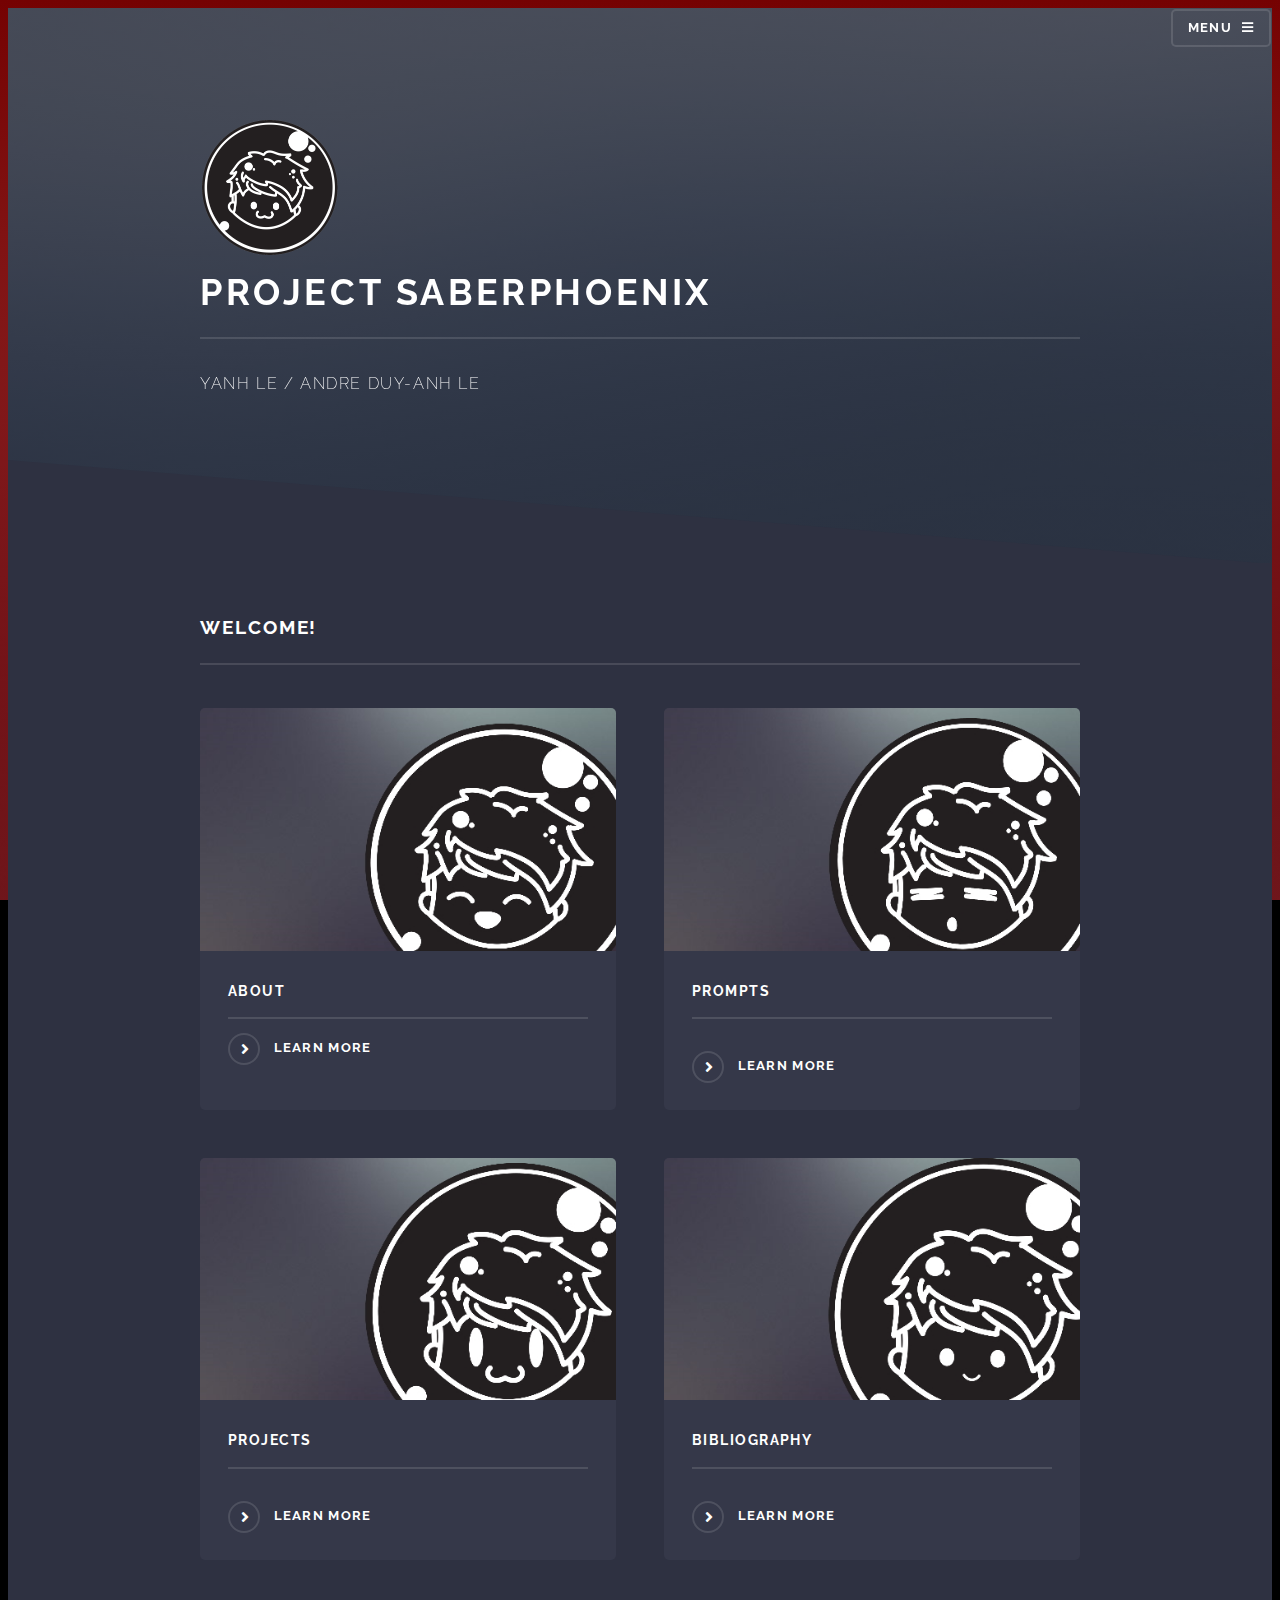
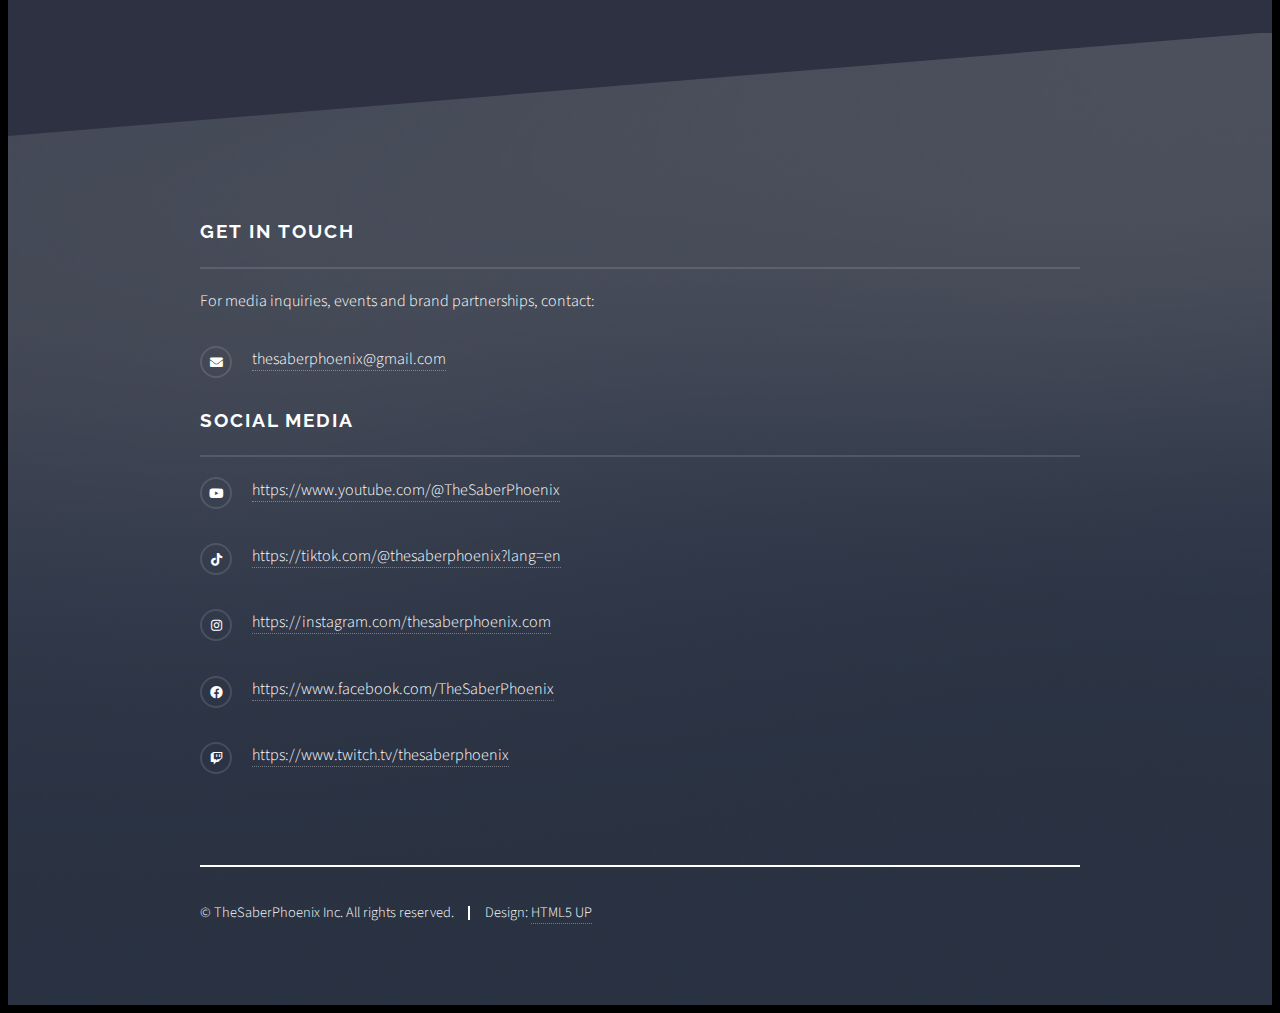
<file: docs/index.html>
<!DOCTYPE HTML>
<!--
	Solid State by HTML5 UP
	html5up.net | @ajlkn
	Free for personal and commercial use under the CCA 3.0 license (html5up.net/license)
-->
<html>
	<head>
		<title>ProjectSaberPhoenix</title>
		<meta charset="utf-8" />
		<meta name="viewport" content="width=device-width, initial-scale=1, user-scalable=no" />
		<link rel="stylesheet" href="assets/css/main.css" />
		<noscript><link rel="stylesheet" href="assets/css/noscript.css" /></noscript>
	</head>
	<body class="is-preload">

		<!-- Page Wrapper -->
			<div id="page-wrapper">

				<!-- Header -->
					<header id="header" class="alt">
						<h1><a href="index.html">Yanh Le - Andre Duy-Anh Le</a></h1>
						<nav>
							<a href="#menu">Menu</a>
						</nav>
					</header>

				<!-- Menu -->
					<nav id="menu">
						<div class="inner">
							<h2>Menu</h2>
							<ul class="links">
								<li><a href="index.html">Home</a></li>
								<li><a href="statement.html">BIO</a></li>
								<li><a href="project1.html">PROJECTS</a></li>
								<li><a href="prompts.html">PROMPTS</a></li>
								<li><a href="bibliography.html">BIBLIOGRAPHY</a></li>
							</ul>
							<a href="#" class="close">Close</a>
						</div>
					</nav>

				<!-- Banner -->
					<section id="banner">
						<div class="inner">
							<div class="logo"><img src="images/Mew1.png"
								width="138.5" 
								height="135" 
								/>
								<div class="fade-in-image">
							</span></div>
							<h2>Project SaberPhoenix</h2>
							<p>Yanh Le / Andre Duy-Anh Le</a></p>
						</div>
					</section>

				<!-- Wrapper -->
					<section id="wrapper">


						<!-- Four -->
							<section id="four" class="wrapper alt style1">
								<div class="inner">
									<h2 class="major">Welcome!</h2>
					
									<section class="features">
										<article>
											<a href="statement.html" class="image"><img src="images/pic04.jpg" alt="" /></a>
											<h3 class="major">ABOUT</h3>
	
											<a href="statement.html" class="special">Learn more</a>
										</article>
										<article>
											<a href="prompts.html" class="image"><img src="images/pic05.jpg" alt="" /></a>
											<h3 class="major">PROMPTS</h3>
											<p></p>
											<a href="prompts.html" class="special">Learn more</a>
										</article>
										<article>
											<a href="project1.html" class="image"><img src="images/pic06.jpg" alt="" /></a>
											<h3 class="major">PROJECTS</h3>
											<p></p>
											<a href="project1.html" class="special">Learn more</a>
										</article>
										<article>
											<a href="bibliography.html" class="image"><img src="images/pic07.jpg" alt="" /></a>
											<h3 class="major">BIBLIOGRAPHY</h3>
											<p></p>
											<a href="bibliography.html" class="special">Learn more</a>
										</article>
									</section>
								</div>
							</section>

					</section>

				<!-- Footer -->
					<section id="footer">
						<div class="inner">
							<h2 class="major">Get in touch</h2>
							<p>For media inquiries, events and brand partnerships, contact: </p> 

							<ul class="contact" {"list-style: none"}>
								<li class="icon solid fa-envelope"><a href="thesaberphoenix@gmail.com">thesaberphoenix@gmail.com</a></li>
							</ul>

							<h2 class="major" >Social Media</h2>
							<ul class="contact" {"list-style: none"}>
								<li class="icon brands fa-youtube"><a href="https://www.youtube.com/@TheSaberPhoenix">https://www.youtube.com/@TheSaberPhoenix</a></li>
								<li class="icon brands fa-tiktok"><a href="tiktok.com/@thesaberphoenix?lang=en">https://tiktok.com/@thesaberphoenix?lang=en</a></li>
								<li class="icon brands fa-instagram"><a href="https://www.instagram.com/thesaberphoenix/">https://instagram.com/thesaberphoenix.com</a></li>
								<li class="icon brands fa-facebook"><a href="https://www.facebook.com/TheSaberPhoenix">https://www.facebook.com/TheSaberPhoenix</a></li>
								<li class="icon brands fa-twitch"><a href="https://www.twitch.tv/thesaberphoenix">https://www.twitch.tv/thesaberphoenix</a></li>
							</ul>
							<ul class="copyright">
								<li>&copy; TheSaberPhoenix Inc. All rights reserved.</li><li>Design: <a href="http://html5up.net">HTML5 UP</a></li>
							</ul>
						</div>
					</section>

			</div>

		<!-- Scripts -->
			<script src="assets/js/jquery.min.js"></script>
			<script src="assets/js/jquery.scrollex.min.js"></script>
			<script src="assets/js/browser.min.js"></script>
			<script src="assets/js/breakpoints.min.js"></script>
			<script src="assets/js/util.js"></script>
			<script src="assets/js/main.js"></script>

	</body>
</html>
</file>
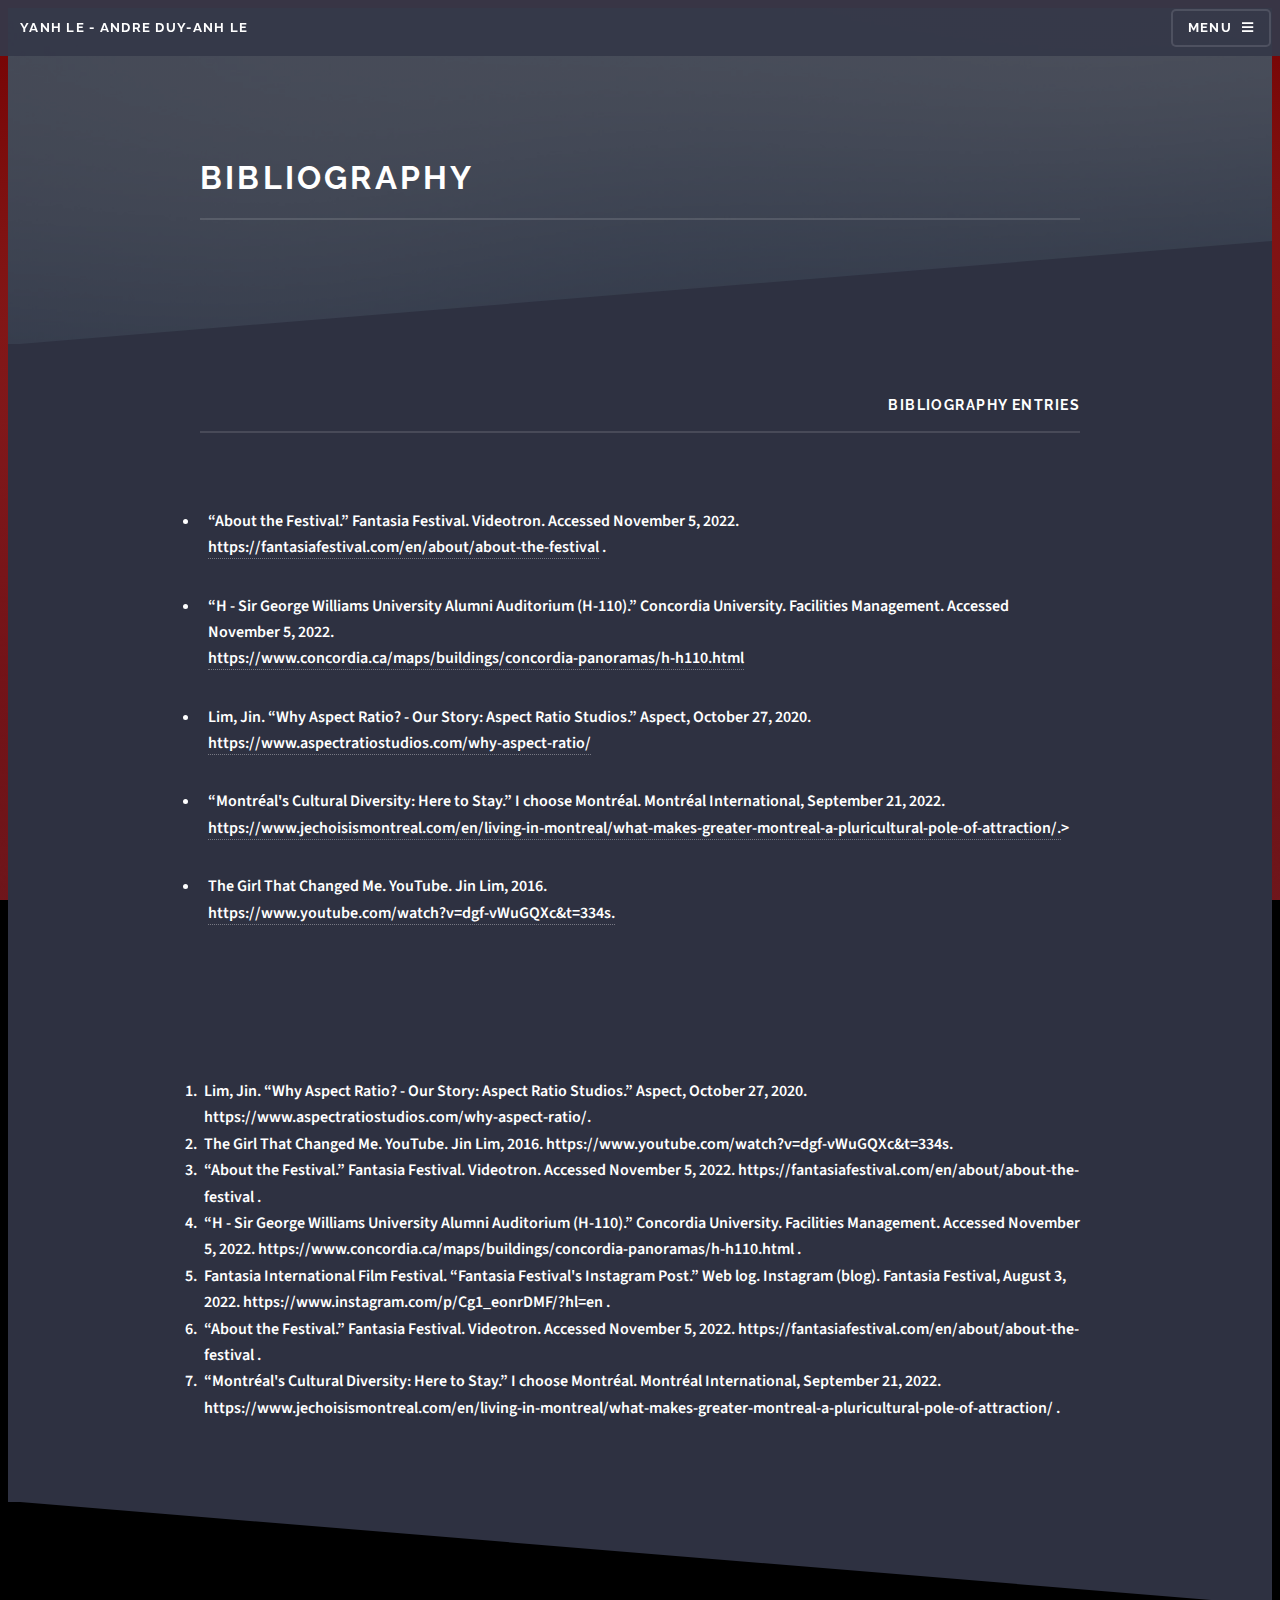
<file: docs/bibliography.html>
<!DOCTYPE HTML>
<!--
	Solid State by HTML5 UP
	html5up.net | @ajlkn
	Free for personal and commercial use under the CCA 3.0 license (html5up.net/license)
-->
<html>
	<head>
		<title>ProjectSaberPhoenix</title>
		<meta charset="utf-8" />
		<meta name="viewport" content="width=device-width, initial-scale=1, user-scalable=no" />
		<link rel="stylesheet" href="assets/css/main.css" />
		<noscript><link rel="stylesheet" href="assets/css/noscript.css" /></noscript>
	</head>
	<body class="is-preload">

		<!-- Page Wrapper -->
			<div id="page-wrapper">

				<!-- Header -->
					<header id="header">
						<h1><a href="index.html">Yanh Le - Andre Duy-Anh Le</a></h1>
						<nav>
							<a href="#menu">Menu</a>
						</nav>
					</header>

				<!-- Menu -->
					<nav id="menu">
						<div class="inner">
							<h2>Menu</h2>
							<ul class="links">
								<li><a href="index.html">Home</a></li>
								<li><a href="statement.html">BIO</a></li>
								<li><a href="project1.html">PROJECTS</a></li>
								<li><a href="prompts.html">PROMPTS</a></li>
								<li><a href="bibliography.html">BIBLIOGRAPHY</a></li>
							</ul>
							<a href="#" class="close">Close</a>
						</div>
					</nav>

				<!-- Wrapper -->
					<section id="wrapper">
						<header>
							<div class="inner">
								<h2>BIBLIOGRAPHY</h2>
							</div>
						</header>

						<!-- Content -->
							<div class="wrapper">
								<div class="inner">

									<section>
										<head>
											<title>Bibliography Entries</title>
											<style>
												h3{text-align: right;}
											</style>
										</head>
										<h3 class="major">Bibliography Entries</h3>

										<div class="box alt">
											<div class="row gtr-uniform">

												<p> 
													<b>
														<ul>
															<li>“About the Festival.” Fantasia Festival. Videotron. Accessed November 5, 2022. 
																<p><a href=https://fantasiafestival.com/en/about/about-the-festival>https://fantasiafestival.com/en/about/about-the-festival</a> .<p> </li>
															<li>“H - Sir George Williams University Alumni Auditorium (H-110).” Concordia University. Facilities Management. Accessed November 5, 2022. 
																<p><a href=https://www.concordia.ca/maps/buildings/concordia-panoramas/h-h110.html>https://www.concordia.ca/maps/buildings/concordia-panoramas/h-h110.html</a> </p></li>
															<li>Lim, Jin. “Why Aspect Ratio? - Our Story: Aspect Ratio Studios.” Aspect, October 27, 2020. 
																<p><a href=https://www.aspectratiostudios.com/why-aspect-ratio/.> https://www.aspectratiostudios.com/why-aspect-ratio/ </a></p> </li>
															<li>“Montréal's Cultural Diversity: Here to Stay.” I choose Montréal. Montréal International, September 21, 2022. 
																<p><a href=https://www.jechoisismontreal.com/en/living-in-montreal/what-makes-greater-montreal-a-pluricultural-pole-of-attraction/.>https://www.jechoisismontreal.com/en/living-in-montreal/what-makes-greater-montreal-a-pluricultural-pole-of-attraction/.</a>> </p> </li>
															<li>The Girl That Changed Me. YouTube. Jin Lim, 2016. <p><a href=https://www.youtube.com/watch?v=dgf-vWuGQXc&t=334s.>https://www.youtube.com/watch?v=dgf-vWuGQXc&t=334s.</a></li>
														</ul>
														
													</b>
												</p>
												<p>
													<b>
														<ol>
												            <li>Lim, Jin. “Why Aspect Ratio? - Our Story: Aspect Ratio Studios.” Aspect, October 27, 2020. https://www.aspectratiostudios.com/why-aspect-ratio/. </li>

															<li>The Girl That Changed Me. YouTube. Jin Lim, 2016. https://www.youtube.com/watch?v=dgf-vWuGQXc&t=334s.</li>

															<li>“About the Festival.” Fantasia Festival. Videotron. Accessed November 5, 2022. https://fantasiafestival.com/en/about/about-the-festival .  

															<li>“H - Sir George Williams University Alumni Auditorium (H-110).” Concordia University. Facilities Management. Accessed November 5, 2022. https://www.concordia.ca/maps/buildings/concordia-panoramas/h-h110.html . </li>

															<li>Fantasia International Film Festival. “Fantasia Festival's Instagram Post.” Web log. Instagram (blog). Fantasia Festival, August 3, 2022. https://www.instagram.com/p/Cg1_eonrDMF/?hl=en .</li>

															<li>“About the Festival.” Fantasia Festival. Videotron. Accessed November 5, 2022. https://fantasiafestival.com/en/about/about-the-festival .  </li>
											  
															<li>“Montréal's Cultural Diversity: Here to Stay.” I choose Montréal. Montréal International, September 21, 2022. https://www.jechoisismontreal.com/en/living-in-montreal/what-makes-greater-montreal-a-pluricultural-pole-of-attraction/ . </li>
												      <ol>
													</b>
											</p>
				
								</div>

					</section>

				<!-- Footer -->

		<!-- Scripts -->
			<script src="assets/js/jquery.min.js"></script>
			<script src="assets/js/jquery.scrollex.min.js"></script>
			<script src="assets/js/browser.min.js"></script>
			<script src="assets/js/breakpoints.min.js"></script>
			<script src="assets/js/util.js"></script>
			<script src="assets/js/main.js"></script>

	</body>
</html>
</file>
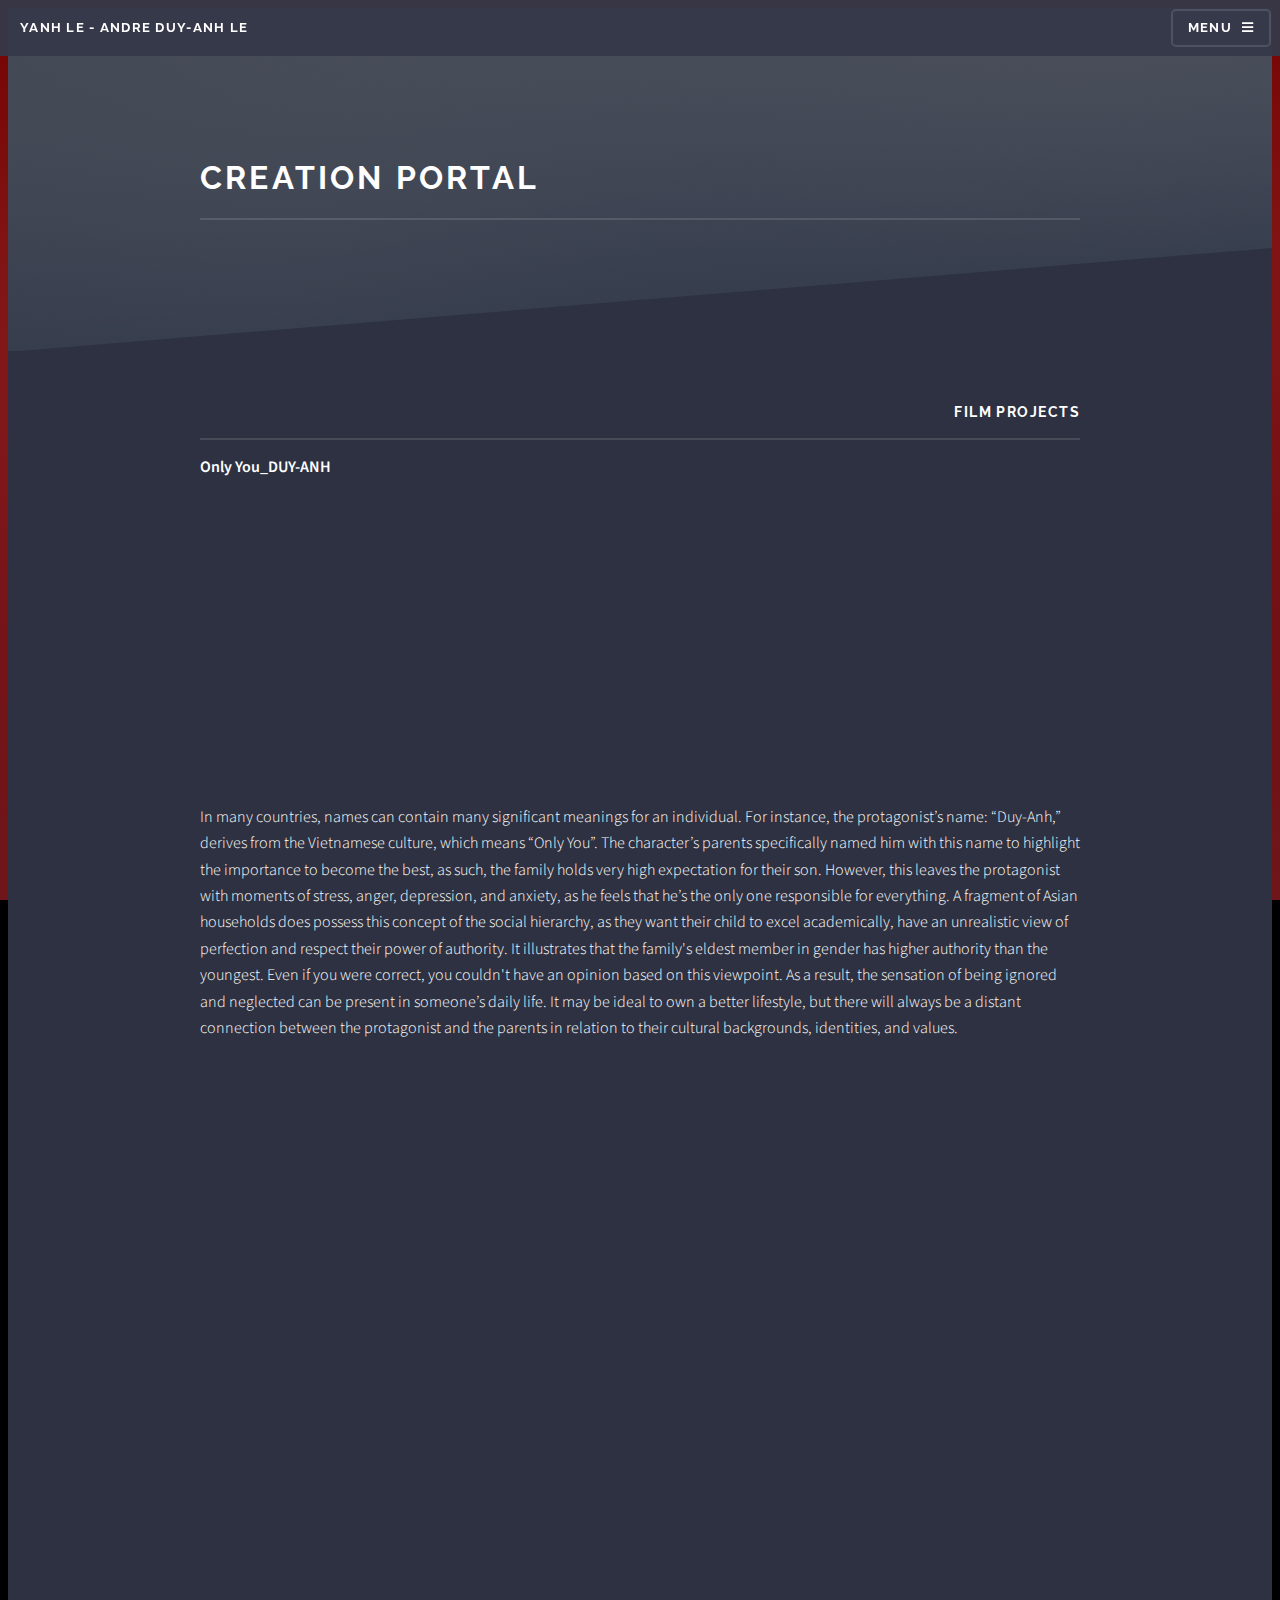
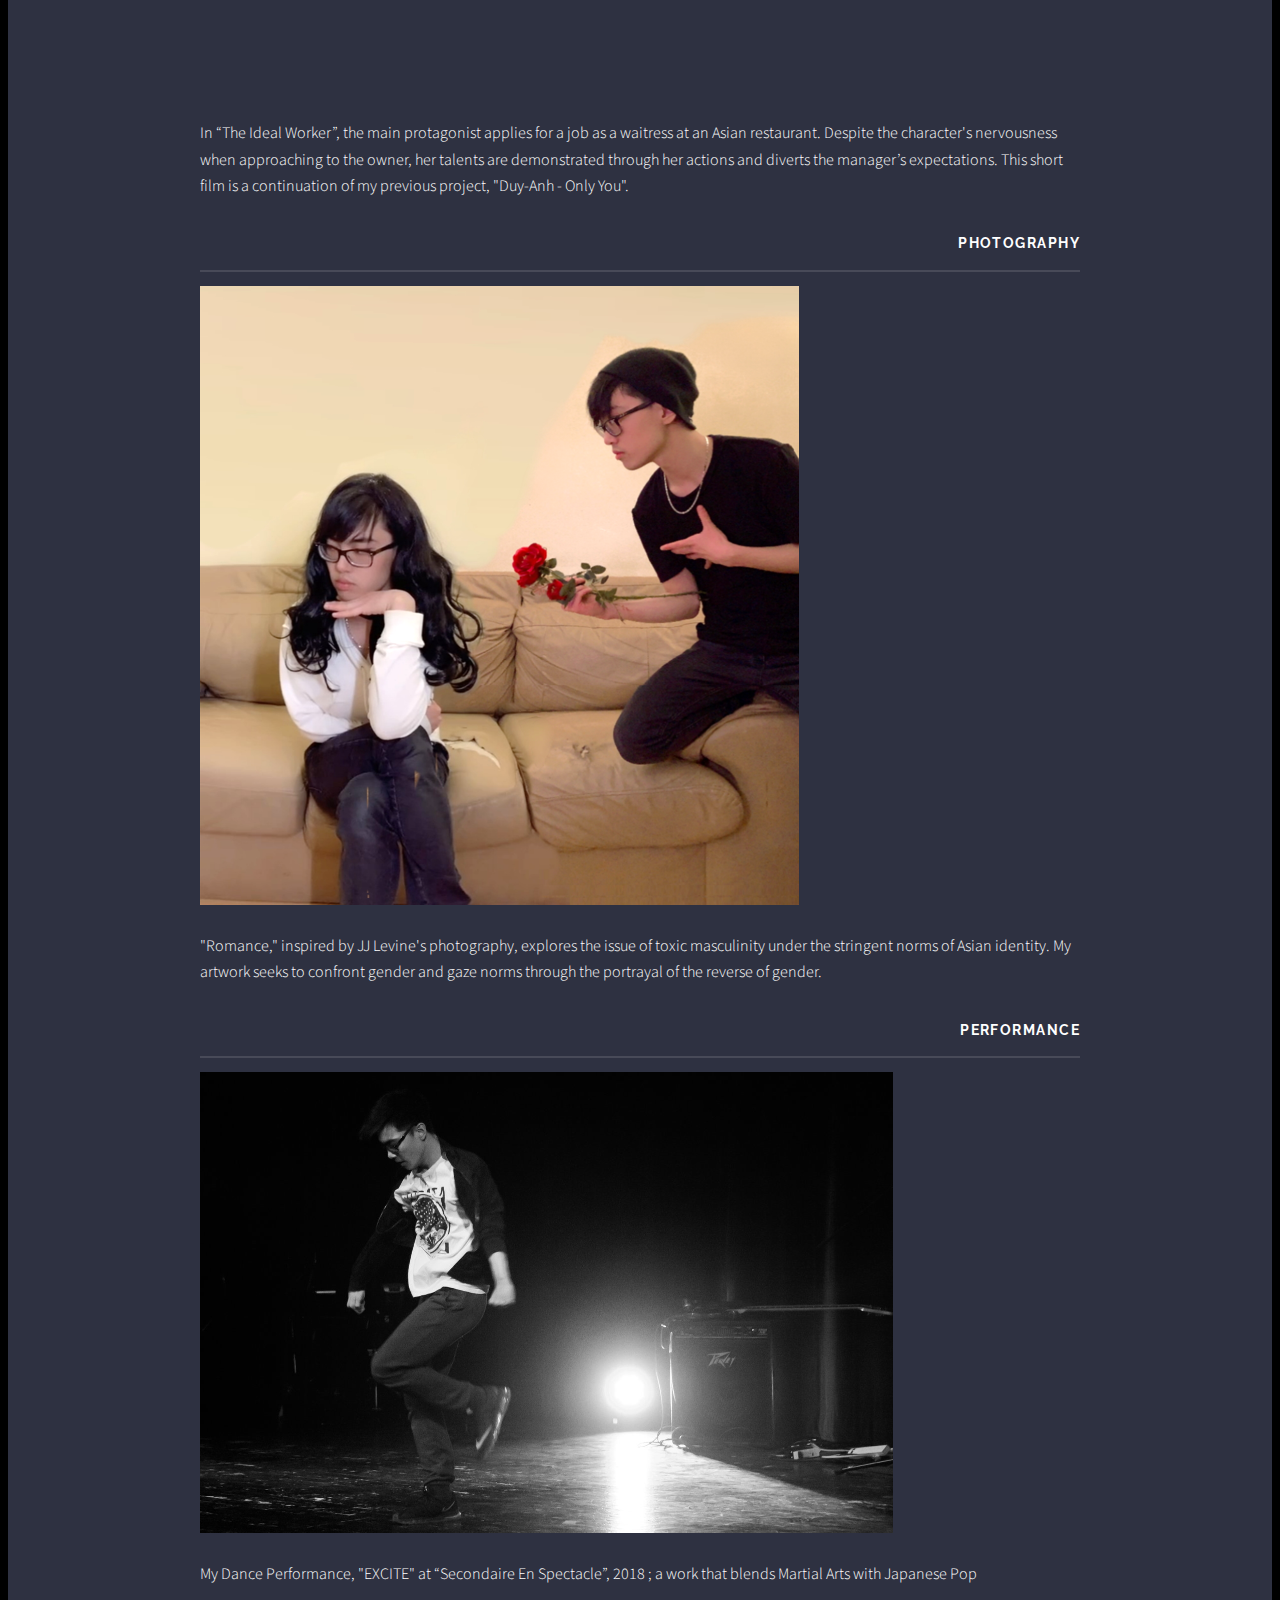
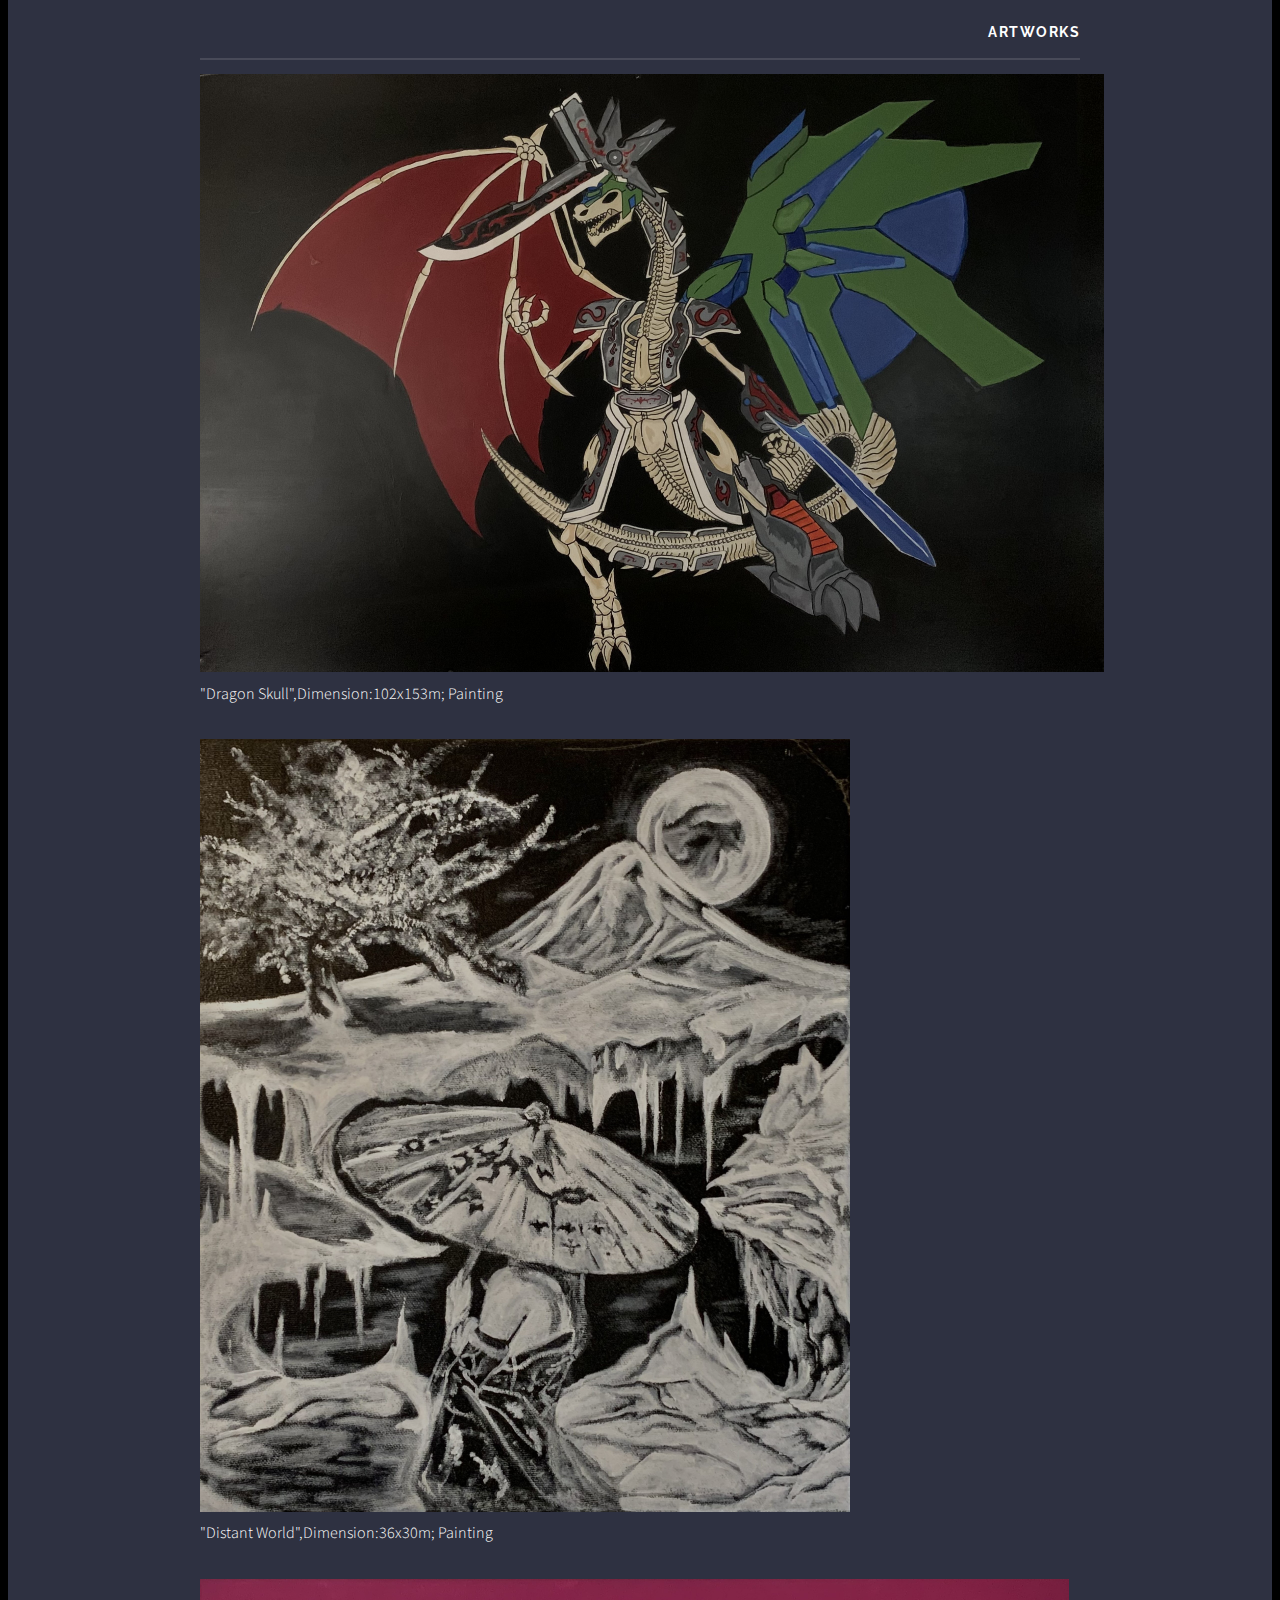
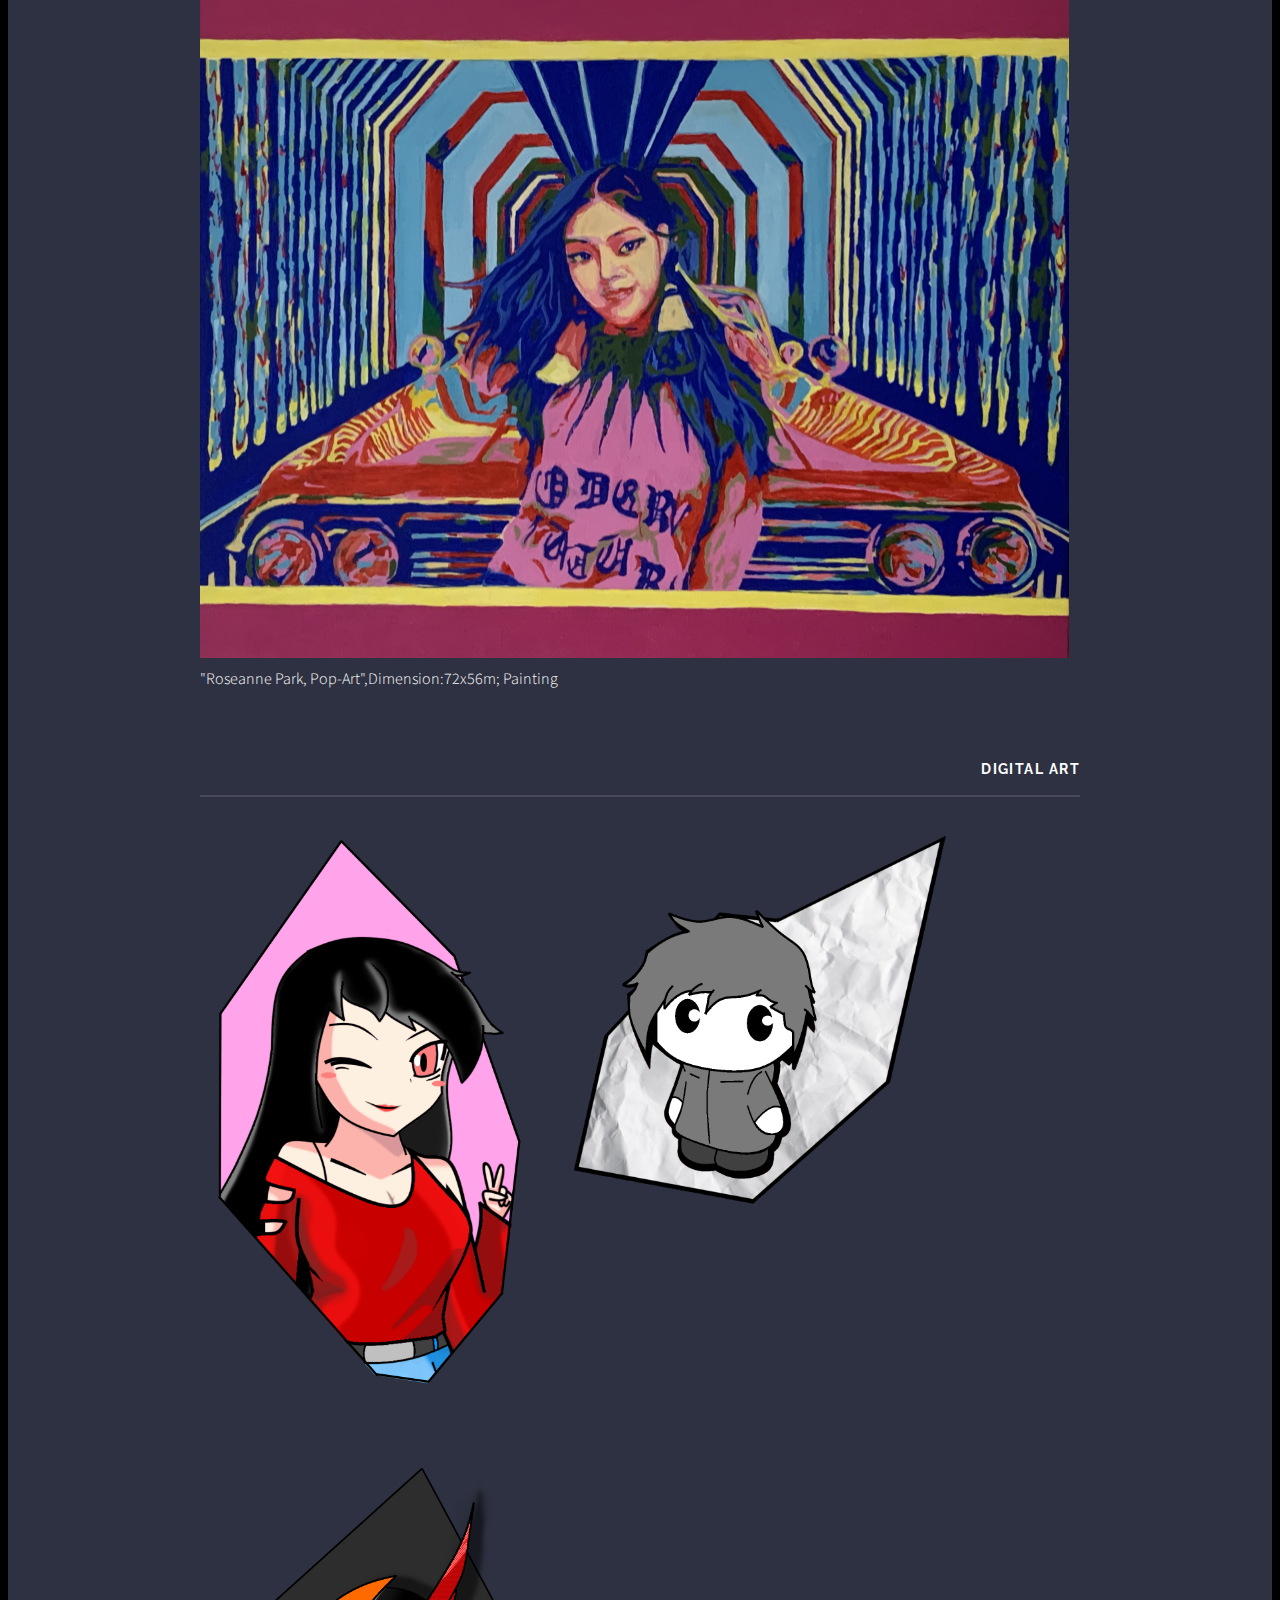
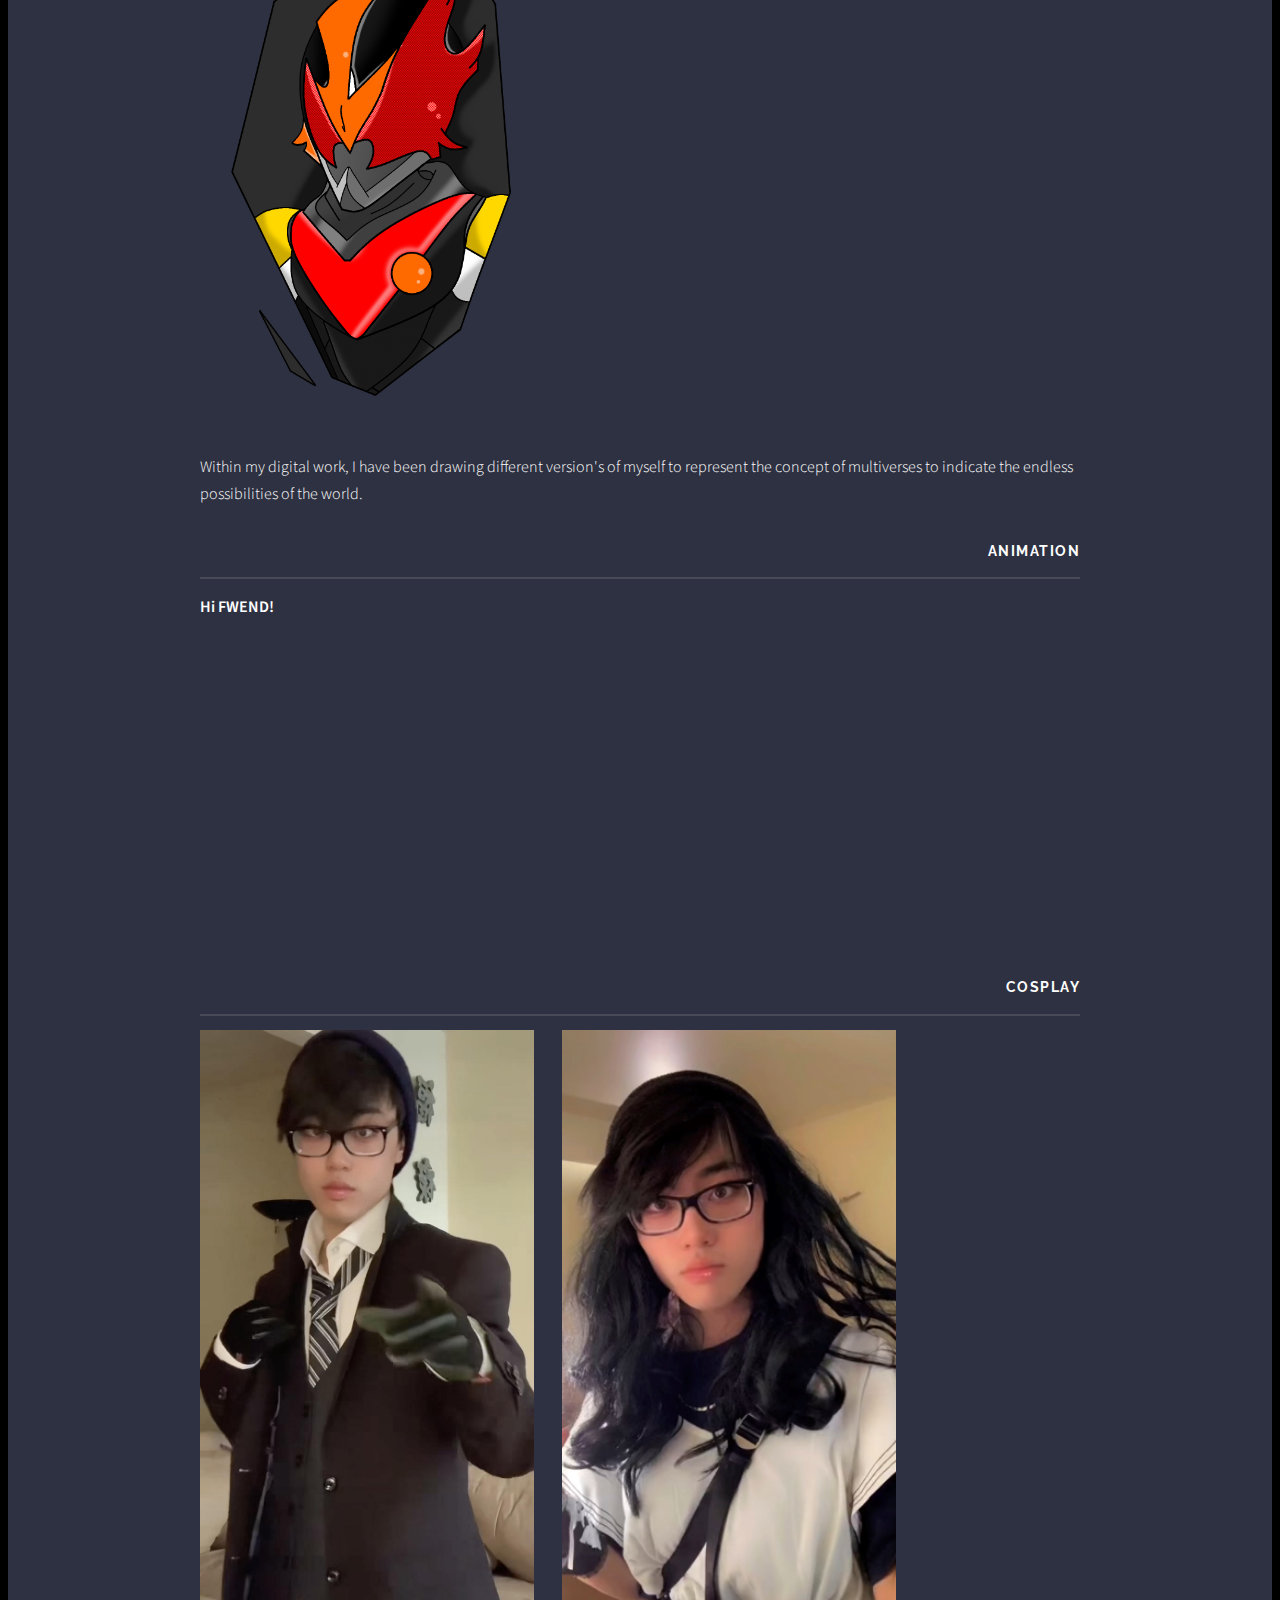
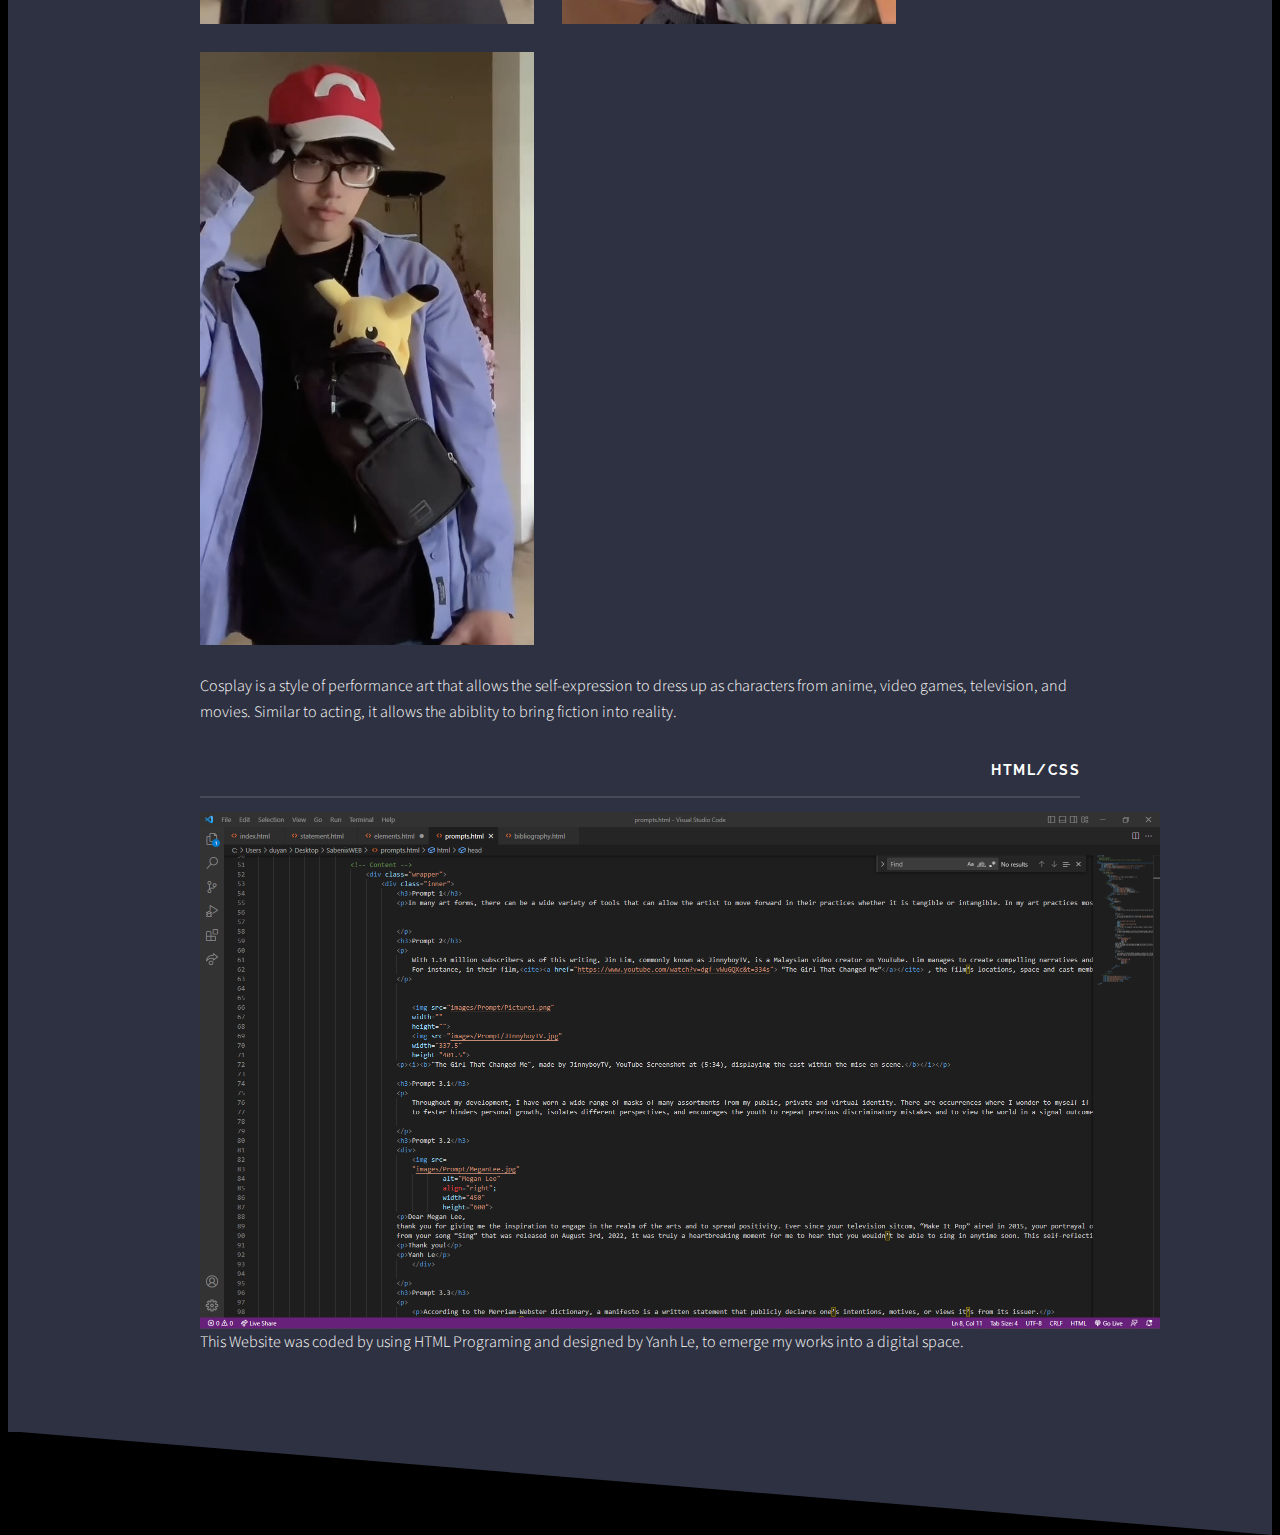
<file: docs/project1.html>
<!DOCTYPE HTML>
<!--
	Solid State by HTML5 UP
	html5up.net | @ajlkn
	Free for personal and commercial use under the CCA 3.0 license (html5up.net/license)
-->
<html>
	<head>
		<title>ProjectSaberPhoenix</title>
		<meta charset="utf-8" />
		<meta name="viewport" content="width=device-width, initial-scale=1, user-scalable=no" />
		<link rel="stylesheet" href="assets/css/main.css" />
		<noscript><link rel="stylesheet" href="assets/css/noscript.css" /></noscript>
	</head>
	<body class="is-preload">

		<!-- Page Wrapper -->
			<div id="page-wrapper">

				<!-- Header -->
					<header id="header">
						<h1><a href="index.html">Yanh Le - Andre Duy-Anh Le</a></h1>
						<nav>
							<a href="#menu">Menu</a>
						</nav>
					</header>

				<!-- Menu -->
					<nav id="menu">
						<div class="inner">
							<h2>Menu</h2>
							<ul class="links">
								<li><a href="index.html">Home</a></li>
								<li><a href="statement.html">BIO</a></li>
								<li><a href="project1.html">PROJECTS</a></li>
								<li><a href="prompts.html">PROMPTS</a></li>
								<li><a href="bibliography.html">BIBLIOGRAPHY</a></li>
							</ul>
							<a href="#" class="close">Close</a>
						</div>
					</nav>

				<!-- Wrapper -->
				<section id="wrapper">
					<header>
						<div class="inner">
							<h2>CREATION PORTAL</h2>
							<p></p>
						</div>
					</header>

					<!-- Content -->
						<div class="wrapper">
							<div class="inner">

								<section>
									<head>
										<title>FILM PROJECT</title>
										<style>
											h3{text-align: right;}
										</style>
									</head>
									<h3 class="major">FILM PROJECTS</h3>

									<div class="box alt">
										<div class="row gtr-uniform">

											<div class="item3"> <div><b>Only You_DUY-ANH</b></div>
											<iframe width="560" height="315" src="https://www.youtube.com/embed/OjHkv1WGHM4" title="YouTube video player" frameborder="0" allow="accelerometer; autoplay; clipboard-write; encrypted-media; gyroscope; picture-in-picture" allowfullscreen></iframe>
											<p> 
												
													In many countries, names can contain many significant meanings for an individual. For instance, the protagonist’s name: “Duy-Anh,” derives from the Vietnamese culture, which means “Only You”. The character’s parents specifically named him with this name to highlight the importance to become the best, as such, the family holds very high expectation for their son. However, this leaves the protagonist with moments of stress, anger, depression, and anxiety, as he feels that he’s the only one responsible for everything.
													A fragment of Asian households does possess this concept of the social hierarchy, as they want their child to excel academically, have an unrealistic view of perfection and respect their power of authority. It illustrates that the family's eldest member in gender has higher authority than the youngest. Even if you were correct, you couldn't have an opinion based on this viewpoint. As a result, the sensation of being ignored and neglected can be present in someone’s daily life. It may be ideal to own a better lifestyle, but there will always be a distant connection between the protagonist and the parents in relation to their cultural backgrounds, identities, and values.
												   
												
											</p>
											<iframe width="560" height="315" src="https://www.youtube.com/embed/GQX0zLzKka0" title="YouTube video player" frameborder="0" allow="accelerometer; autoplay; clipboard-write; encrypted-media; gyroscope; picture-in-picture" allowfullscreen></iframe>
											<iframe width="560" height="315" src="https://www.youtube.com/embed/Ajas7hJp5fs" title="YouTube video player" frameborder="0" allow="accelerometer; autoplay; clipboard-write; encrypted-media; gyroscope; picture-in-picture" allowfullscreen></iframe>
											<p> 
												In “The Ideal Worker”, the main protagonist applies for a job as a waitress at an Asian restaurant. Despite the character's nervousness when approaching to the owner, her talents are demonstrated through her actions and diverts the manager’s expectations.
												 This short film is a continuation of my previous project, "Duy-Anh - Only You".
												
											</p>
											
									</div>
								</section>
							<section>
									<head>
											<title>PHOTOGRAPHY</title>
											<style>
												h3{text-align: right;}
											</style>
									</head>
									<h3 class="major">PHOTOGRAPHY</h3>

									<div class="box alt">
										<div class="row gtr-uniform">

											   <div><img src="images/Prompt/Picture4.png"
											alt="YANH"
											align="right";
											width="" 
											height="">	
											</div>
											<p>
												"Romance," inspired by JJ Levine's photography, explores the issue of toxic masculinity under the stringent norms of Asian identity. 
												 My artwork seeks to confront gender and gaze norms through the portrayal of the reverse of gender.

											</p>
										</div>
									</div>
							</section>
							<section>
								<head>
										<title>PERFORMANCE</title>
										<style>
											h3{text-align: right;}
										</style>
								</head>
								<h3 class="major">PERFORMANCE</h3>

								<div class="box alt">
									<div class="row gtr-uniform">

										   <div><img src="images/Prompt/SecEnSpectacle1.jpg"
										alt="YANH"
										align="right";
										width="692.5" 
										height="461">	
										</div>
										<p>
											My Dance Performance, "EXCITE" at “Secondaire En Spectacle”, 2018 ; a work that blends Martial Arts with Japanese Pop
											

										</p>
									</div>
								</div>
						</section>
									
						<section>
							<head>
									<title>ARTWORKS</title>
									<style>
										h3{text-align: right;}
									</style>
							</head>
							<h3 class="major">ARTWORKS</h3>

							<div class="box alt">
								<div class="row gtr-uniform">


								<div>
									<img src=
									"images/Prompt/IMG-0634.jpg"
											alt="Megan Lee"
											align="right 30px";
											width="904" 
											height="598">	
								
									<p>"Dragon Skull",Dimension:102x153m; Painting</p>
								
									<div>
										<img src=
										"images/Prompt/IMG-0633.jpg"
												alt="Megan Lee"
												align="left 60px";
												width="649.75" 
												height="773">	
									<p>"Distant World",Dimension:36x30m; Painting</p>

									<div>
										<p></p>
									</div>					
									<div><img src="images/Prompt/IMG-0638.jpg"
										alt="YANH"
										align="right 30px";
										width="869" 
										height="679.25">
									<p>"Roseanne Park, Pop-Art",Dimension:72x56m; Painting</p>
									</div>
									<p>
									</p>
								</div>
							</div>
						</section>

						<section>
							<head>
									<title>DIGITAL ART</title>
									<style>
										h3{text-align: right;}
									</style>
							</head>
							<h3 class="major">DIGITAL ART</h3>

							<div class="box alt">
								<div class="row gtr-uniform">

									<div><img src="images/Prompt/GirlSabenix2.png"
										alt="YANH"
										align="left";
										width="333.75" 
										height="593.5">	
										</div>

									<div><img src="images/Prompt/SabenixSketch1.png"
										alt="YANH"
										align="center";
										width="400" 
										height="400">	
										</div>									
									<div><img src="images/Prompt/KamenRiderSabenix09.png"
										alt="YANH"
										align="right";
										width="333.75" 
										height="593.5">	
									</div>
									<p>
										Within my digital work, I have been drawing different version's of myself to represent the concept of multiverses to indicate the endless possibilities of the world. 
									</p>
								</div>
							</div>
						</section>
						<section>
							<head>
									<title>ANIMATION</title>
									<style>
										h3{text-align: right;}
									</style>
							</head>
							<h3 class="major">ANIMATION</h3>

							<div class="box alt">
								<div class="row gtr-uniform">


									<div class="item3"> <div><b>Hi FWEND!</b></div>
									<iframe width="560" height="315" src="https://www.youtube.com/embed/xppbwp9wlJc" title="YouTube video player" frameborder="0" allow="accelerometer; autoplay; clipboard-write; encrypted-media; gyroscope; picture-in-picture" allowfullscreen></iframe>
			
									</div>
									<p>
									</p>
								</div>
							</div>
						</section>
						<section>
							<head>
									<title>COSPLAY</title>
									<style>
										h3{text-align: right;}
									</style>
							</head>
							<h3 class="major">COSPLAY</h3>

							<div class="box alt">
								<div class="row gtr-uniform">

									<div><img src="images/Prompt/unnamed.jpg"
										alt="YANH"
										align="right";
										width="333.75" 
										height="593.5">	
										</div>
									<div><img src="images/Prompt/Picture2.png"
											alt="YANH"
											align="right";
											width="333.75" 
											height="593.5">	
											</div>
									<div><img src="images/Prompt/export-1669852038037.jpg"
												alt="YANH"
												align="right";
												width="333.75" 
												height="593.5">	
												</div>
									<p>
										Cosplay is a style of performance art that allows the self-expression to dress up as characters from anime, video games, television, and movies.
										Similar to acting, it allows the abiblity to bring fiction into reality.
									</p>
								</div>
							</div>
						</section>

						<section>
							<head>
									<title>HTML/CSS</title>
									<style>
										h3{text-align: right;}
									</style>
							</head>
							<h3 class="major">HTML/CSS</h3>

							<div class="box alt">
								<div class="row gtr-uniform">

									   <div><img src="images/Prompt/Screenshot 2022-12-02 111557.png"
									alt="YANH"
									align="center";
									width="960" 
									height="516.5">	
									<p>This Website was coded by using HTML Programing and designed by Yanh Le, to emerge my works into a digital space.</p>
									</div>
									<p>
									</p>
								</div>
							</div>
						</section>

				<!-- Footer -->

		<!-- Scripts -->
			<script src="assets/js/jquery.min.js"></script>
			<script src="assets/js/jquery.scrollex.min.js"></script>
			<script src="assets/js/browser.min.js"></script>
			<script src="assets/js/breakpoints.min.js"></script>
			<script src="assets/js/util.js"></script>
			<script src="assets/js/main.js"></script>

	</body>
</html>
</file>
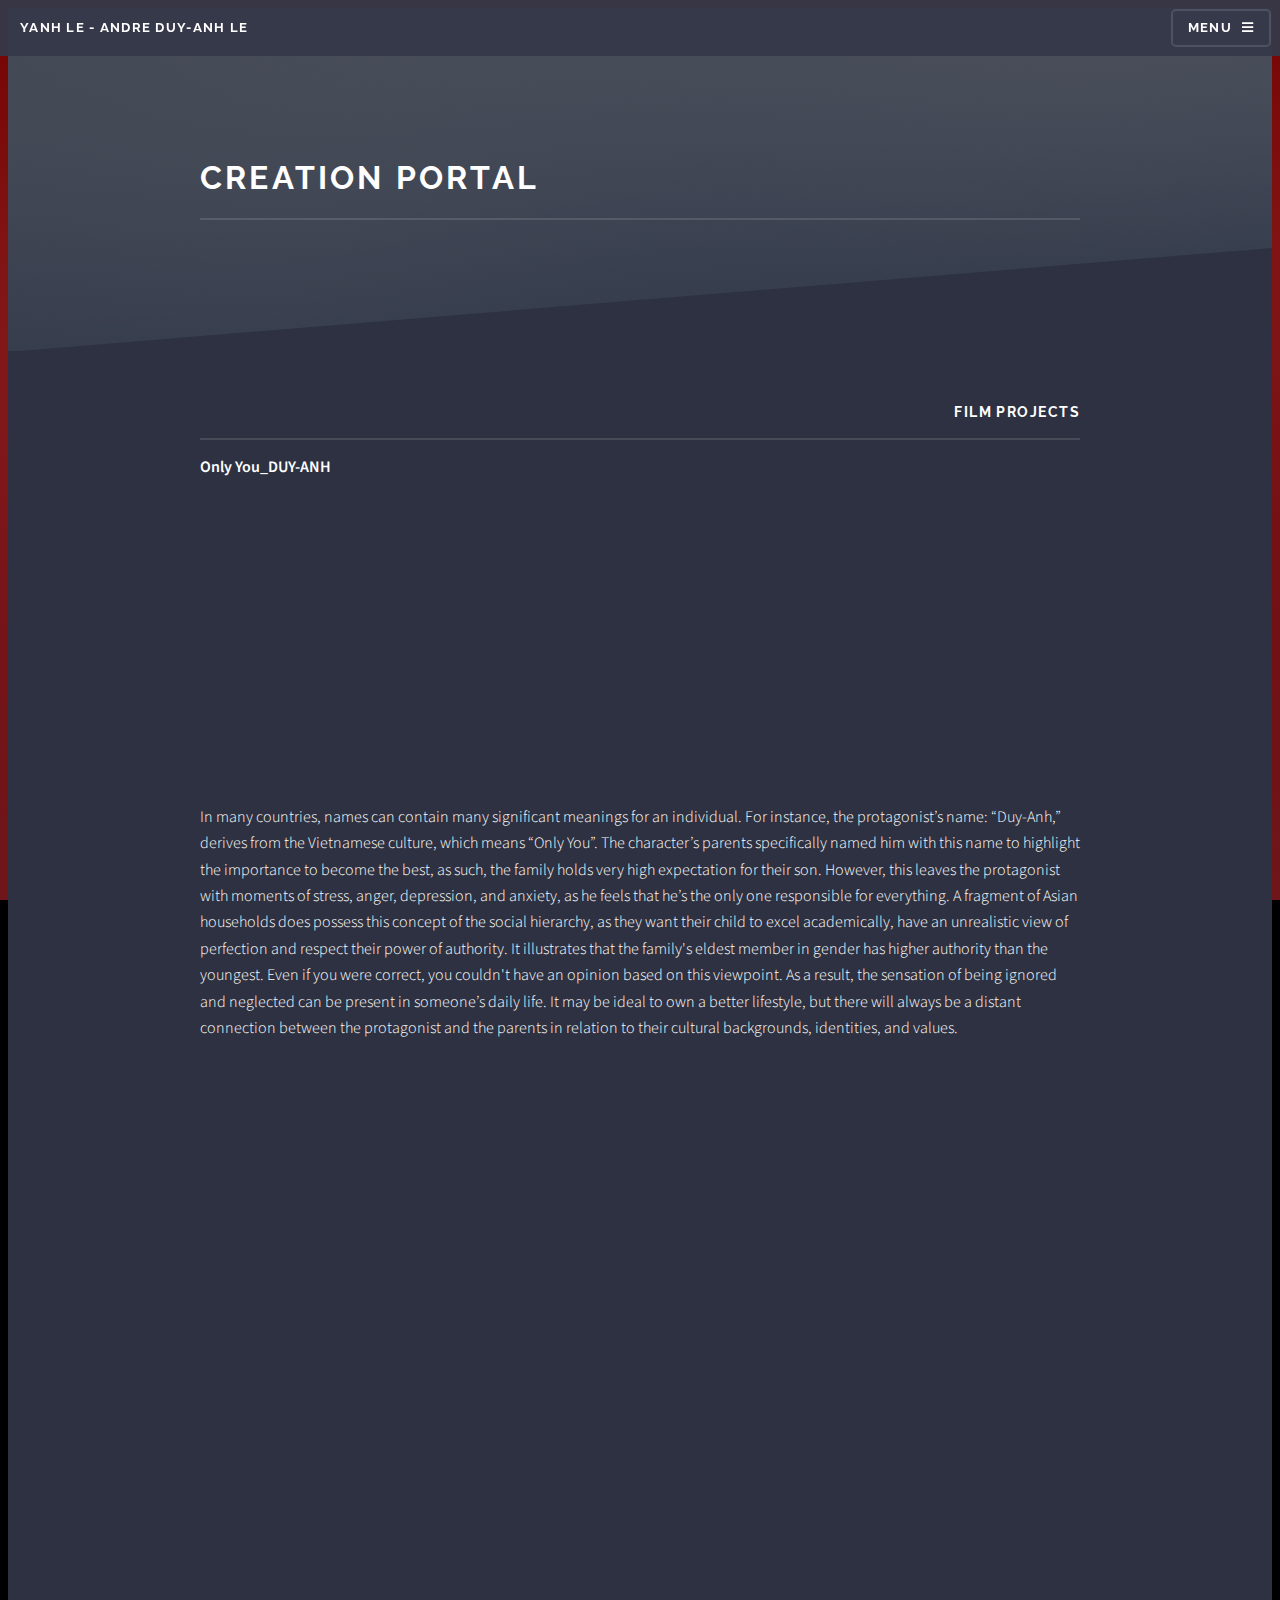
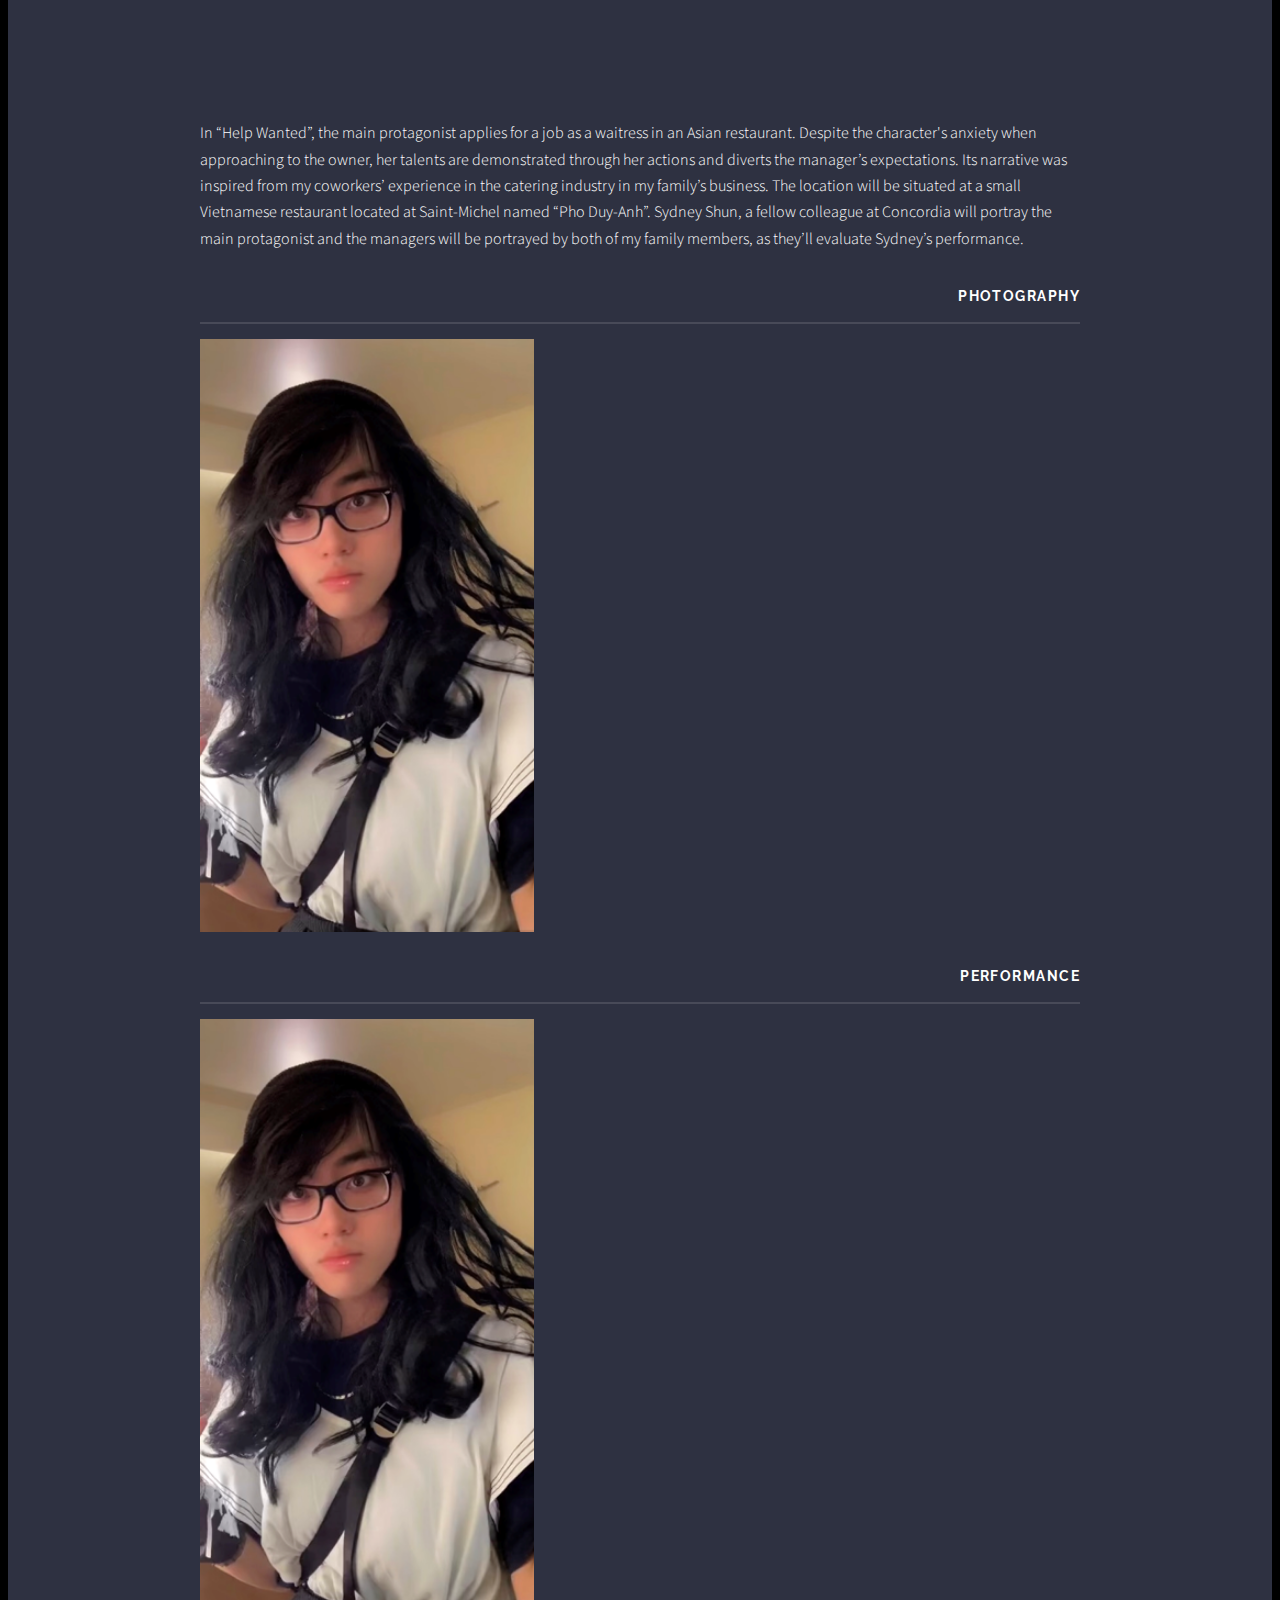
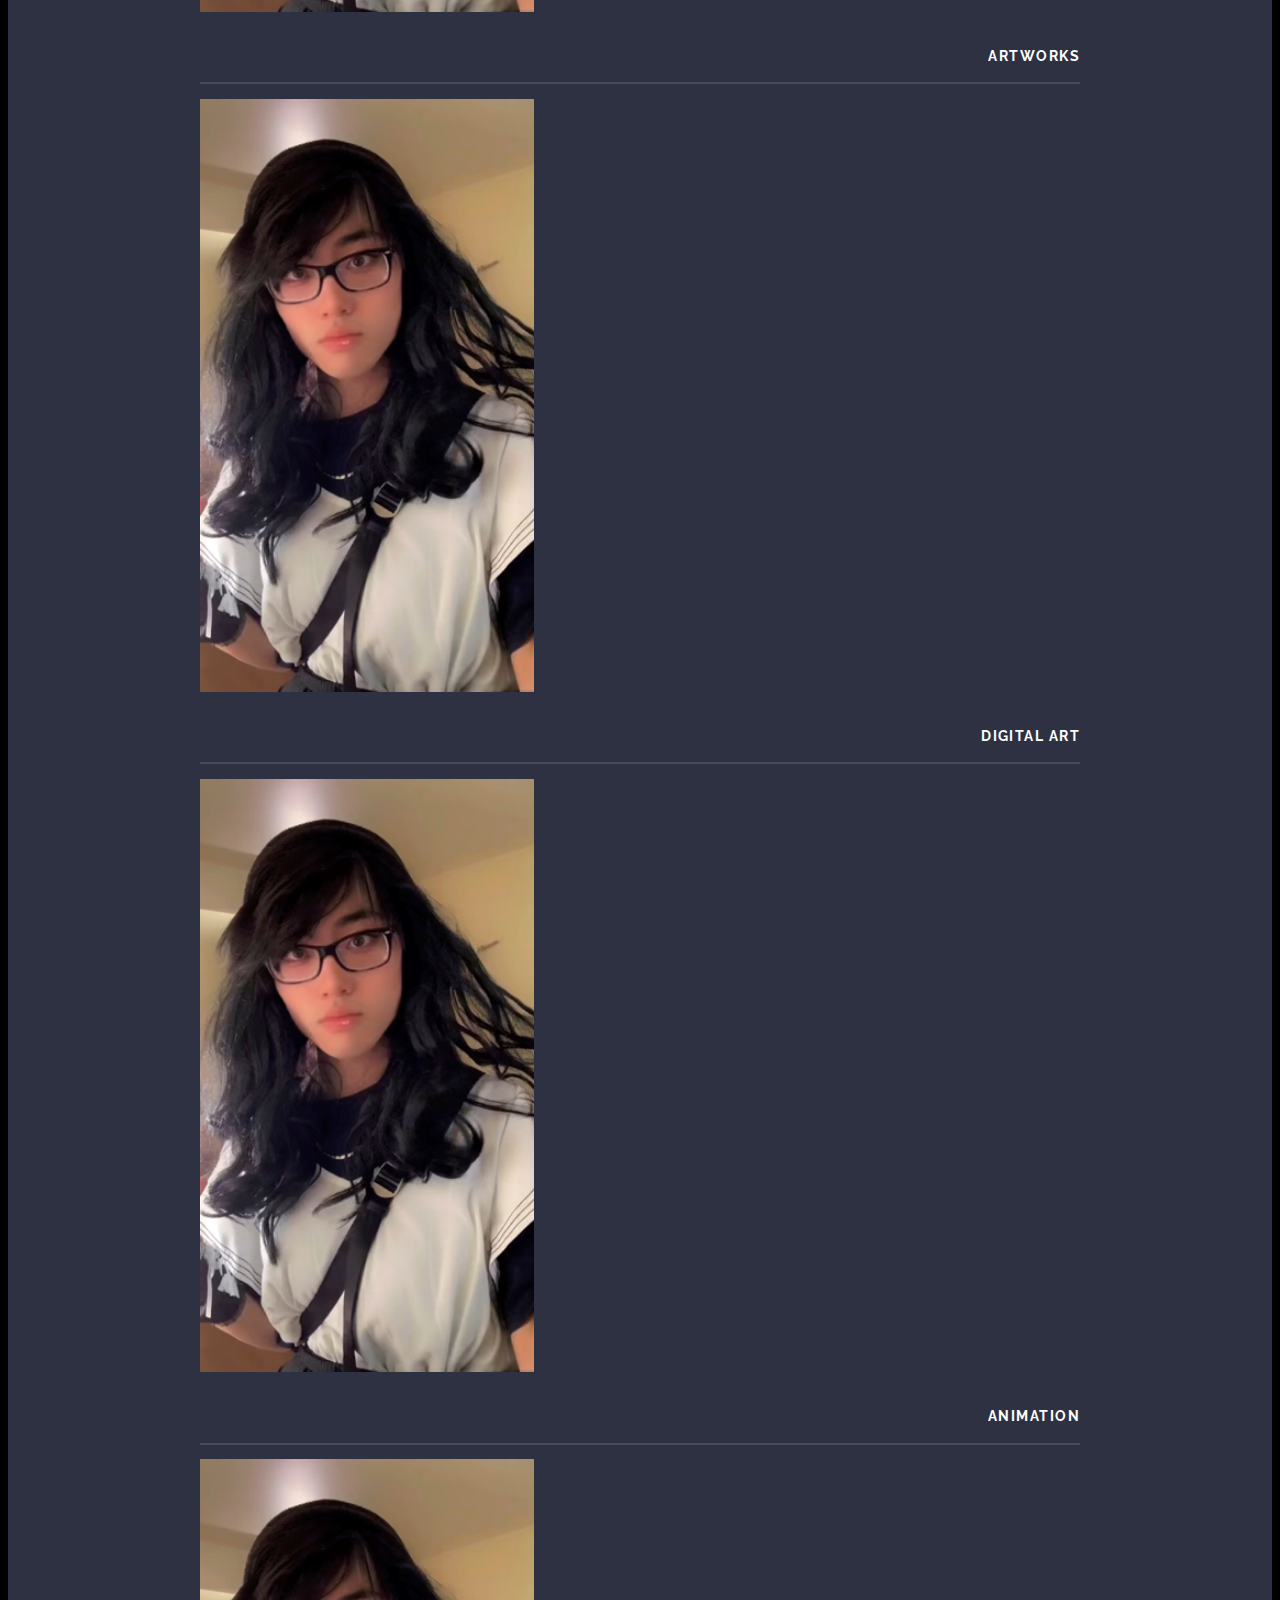
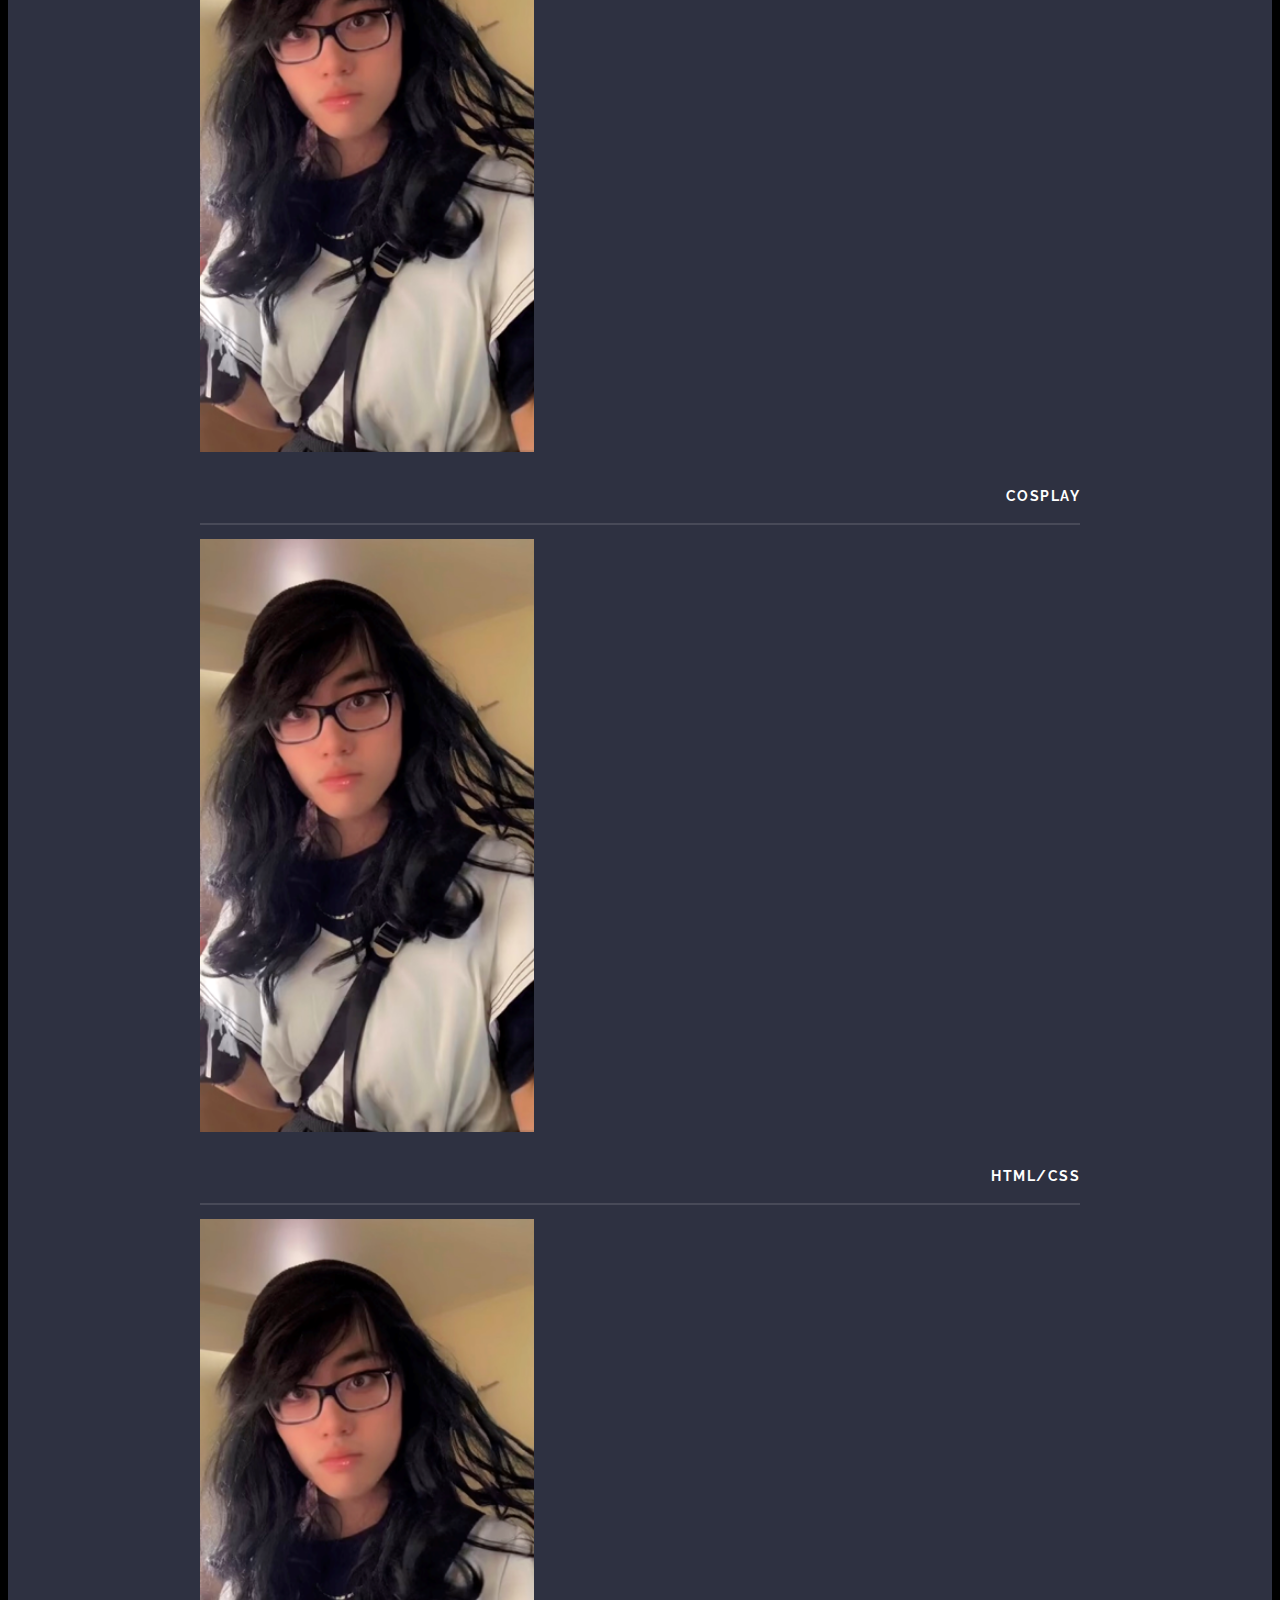
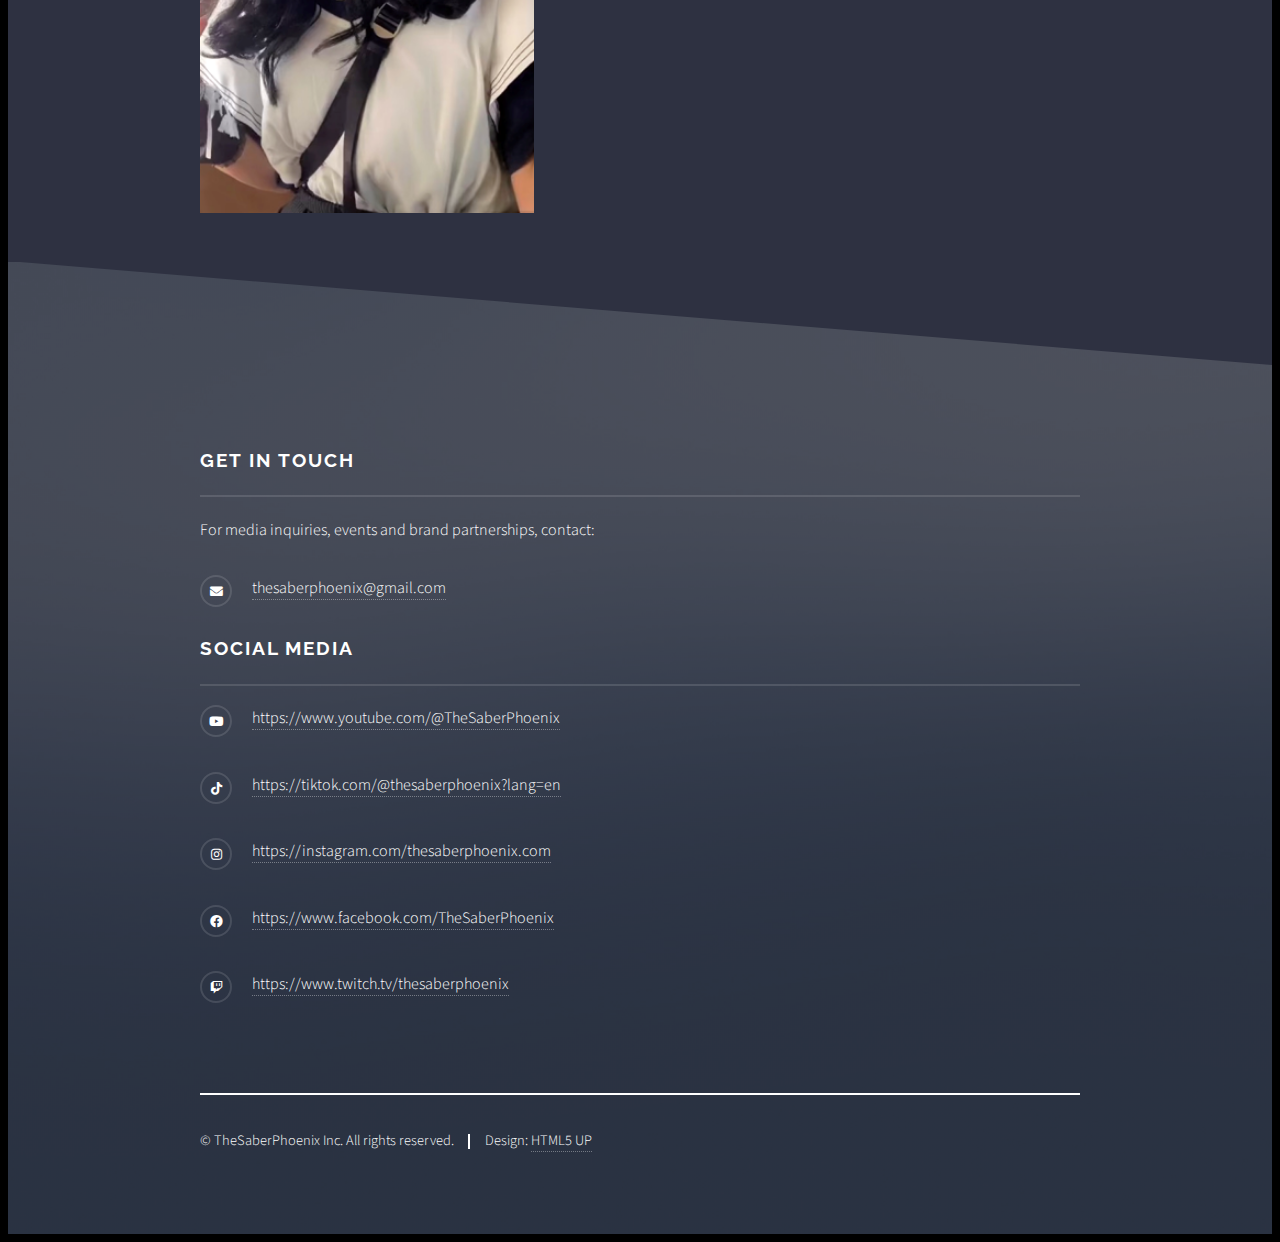
<file: docs/project2.html>
<!DOCTYPE HTML>
<!--
	Solid State by HTML5 UP
	html5up.net | @ajlkn
	Free for personal and commercial use under the CCA 3.0 license (html5up.net/license)
-->
<html>
	<head>
		<title>ProjectSaberPhoenix</title>
		<meta charset="utf-8" />
		<meta name="viewport" content="width=device-width, initial-scale=1, user-scalable=no" />
		<link rel="stylesheet" href="assets/css/main.css" />
		<noscript><link rel="stylesheet" href="assets/css/noscript.css" /></noscript>
	</head>
	<body class="is-preload">

		<!-- Page Wrapper -->
			<div id="page-wrapper">

				<!-- Header -->
					<header id="header">
						<h1><a href="index.html">Yanh Le - Andre Duy-Anh Le</a></h1>
						<nav>
							<a href="#menu">Menu</a>
						</nav>
					</header>

				<!-- Menu -->
				<nav id="menu">
					<div class="inner">
						<h2>Menu</h2>
						<ul class="links">
							<li><a href="index.html">Home</a></li>
							<li><a href="statement.html">BIO</a></li>
							<li><a href="elements.html">PROJECTS</a></li>
							<li><a href="prompts.html">PROMPTS</a></li>
							<li><a href="bibliography.html">BIBLIOGRAPHY</a></li>
						</ul>
						<a href="#" class="close">Close</a>
					</div>
				</nav>


				<!-- Wrapper -->
					<section id="wrapper">
						<header>
							<div class="inner">
								<h2>CREATION PORTAL</h2>
								<p></p>
							</div>
						</header>

						<!-- Content -->
							<div class="wrapper">
								<div class="inner">

									<section>
										<head>
											<title>FILM PROJECT</title>
											<style>
												h3{text-align: right;}
											</style>
										</head>
										<h3 class="major">FILM PROJECTS</h3>

										<div class="box alt">
											<div class="row gtr-uniform">

												<div class="item3"> <div><b>Only You_DUY-ANH</b></div>
												<iframe width="560" height="315" src="https://www.youtube.com/embed/OjHkv1WGHM4" title="YouTube video player" frameborder="0" allow="accelerometer; autoplay; clipboard-write; encrypted-media; gyroscope; picture-in-picture" allowfullscreen></iframe>
												<p> 
													
														In many countries, names can contain many significant meanings for an individual. For instance, the protagonist’s name: “Duy-Anh,” derives from the Vietnamese culture, which means “Only You”. The character’s parents specifically named him with this name to highlight the importance to become the best, as such, the family holds very high expectation for their son. However, this leaves the protagonist with moments of stress, anger, depression, and anxiety, as he feels that he’s the only one responsible for everything.
														A fragment of Asian households does possess this concept of the social hierarchy, as they want their child to excel academically, have an unrealistic view of perfection and respect their power of authority. It illustrates that the family's eldest member in gender has higher authority than the youngest. Even if you were correct, you couldn't have an opinion based on this viewpoint. As a result, the sensation of being ignored and neglected can be present in someone’s daily life. It may be ideal to own a better lifestyle, but there will always be a distant connection between the protagonist and the parents in relation to their cultural backgrounds, identities, and values.
													   
													
												</p>
												<iframe width="560" height="315" src="https://www.youtube.com/embed/tz8-6GB3JcY" title="YouTube video player" frameborder="0" allow="accelerometer; autoplay; clipboard-write; encrypted-media; gyroscope; picture-in-picture" allowfullscreen></iframe>
												<iframe width="560" height="315" src="https://www.youtube.com/embed/Ajas7hJp5fs" title="YouTube video player" frameborder="0" allow="accelerometer; autoplay; clipboard-write; encrypted-media; gyroscope; picture-in-picture" allowfullscreen></iframe>
												<p> 
													
													In “Help Wanted”, the main protagonist applies for a job as a waitress in an Asian restaurant. Despite the character's anxiety when approaching to the owner, her talents are demonstrated through her actions and diverts the manager’s expectations. Its narrative was inspired from my coworkers’ experience in the catering industry in my family’s business. The location will be situated at a small Vietnamese restaurant located at Saint-Michel named “Pho Duy-Anh”. Sydney Shun, a fellow colleague at Concordia will portray the main protagonist and the managers will be portrayed by both of my family members, as they’ll evaluate Sydney’s performance.
													
												</p>
												
										</div>
									</section>
								<section>
										<head>
											    <title>PHOTOGRAPHY</title>
												<style>
													h3{text-align: right;}
												</style>
										</head>
										<h3 class="major">PHOTOGRAPHY</h3>

										<div class="box alt">
											<div class="row gtr-uniform">

									   			<div><img src="images/Prompt/Picture2.png"
												alt="YANH"
												align="right";
												width="333.75" 
												height="593.5">	
												</div>
												<p>
												</p>
											</div>
										</div>
								</section>
								<section>
									<head>
											<title>PERFORMANCE</title>
											<style>
												h3{text-align: right;}
											</style>
									</head>
									<h3 class="major">PERFORMANCE</h3>

									<div class="box alt">
										<div class="row gtr-uniform">

											   <div><img src="images/Prompt/Picture2.png"
											alt="YANH"
											align="right";
											width="333.75" 
											height="593.5">	
											</div>
											<p>
											</p>
										</div>
									</div>
							</section>
										
							<section>
								<head>
										<title>ARTWORKS</title>
										<style>
											h3{text-align: right;}
										</style>
								</head>
								<h3 class="major">ARTWORKS</h3>

								<div class="box alt">
									<div class="row gtr-uniform">

										   <div><img src="images/Prompt/Picture2.png"
										alt="YANH"
										align="right";
										width="333.75" 
										height="593.5">	
										</div>
										<p>
										</p>
									</div>
								</div>
							</section>

							<section>
								<head>
										<title>DIGITAL ART</title>
										<style>
											h3{text-align: right;}
										</style>
								</head>
								<h3 class="major">DIGITAL ART</h3>

								<div class="box alt">
									<div class="row gtr-uniform">

										   <div><img src="images/Prompt/Picture2.png"
										alt="YANH"
										align="right";
										width="333.75" 
										height="593.5">	
										</div>
										<p>
										</p>
									</div>
								</div>
							</section>
							<section>
								<head>
										<title>ANIMATION</title>
										<style>
											h3{text-align: right;}
										</style>
								</head>
								<h3 class="major">ANIMATION</h3>

								<div class="box alt">
									<div class="row gtr-uniform">

										   <div><img src="images/Prompt/Picture2.png"
										alt="YANH"
										align="right";
										width="333.75" 
										height="593.5">	
										</div>
										<p>
										</p>
									</div>
								</div>
							</section>
							<section>
								<head>
										<title>COSPLAY</title>
										<style>
											h3{text-align: right;}
										</style>
								</head>
								<h3 class="major">COSPLAY</h3>

								<div class="box alt">
									<div class="row gtr-uniform">

										   <div><img src="images/Prompt/Picture2.png"
										alt="YANH"
										align="right";
										width="333.75" 
										height="593.5">	
										</div>
										<p>
										</p>
									</div>
								</div>
							</section>

							<section>
								<head>
										<title>HTML/CSS</title>
										<style>
											h3{text-align: right;}
										</style>
								</head>
								<h3 class="major">HTML/CSS</h3>

								<div class="box alt">
									<div class="row gtr-uniform">

										   <div><img src="images/Prompt/Picture2.png"
										alt="YANH"
										align="right";
										width="333.75" 
										height="593.5">	
										</div>
										<p>
										</p>
									</div>
								</div>
							</section>

					</section>

				<!-- Footer -->
				<section id="footer">
					<div class="inner">
						<h2 class="major">Get in touch</h2>
						<p>For media inquiries, events and brand partnerships, contact:</p> 

						<ul class="contact" {"list-style: none"}>
							<li class="icon solid fa-envelope"><a href="thesaberphoenix@gmail.com">thesaberphoenix@gmail.com</a></li>
						</ul>

						<h2 class="major" >Social Media</h2>
						<ul class="contact" {"list-style: none"}>
							<li class="icon brands fa-youtube"><a href="https://www.youtube.com/@TheSaberPhoenix">https://www.youtube.com/@TheSaberPhoenix</a></li>
							<li class="icon brands fa-tiktok"><a href="tiktok.com/@thesaberphoenix?lang=en">https://tiktok.com/@thesaberphoenix?lang=en</a></li>
							<li class="icon brands fa-instagram"><a href="https://www.instagram.com/thesaberphoenix/">https://instagram.com/thesaberphoenix.com</a></li>
							<li class="icon brands fa-facebook"><a href="https://www.facebook.com/TheSaberPhoenix">https://www.facebook.com/TheSaberPhoenix</a></li>
							<li class="icon brands fa-twitch"><a href="https://www.twitch.tv/thesaberphoenix">https://www.twitch.tv/thesaberphoenix</a></li>
						</ul>
						<ul class="copyright">
							<li>&copy; TheSaberPhoenix Inc. All rights reserved.</li><li>Design: <a href="http://html5up.net">HTML5 UP</a></li>
						</ul>
					</div>
				</section>

			</div>

		<!-- Scripts -->
			<script src="assets/js/jquery.min.js"></script>
			<script src="assets/js/jquery.scrollex.min.js"></script>
			<script src="assets/js/browser.min.js"></script>
			<script src="assets/js/breakpoints.min.js"></script>
			<script src="assets/js/util.js"></script>
			<script src="assets/js/main.js"></script>

	</body>
</html>
</file>
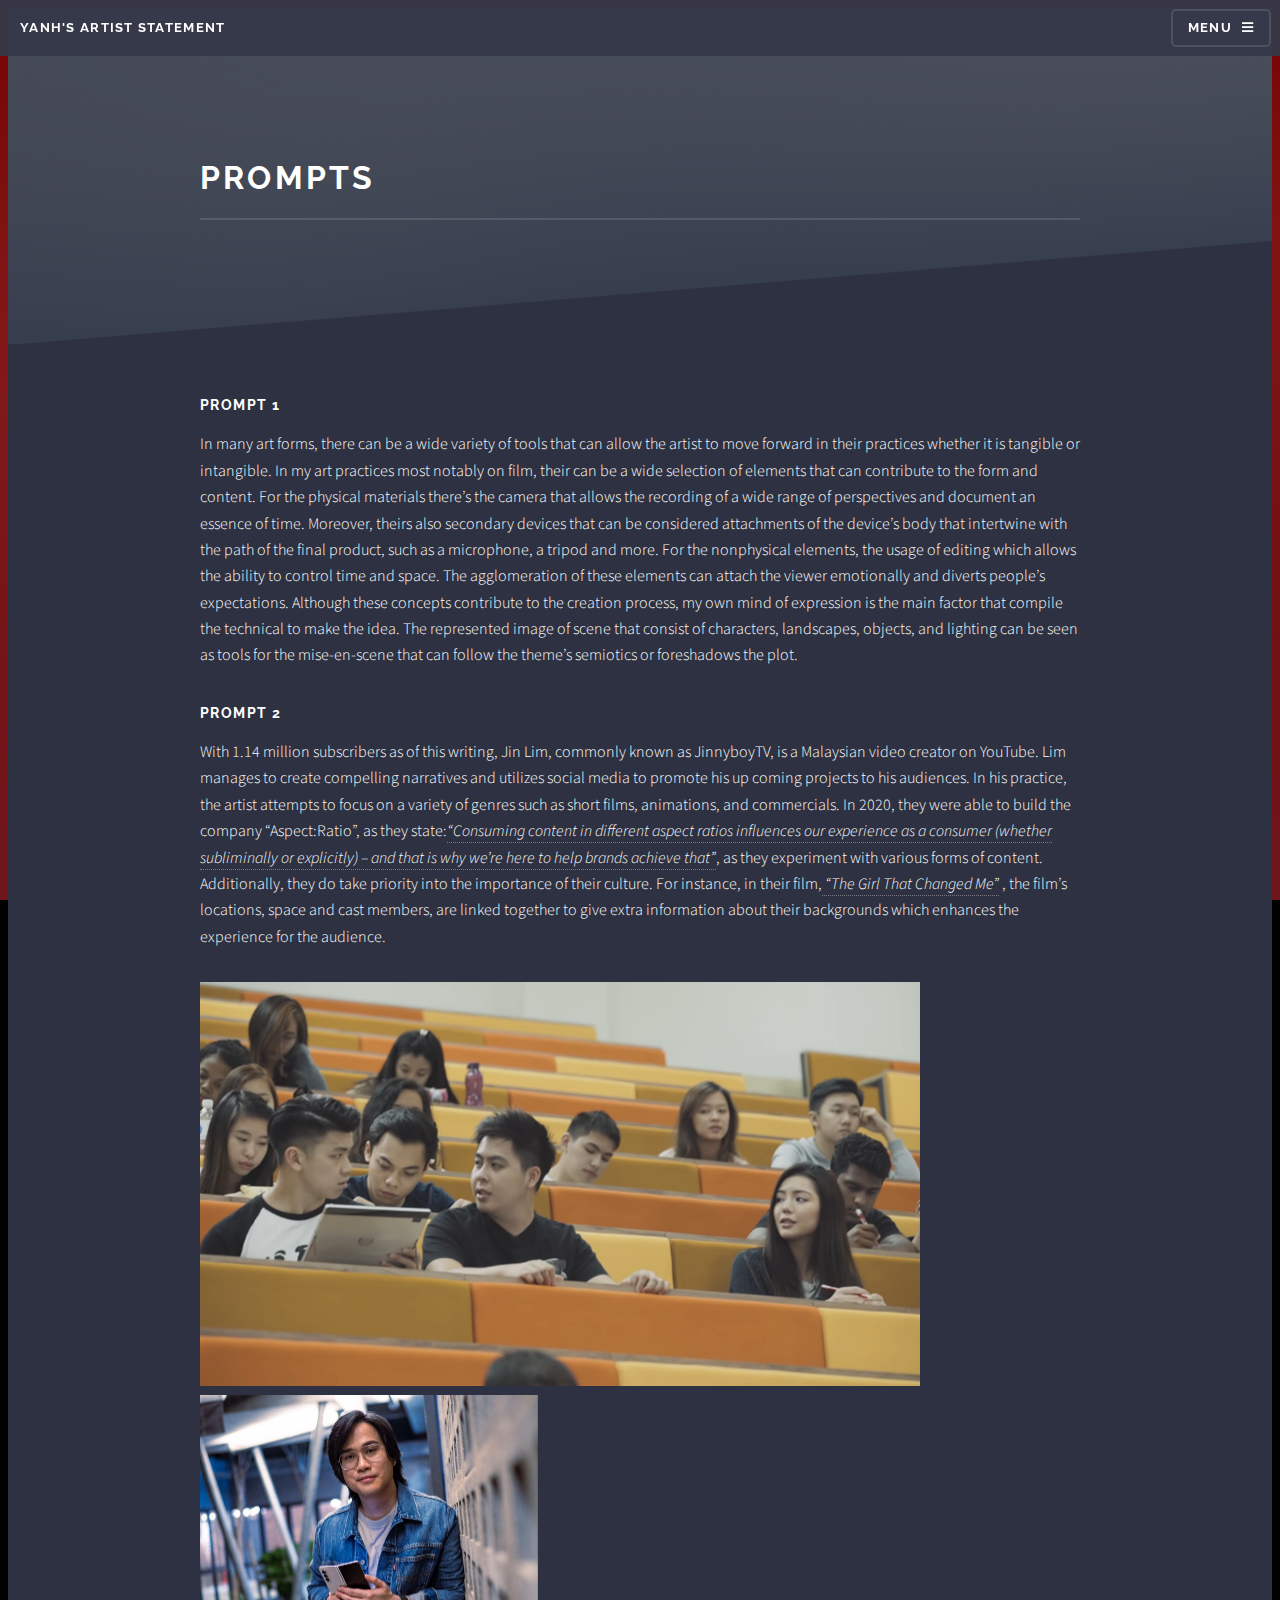
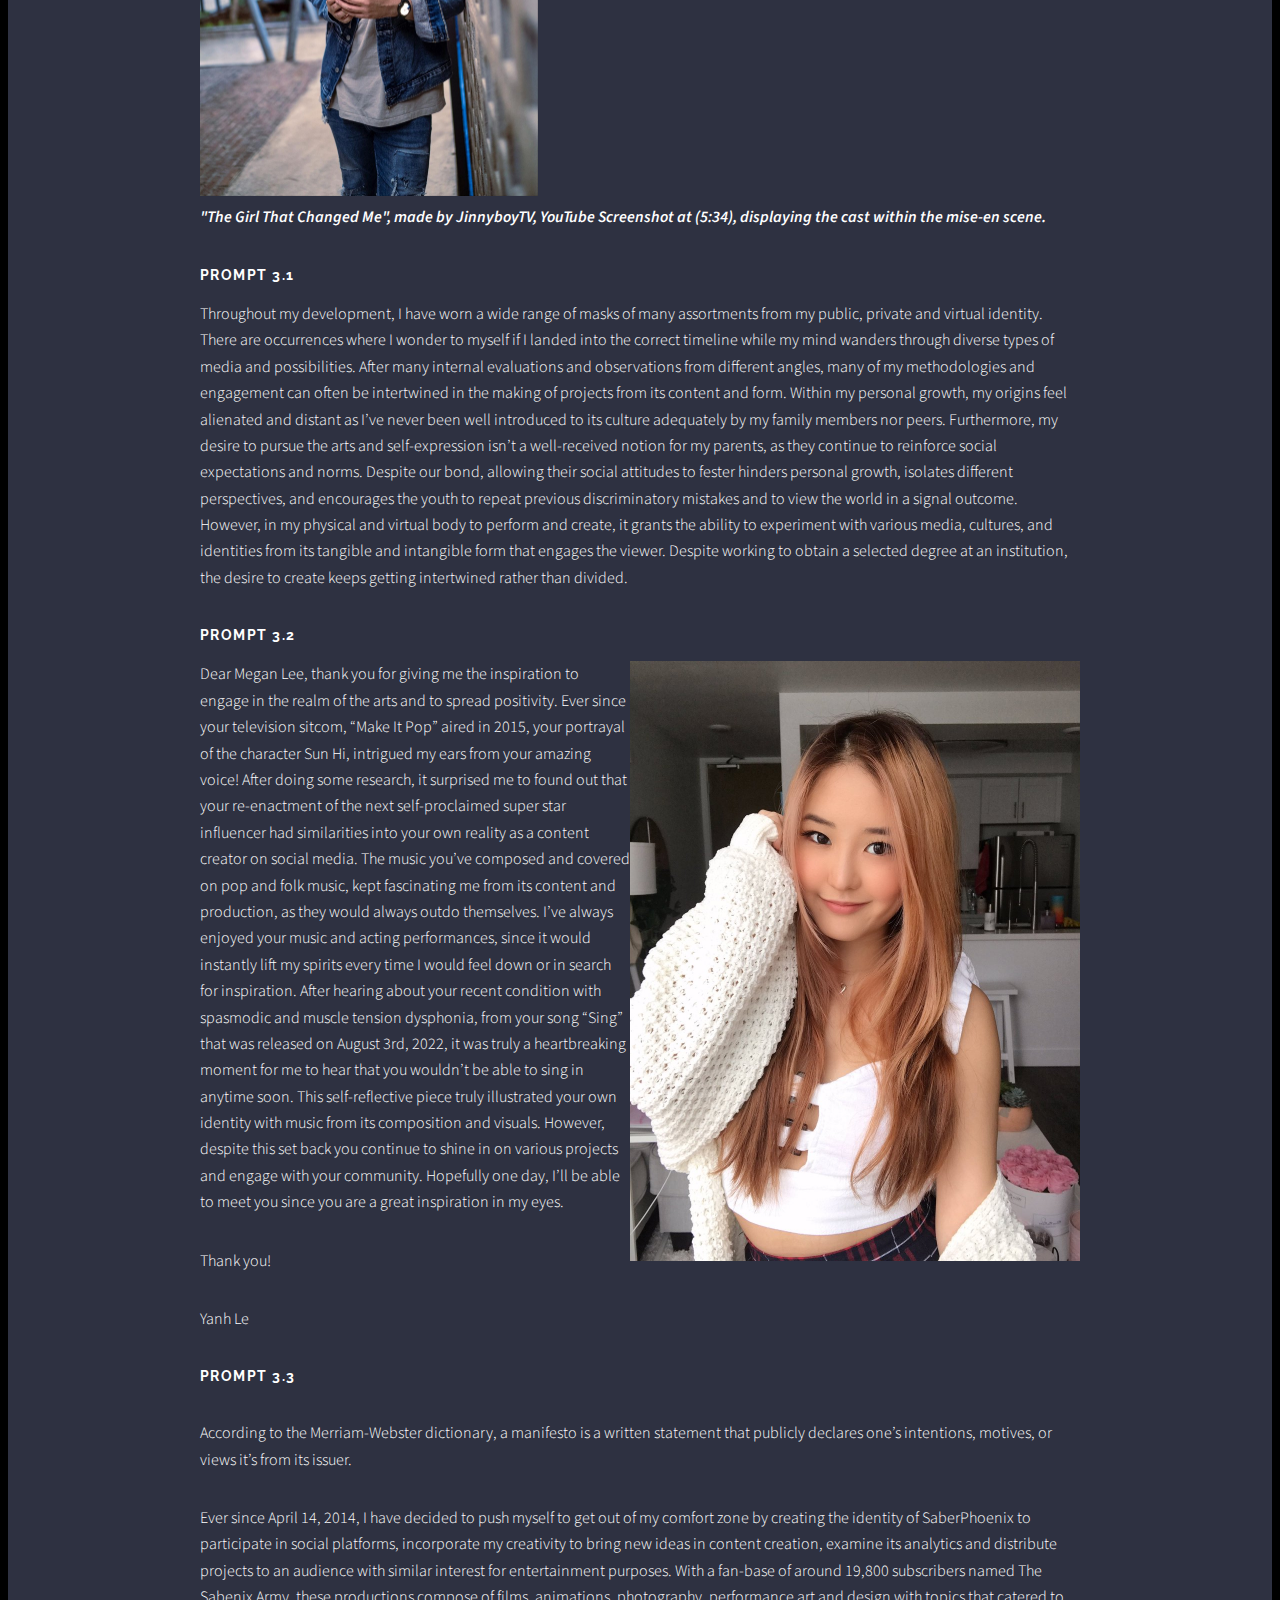
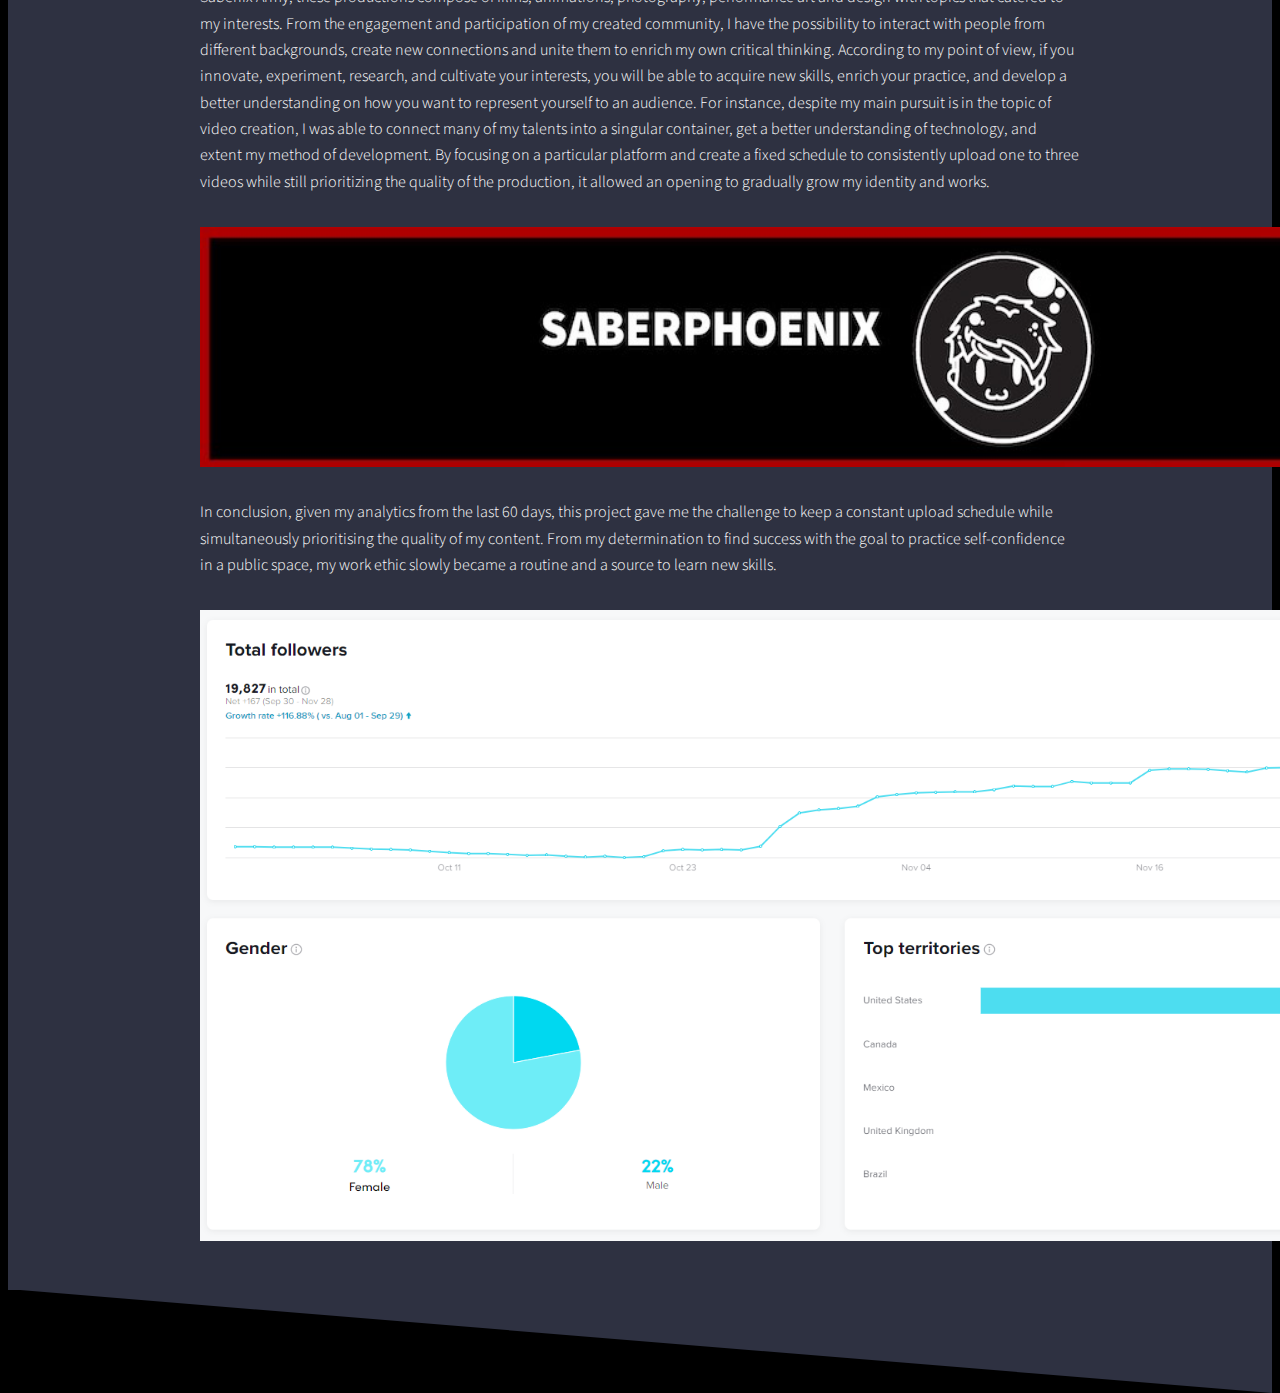
<file: docs/prompts.html>
<!DOCTYPE HTML>
<!--
	Solid State by HTML5 UP
	html5up.net | @ajlkn
	Free for personal and commercial use under the CCA 3.0 license (html5up.net/license)
-->
<html>
	<head>
		<title>ProjectSaberPhoenix</title>
		<meta charset="utf-8" />
		<meta name="viewport" content="width=device-width, initial-scale=1, user-scalable=no" />
		<link rel="stylesheet" href="assets/css/main.css" />
		<noscript><link rel="stylesheet" href="assets/css/noscript.css" /></noscript>
	</head>
	<body class="is-preload">

		<!-- Page Wrapper -->
			<div id="page-wrapper">

				<!-- Header -->
					<header id="header">
						<h1><a href="index.html">Yanh's Artist Statement</a></h1>
						<nav>
							<a href="#menu">Menu</a>
						</nav>
					</header>

				<!-- Menu -->
					<nav id="menu">
						<div class="inner">
							<h2>Menu</h2>
							<ul class="links">
								<li><a href="index.html">Home</a></li>
								<li><a href="statement.html">BIO</a></li>
								<li><a href="project1.html">PROJECTS</a></li>
								<li><a href="prompts.html">PROMPTS</a></li>
								<li><a href="bibliography.html">BIBLIOGRAPHY</a></li>
							</ul>
							<a href="#" class="close">Close</a>
						</div>
					</nav>

				<!-- Wrapper -->
					<section id="wrapper">
						<header>
							<div class="inner">
								<h2>PROMPTS</h2>
							</div>
						</header>

						<!-- Content -->
							<div class="wrapper">
								<div class="inner">
									<h3>Prompt 1</h3>
									<p>In many art forms, there can be a wide variety of tools that can allow the artist to move forward in their practices whether it is tangible or intangible. In my art practices most notably on film, their can be a wide selection of elements that can contribute to the form and content. For the physical materials there’s the camera that allows the recording of a wide range of perspectives and document an essence of time. Moreover, theirs also secondary devices that can be considered attachments of the device’s body that intertwine with the path of the final product, such as a microphone, a tripod and more. For the nonphysical elements, the usage of editing which allows the ability to control time and space. The agglomeration of these elements can attach the viewer emotionally and diverts people’s expectations. Although these concepts contribute to the creation process, my own mind of expression is the main factor that compile the technical to make the idea. The represented image of scene that consist of characters, landscapes, objects, and lighting can be seen as tools for the mise-en-scene that can follow the theme’s semiotics or foreshadows the plot.									</p>
									
									
									</p>
									<h3>Prompt 2</h3>
									<p>
										With 1.14 million subscribers as of this writing, Jin Lim, commonly known as JinnyboyTV, is a Malaysian video creator on YouTube. Lim manages to create compelling narratives and utilizes social media to promote his up coming projects to his audiences. In his practice, the artist attempts to focus on a variety of genres such as short films, animations, and commercials. In 2020, they were able to build the company “Aspect:Ratio”, as they state:<cite><a href="https://www.aspectratiostudios.com/why-aspect-ratio/ ">“Consuming content in different aspect ratios influences our experience as a consumer (whether subliminally or explicitly) – and that is why we’re here to help brands achieve that”</a></cite>, as they experiment with various forms of content. Additionally, they do take priority into the importance of their culture. 
										For instance, in their film,<cite><a href="https://www.youtube.com/watch?v=dgf-vWuGQXc&t=334s"> “The Girl That Changed Me”</a></cite> , the film’s locations, space and cast members, are linked together to give extra information about their backgrounds which enhances the experience for the audience. 
									</p>	
										
										
										<img src="images/Prompt/Picture1.png"
										width="" 
										height="">
										<img src="images/Prompt/JInnyboyTV.jpg"
										width="337.5" 
										height="401.5">
									<p><i><b>"The Girl That Changed Me", made by JinnyboyTV, YouTube Screenshot at (5:34), displaying the cast within the mise-en scene.</b></i></p>
									
									<h3>Prompt 3.1</h3>
									<p>
										Throughout my development, I have worn a wide range of masks of many assortments from my public, private and virtual identity. There are occurrences where I wonder to myself if I landed into the correct timeline while my mind wanders through diverse types of media and possibilities. After many internal evaluations and observations from different angles, many of my methodologies and engagement can often be intertwined in the making of projects from its content and form. Within my personal growth, my origins feel alienated and distant as I’ve never been well introduced to its culture adequately by my family members nor peers. Furthermore, my desire to pursue the arts and self-expression isn’t a well-received notion for my parents, as they continue to reinforce social expectations and norms. Despite our bond, allowing their social attitudes 
										to fester hinders personal growth, isolates different perspectives, and encourages the youth to repeat previous discriminatory mistakes and to view the world in a signal outcome. However, in my physical and virtual body to perform and create, it grants the ability to experiment with various media, cultures, and identities from its tangible and intangible form that engages the viewer. Despite working to obtain a selected degree at an institution, the desire to create keeps getting intertwined rather than divided. 
						
									</p>
									<h3>Prompt 3.2</h3>
									<div>
										<img src=
										"images/Prompt/MeganLee.jpg"
												alt="Megan Lee"
												align="right";
												width="450" 
												height="600">	
									<p>Dear Megan Lee,
									thank you for giving me the inspiration to engage in the realm of the arts and to spread positivity. Ever since your television sitcom, “Make It Pop” aired in 2015, your portrayal of the character Sun Hi, intrigued my ears from your amazing voice! After doing some research, it surprised me to found out that your re-enactment of the next self-proclaimed super star influencer had similarities into your own reality as a content creator on social media. The music you’ve composed and covered on pop and folk music, kept fascinating me from its content and production, as they would always outdo themselves. I’ve always enjoyed your music and acting performances, since it would instantly lift my spirits every time I would feel down or in search for inspiration. After hearing about your recent condition with spasmodic and muscle tension dysphonia,
									from your song “Sing” that was released on August 3rd, 2022, it was truly a heartbreaking moment for me to hear that you wouldn’t be able to sing in anytime soon. This self-reflective piece truly illustrated your own identity with music from its composition and visuals. However, despite this set back you continue to shine in on various projects and engage with your community. Hopefully one day, I’ll be able to meet you since you are a great inspiration in my eyes.
									<p>Thank you!</p>
									<p>Yanh Le</p>
										</div>
									
									</p>
									<h3>Prompt 3.3</h3>
									<p>
										<p>According to the Merriam-Webster dictionary, a manifesto is a written statement that publicly declares one’s intentions, motives, or views it’s from its issuer.</p>
										Ever since April 14, 2014, I have decided to push myself to get out of my comfort zone by creating the identity of SaberPhoenix to participate in social platforms, incorporate my creativity to bring new ideas in content creation, examine its analytics and distribute projects to an audience with similar interest for entertainment purposes. With a fan-base of around 19,800 subscribers named The Sabenix Army, these productions compose of films, animations, photography, performance art and design with topics that catered to my interests. From the engagement and participation of my created community, I have the possibility to interact with people from different backgrounds, create new connections and unite them to enrich my own critical thinking. According to my point of view, if you innovate, experiment, research, and cultivate your interests, you will be able to acquire new skills,
										enrich your practice, and develop a better understanding on how you want to represent yourself to an audience. For instance, despite my main pursuit is in the topic of video creation, I was able to connect many of my talents into a singular container, get a better understanding of technology, and extent my method of development. By focusing on a particular platform and create a fixed schedule to consistently upload one to three videos while still prioritizing the quality of the production, it allowed an opening to gradually grow my identity and works.
									<p>
									<p>
										<img src=
										"images/Prompt/Banner0.jpg"
												alt="Banner"
												align="center";
												width="1280" 
												height="240">	
										
										<div> <p>In conclusion, given my analytics from the last 60 days, this project gave me the challenge to keep a constant upload schedule while simultaneously prioritising the quality of my content. 
											From my determination to find success with the goal to practice self-confidence in a public space, my work ethic slowly became a routine and a source to learn new skills.
											</p>
										<img src=
										"images/Prompt/Screenshot_20221130_115911.png"
												alt="Banner"
												align="center";
												width="1280" 
												height="631">	
												
				
									</p>
									</section>
								</div>
							</div>
						

					</section>

				<!-- Footer -->

		<!-- Scripts -->
			<script src="assets/js/jquery.min.js"></script>
			<script src="assets/js/jquery.scrollex.min.js"></script>
			<script src="assets/js/browser.min.js"></script>
			<script src="assets/js/breakpoints.min.js"></script>
			<script src="assets/js/util.js"></script>
			<script src="assets/js/main.js"></script>

	</body>
</html>
</file>
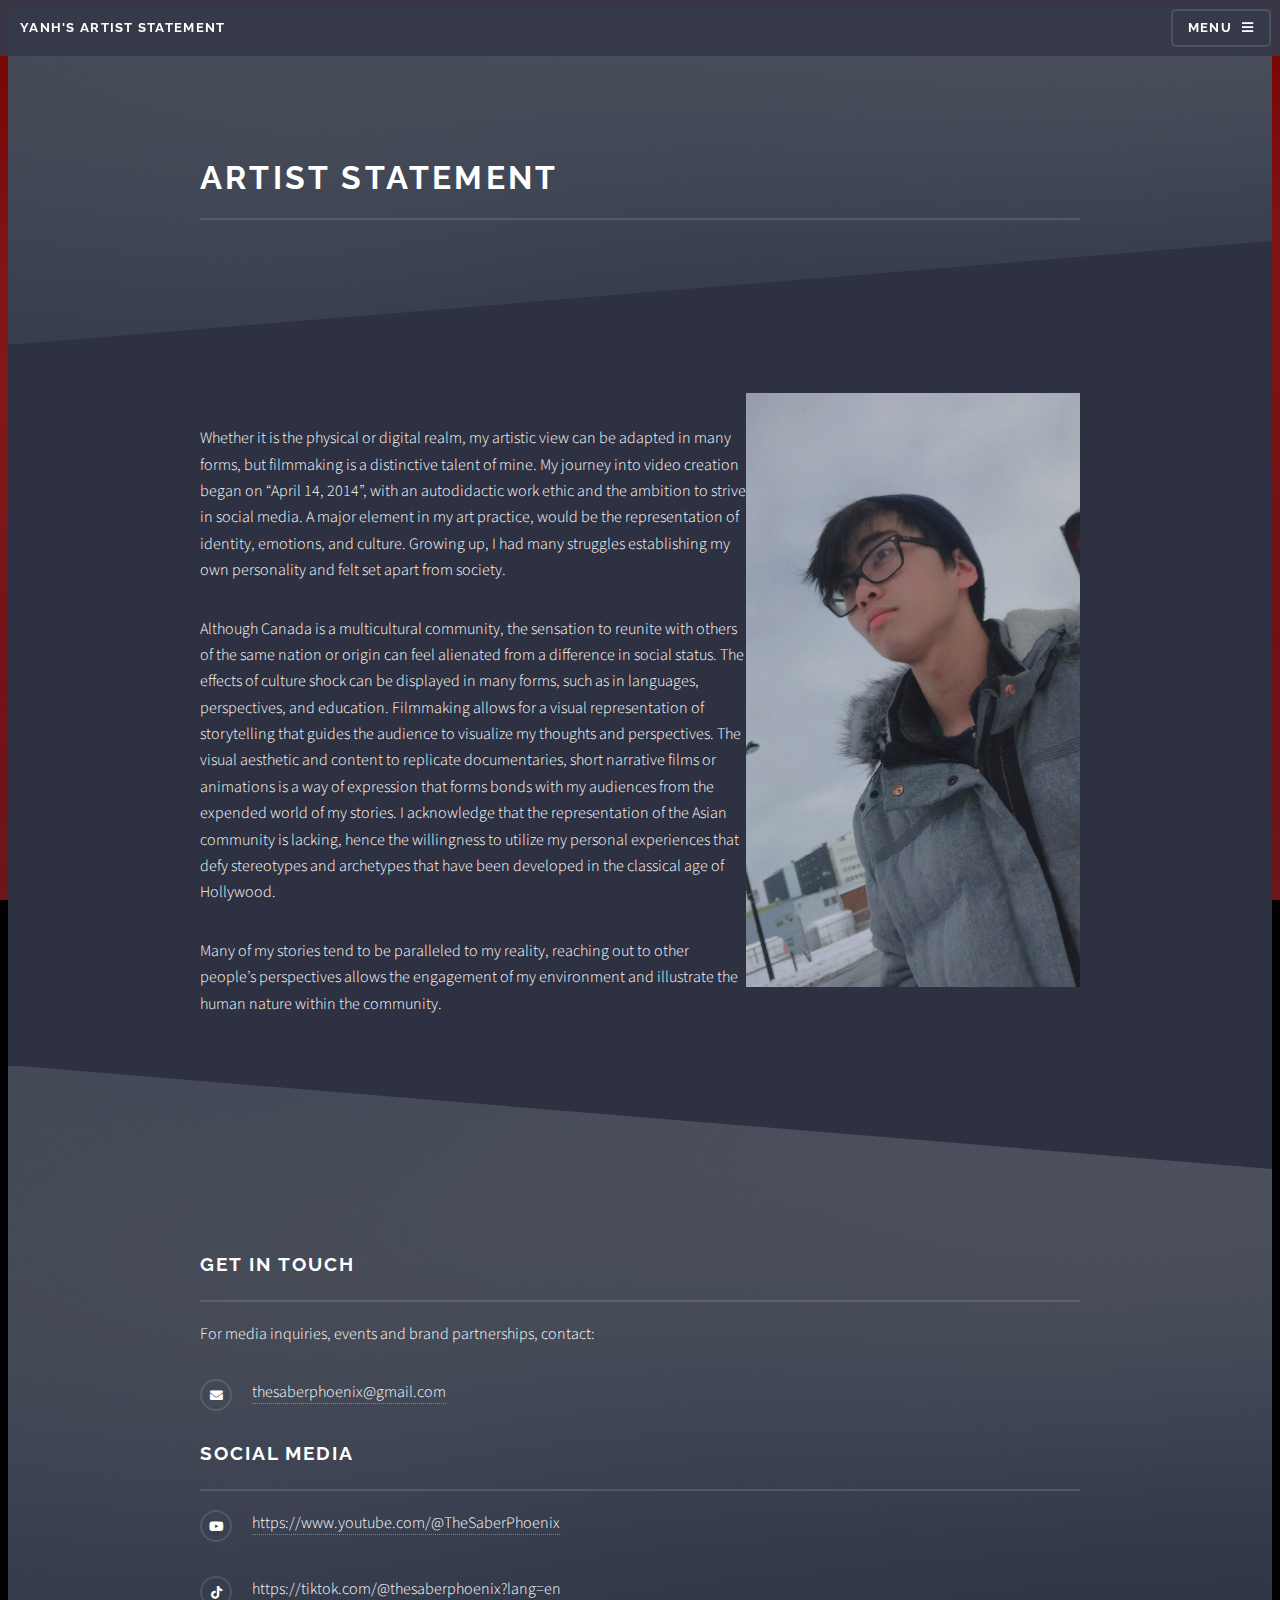
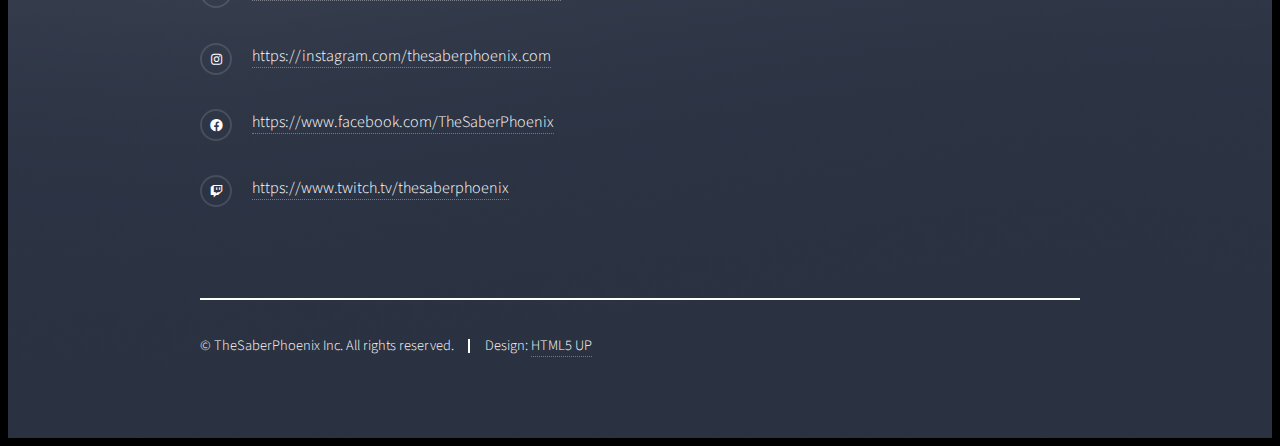
<file: docs/statement.html>
<!DOCTYPE HTML>
<!--
	Solid State by HTML5 UP
	html5up.net | @ajlkn
	Free for personal and commercial use under the CCA 3.0 license (html5up.net/license)
-->
<html>
	<head>
		<title>ProjectSaberPhoenix</title>
		<meta charset="utf-8" />
		<meta name="viewport" content="width=device-width, initial-scale=1, user-scalable=no" />
		<link rel="stylesheet" href="assets/css/main.css" />
		<noscript><link rel="stylesheet" href="assets/css/noscript.css" /></noscript>
	</head>
	<body class="is-preload">

		<!-- Page Wrapper -->
			<div id="page-wrapper">

				<!-- Header -->
					<header id="header">
						<h1><a href="index.html">Yanh's Artist Statement</a></h1>
						<nav>
							<a href="#menu">Menu</a>
						</nav>
					</header>

				<!-- Menu -->
				<nav id="menu">
					<div class="inner">
						<h2>Menu</h2>
						<ul class="links">
							<li><a href="index.html">Home</a></li>
							<li><a href="statement.html">BIO</a></li>
							<li><a href="project1.html">PROJECTS</a></li>
							<li><a href="prompts.html">PROMPTS</a></li>
							<li><a href="bibliography.html">BIBLIOGRAPHY</a></li>
						</ul>
						<a href="#" class="close">Close</a>
					</div>
				</nav>


				<!-- Wrapper -->
					<section id="wrapper">
						<header>
							<div class="inner">
								<h2>Artist Statement</h2>
							</div>
						</header>

						<!-- Content -->
							<div class="wrapper">
								<div class="inner">									
									<p><img src=
									"images/Prompt/YANH.jpg"
											alt="YANH"
											align="right";
											width="333.75" 
											height="593.5">	
									</p>
									<div text align="left 30px";>
										<p >Whether it is the physical or digital realm, my artistic view can be adapted in many forms, but filmmaking is a distinctive talent of mine. My journey into video creation began on “April 14, 2014”, with an autodidactic work ethic and the ambition to strive in social media. A major element in my art practice, would be the representation of identity, emotions, and culture. Growing up, I had many struggles establishing my own personality and felt set apart from society. </p>
										<p>Although Canada is a multicultural community, the sensation to reunite with others of the same nation or origin can feel alienated from a difference in social status. The effects of culture shock can be displayed in many forms, such as in languages, perspectives, and education. Filmmaking allows for a visual representation of storytelling that guides the audience to visualize my thoughts and perspectives. The visual aesthetic and content to replicate documentaries, short narrative films or animations is a way of expression that forms bonds with my audiences from the expended world of my stories. I acknowledge that the representation of the Asian community is lacking, hence the willingness to utilize my personal experiences that defy stereotypes and archetypes that have been developed in the classical age of Hollywood. </p>
										<p>Many of my stories tend to be paralleled to my reality, reaching out to other people’s perspectives allows the engagement of my environment and illustrate the human nature within the community. </p>
									</div>


									</section>
								</div>
							</div>
						

					</section>

				<!-- Footer -->
				<section id="footer">
					<div class="inner">
						<h2 class="major">Get in touch</h2>
						<p>For media inquiries, events and brand partnerships, contact: </p> 

						<ul class="contact" {"list-style: none"}>
							<li class="icon solid fa-envelope"><a href="thesaberphoenix@gmail.com">thesaberphoenix@gmail.com</a></li>
						</ul>

						<h2 class="major" >Social Media</h2>
						<ul class="contact" {"list-style: none"}>
							<li class="icon brands fa-youtube"><a href="https://www.youtube.com/@TheSaberPhoenix">https://www.youtube.com/@TheSaberPhoenix</a></li>
							<li class="icon brands fa-tiktok"><a href="tiktok.com/@thesaberphoenix?lang=en">https://tiktok.com/@thesaberphoenix?lang=en</a></li>
							<li class="icon brands fa-instagram"><a href="https://www.instagram.com/thesaberphoenix/">https://instagram.com/thesaberphoenix.com</a></li>
							<li class="icon brands fa-facebook"><a href="https://www.facebook.com/TheSaberPhoenix">https://www.facebook.com/TheSaberPhoenix</a></li>
							<li class="icon brands fa-twitch"><a href="https://www.twitch.tv/thesaberphoenix">https://www.twitch.tv/thesaberphoenix</a></li>
						</ul>
						<ul class="copyright">
							<li>&copy; TheSaberPhoenix Inc. All rights reserved.</li><li>Design: <a href="http://html5up.net">HTML5 UP</a></li>
						</ul>
					</div>
				</section>

			</div>

		<!-- Scripts -->
			<script src="assets/js/jquery.min.js"></script>
			<script src="assets/js/jquery.scrollex.min.js"></script>
			<script src="assets/js/browser.min.js"></script>
			<script src="assets/js/breakpoints.min.js"></script>
			<script src="assets/js/util.js"></script>
			<script src="assets/js/main.js"></script>

	</body>
</html>
</file>
<file: docs/assets/css/noscript.css>
/*
	Solid State by HTML5 UP
	html5up.net | @ajlkn
	Free for personal and commercial use under the CCA 3.0 license (html5up.net/license)
*/

/* Banner */

	body.is-preload #banner .logo {
		-moz-transform: none;
		-webkit-transform: none;
		-ms-transform: none;
		transform: none;
		opacity: 1;
	}

	body.is-preload #banner h2 {
		opacity: 1;
		-moz-transform: none;
		-webkit-transform: none;
		-ms-transform: none;
		transform: none;
		-moz-filter: none;
		-webkit-filter: none;
		-ms-filter: none;
		filter: none;
	}

	body.is-preload #banner p {
		opacity: 01;
		-moz-transform: none;
		-webkit-transform: none;
		-ms-transform: none;
		transform: none;
		-moz-filter: none;
		-webkit-filter: none;
		-ms-filter: none;
		filter: none;
	}
</file>
<file: docs/assets/css/main.css>
@import url(fontawesome-all.min.css);
@import url("https://fonts.googleapis.com/css?family=Raleway:200,700|Source+Sans+Pro:300,600,300italic,600italic");

/*
	Solid State by HTML5 UP
	html5up.net | @ajlkn
	Free for personal and commercial use under the CCA 3.0 license (html5up.net/license)
*/

background-size: cover; 

html, body, div, span, applet, object,
iframe, h1, h2, h3, h4, h5, h6, p, blockquote,
pre, a, abbr, acronym, address, big, cite,
code, del, dfn, em, img, ins, kbd, q, s, samp,
small, strike, strong, sub, sup, tt, var, b,
u, i, center, dl, dt, dd, ol, ul, li, fieldset,
form, label, legend, table, caption, tbody,
tfoot, thead, tr, th, td, article, aside,
canvas, details, embed, figure, figcaption,
footer, header, hgroup, menu, nav, output, ruby,
section, summary, time, mark, audio, video {
	margin: 0;
	padding: 0;
	border: 0;
	font-size: 100%;
	font: inherit;
	vertical-align: baseline;}

article, aside, details, figcaption, figure,
footer, header, hgroup, menu, nav, section {
	display: block;}

body {
	line-height: 1;
}

ol, ul {
	list-style: none;
}

blockquote, q {
	quotes: none;
}

	blockquote:before, blockquote:after, q:before, q:after {
		content: '';
		content: none;
	}

table {
	border-collapse: collapse;
	border-spacing: 0;
}

body {
	-webkit-text-size-adjust: none;
}

mark {
	background-color: transparent;
	color: inherit;
}

input::-moz-focus-inner {
	border: 0;
	padding: 0;
}

input, select, textarea {
	-moz-appearance: none;
	-webkit-appearance: none;
	-ms-appearance: none;
	appearance: none;
}

/* Basic */

	@-ms-viewport {
		width: device-width;
	}

	body {
		-ms-overflow-style: scrollbar;
	}

	@media screen and (max-width: 480px) {

		html, body {
			min-width: 320px;
		}

	}

	html {
		box-sizing: border-box;
	}

	*, *:before, *:after {
		box-sizing: inherit;
	}

	body {
		background-color: #000000;
		background-image: linear-gradient(to top, rgba(161, 2, 2, 0.626), rgb(117, 2, 2)), url("../../images/bg.jpg");
		background-size: auto,
 cover;
		background-attachment: fixed,
 fixed;
		background-position: center,
 center;
	}

		body.is-preload *, body.is-preload *:before, body.is-preload *:after {
			-moz-animation: none !important;
			-webkit-animation: none !important;
			-ms-animation: none !important;
			animation: none !important;
			-moz-transition: none !important;
			-webkit-transition: none !important;
			-ms-transition: none !important;
			transition: none !important;
		}

/* Type */

	body, input, select, textarea {
		color: #ffffff;
		font-family: "Source Sans Pro", Helvetica, sans-serif;
		font-size: 16.5pt;
		font-weight: 300;
		line-height: 1.65;
	}

		@media screen and (max-width: 1680px) {

			body, input, select, textarea {
				font-size: 13pt;
			}

		}

		@media screen and (max-width: 1280px) {

			body, input, select, textarea {
				font-size: 12pt;
			}

		}

		@media screen and (max-width: 980px) {

			body, input, select, textarea {
				font-size: 12pt;
			}

		}

		@media screen and (max-width: 736px) {

			body, input, select, textarea {
				font-size: 12pt;
			}

		}

		@media screen and (max-width: 480px) {

			body, input, select, textarea {
				font-size: 12pt;
			}

		}

	a {
		-moz-transition: color 0.2s ease-in-out, border-bottom-color 0.2s ease-in-out;
		-webkit-transition: color 0.2s ease-in-out, border-bottom-color 0.2s ease-in-out;
		-ms-transition: color 0.2s ease-in-out, border-bottom-color 0.2s ease-in-out;
		transition: color 0.2s ease-in-out, border-bottom-color 0.2s ease-in-out;
		border-bottom: dotted 1px rgba(255, 255, 255, 0.35);
		color: #ffffff;
		text-decoration: none;
	}

		a:hover {
			border-bottom-color: transparent;
			color: #ffffff !important;
		}

		a.special:not(.button) {
			text-decoration: none;
			border-bottom: 0;
			display: block;
			font-family: Raleway, Helvetica, sans-serif;
			font-size: 0.8em;
			font-weight: 700;
			letter-spacing: 0.1em;
			margin: 0 0 2em 0;
			text-transform: uppercase;
		}

			a.special:not(.button):before {
				-moz-osx-font-smoothing: grayscale;
				-webkit-font-smoothing: antialiased;
				display: inline-block;
				font-style: normal;
				font-variant: normal;
				text-rendering: auto;
				line-height: 1;
				text-transform: none !important;
				font-family: 'Font Awesome 5 Free';
				font-weight: 900;
			}

			a.special:not(.button):before {
				-moz-transition: background-color 0.2s ease-in-out;
				-webkit-transition: background-color 0.2s ease-in-out;
				-ms-transition: background-color 0.2s ease-in-out;
				transition: background-color 0.2s ease-in-out;
				border-radius: 100%;
				border: solid 2px rgba(255, 255, 255, 0.125);
				content: '\f105';
				display: inline-block;
				font-size: 1.25em;
				height: 2em;
				line-height: 1.75em;
				margin-right: 0.85em;
				text-align: center;
				text-indent: 0.15em;
				vertical-align: middle;
				width: 2em;
			}

			a.special:not(.button):hover:before {
				background-color: rgba(255, 255, 255, 0.025);
			}

			a.special:not(.button):active:before {
				background-color: rgba(255, 255, 255, 0.075);
			}

	strong, b {
		color: #ffffff;
		font-weight: 600;
	}

	em, i {
		font-style: italic;
	}

	p {
		margin: 0 0 2em 0;
	}

	h1, h2, h3, h4, h5, h6 {
		color: #ffffff;
		font-family: Raleway, Helvetica, sans-serif;
		font-weight: 700;
		letter-spacing: 0.1em;
		margin: 0 0 1em 0;
		text-transform: uppercase;
	}

		h1 a, h2 a, h3 a, h4 a, h5 a, h6 a {
			color: inherit;
			text-decoration: none;
			border-bottom: 0;
		}

		h1 span, h2 span, h3 span, h4 span, h5 span, h6 span {
			font-weight: 200;
		}

		h1.major, h2.major, h3.major, h4.major, h5.major, h6.major {
			padding-bottom: 1em;
			border-bottom: solid 2px rgba(255, 255, 255, 0.125);
		}

	h2 {
		font-size: 1.2em;
	}

	h3 {
		font-size: 0.9em;
	}

	h4 {
		font-size: 0.7em;
	}

	h5 {
		font-size: 0.7em;
	}

	h6 {
		font-size: 0.7em;
	}

	@media screen and (max-width: 736px) {

		h2 {
			font-size: 1em;
		}

		h3 {
			font-size: 0.8em;
		}

	}

	sub {
		font-size: 0.8em;
		position: relative;
		top: 0.5em;
	}

	sup {
		font-size: 0.8em;
		position: relative;
		top: -0.5em;
	}

	blockquote {
		border-left: solid 4px rgba(255, 255, 255, 0.125);
		font-style: italic;
		margin: 0 0 2em 0;
		padding: 0.5em 0 0.5em 2em;
	}

	code {
		background: rgba(255, 255, 255, 0.025);
		border-radius: 5px;
		border: solid 2px rgba(255, 255, 255, 0.125);
		font-family: "Courier New", monospace;
		font-size: 0.9em;
		margin: 0 0.25em;
		padding: 0.25em 0.65em;
	}

	pre {
		-webkit-overflow-scrolling: touch;
		font-family: "Courier New", monospace;
		font-size: 0.9em;
		margin: 0 0 2em 0;
	}

		pre code {
			display: block;
			line-height: 1.75em;
			padding: 1em 1.5em;
			overflow-x: auto;
		}

	hr {
		border: 0;
		border-bottom: solid 2px rgba(255, 255, 255, 0.125);
		margin: 2.5em 0;
	}

		hr.major {
			margin: 4em 0;
		}

	.align-left {
		text-align: left;
	}

	.align-center {
		text-align: center;
	}

	.align-right {
		text-align: right;
	}

/* Row */

	.row {
		display: flex;
		flex-wrap: wrap;
		box-sizing: border-box;
		align-items: stretch;
	}

		.row > * {
			box-sizing: border-box;
		}

		.row.gtr-uniform > * > :last-child {
			margin-bottom: 0;
		}

		.row.aln-left {
			justify-content: flex-start;
		}

		.row.aln-center {
			justify-content: center;
		}

		.row.aln-right {
			justify-content: flex-end;
		}

		.row.aln-top {
			align-items: flex-start;
		}

		.row.aln-middle {
			align-items: center;
		}

		.row.aln-bottom {
			align-items: flex-end;
		}

		.row > .imp {
			order: -1;
		}

		.row > .col-1 {
			width: 8.33333%;
		}

		.row > .off-1 {
			margin-left: 8.33333%;
		}

		.row > .col-2 {
			width: 16.66667%;
		}

		.row > .off-2 {
			margin-left: 16.66667%;
		}

		.row > .col-3 {
			width: 25%;
		}

		.row > .off-3 {
			margin-left: 25%;
		}

		.row > .col-4 {
			width: 33.33333%;
		}

		.row > .off-4 {
			margin-left: 33.33333%;
		}

		.row > .col-5 {
			width: 41.66667%;
		}

		.row > .off-5 {
			margin-left: 41.66667%;
		}

		.row > .col-6 {
			width: 50%;
		}

		.row > .off-6 {
			margin-left: 50%;
		}

		.row > .col-7 {
			width: 58.33333%;
		}

		.row > .off-7 {
			margin-left: 58.33333%;
		}

		.row > .col-8 {
			width: 66.66667%;
		}

		.row > .off-8 {
			margin-left: 66.66667%;
		}

		.row > .col-9 {
			width: 75%;
		}

		.row > .off-9 {
			margin-left: 75%;
		}

		.row > .col-10 {
			width: 83.33333%;
		}

		.row > .off-10 {
			margin-left: 83.33333%;
		}

		.row > .col-11 {
			width: 91.66667%;
		}

		.row > .off-11 {
			margin-left: 91.66667%;
		}

		.row > .col-12 {
			width: 100%;
		}

		.row > .off-12 {
			margin-left: 100%;
		}

		.row.gtr-0 {
			margin-top: 0;
			margin-left: 0em;
		}

			.row.gtr-0 > * {
				padding: 0 0 0 0em;
			}

			.row.gtr-0.gtr-uniform {
				margin-top: 0em;
			}

				.row.gtr-0.gtr-uniform > * {
					padding-top: 0em;
				}

		.row.gtr-25 {
			margin-top: 0;
			margin-left: -0.4375em;
		}

			.row.gtr-25 > * {
				padding: 0 0 0 0.4375em;
			}

			.row.gtr-25.gtr-uniform {
				margin-top: -0.4375em;
			}

				.row.gtr-25.gtr-uniform > * {
					padding-top: 0.4375em;
				}

		.row.gtr-50 {
			margin-top: 0;
			margin-left: -0.875em;
		}

			.row.gtr-50 > * {
				padding: 0 0 0 0.875em;
			}

			.row.gtr-50.gtr-uniform {
				margin-top: -0.875em;
			}

				.row.gtr-50.gtr-uniform > * {
					padding-top: 0.875em;
				}

		.row {
			margin-top: 0;
			margin-left: -1.75em;
		}

			.row > * {
				padding: 0 0 0 1.75em;
			}

			.row.gtr-uniform {
				margin-top: -1.75em;
			}

				.row.gtr-uniform > * {
					padding-top: 1.75em;
				}

		.row.gtr-150 {
			margin-top: 0;
			margin-left: -2.625em;
		}

			.row.gtr-150 > * {
				padding: 0 0 0 2.625em;
			}

			.row.gtr-150.gtr-uniform {
				margin-top: -2.625em;
			}

				.row.gtr-150.gtr-uniform > * {
					padding-top: 2.625em;
				}

		.row.gtr-200 {
			margin-top: 0;
			margin-left: -3.5em;
		}

			.row.gtr-200 > * {
				padding: 0 0 0 3.5em;
			}

			.row.gtr-200.gtr-uniform {
				margin-top: -3.5em;
			}

				.row.gtr-200.gtr-uniform > * {
					padding-top: 3.5em;
				}

		@media screen and (max-width: 1680px) {

			.row {
				display: flex;
				flex-wrap: wrap;
				box-sizing: border-box;
				align-items: stretch;
			}

				.row > * {
					box-sizing: border-box;
				}

				.row.gtr-uniform > * > :last-child {
					margin-bottom: 0;
				}

				.row.aln-left {
					justify-content: flex-start;
				}

				.row.aln-center {
					justify-content: center;
				}

				.row.aln-right {
					justify-content: flex-end;
				}

				.row.aln-top {
					align-items: flex-start;
				}

				.row.aln-middle {
					align-items: center;
				}

				.row.aln-bottom {
					align-items: flex-end;
				}

				.row > .imp-xlarge {
					order: -1;
				}

				.row > .col-1-xlarge {
					width: 8.33333%;
				}

				.row > .off-1-xlarge {
					margin-left: 8.33333%;
				}

				.row > .col-2-xlarge {
					width: 16.66667%;
				}

				.row > .off-2-xlarge {
					margin-left: 16.66667%;
				}

				.row > .col-3-xlarge {
					width: 25%;
				}

				.row > .off-3-xlarge {
					margin-left: 25%;
				}

				.row > .col-4-xlarge {
					width: 33.33333%;
				}

				.row > .off-4-xlarge {
					margin-left: 33.33333%;
				}

				.row > .col-5-xlarge {
					width: 41.66667%;
				}

				.row > .off-5-xlarge {
					margin-left: 41.66667%;
				}

				.row > .col-6-xlarge {
					width: 50%;
				}

				.row > .off-6-xlarge {
					margin-left: 50%;
				}

				.row > .col-7-xlarge {
					width: 58.33333%;
				}

				.row > .off-7-xlarge {
					margin-left: 58.33333%;
				}

				.row > .col-8-xlarge {
					width: 66.66667%;
				}

				.row > .off-8-xlarge {
					margin-left: 66.66667%;
				}

				.row > .col-9-xlarge {
					width: 75%;
				}

				.row > .off-9-xlarge {
					margin-left: 75%;
				}

				.row > .col-10-xlarge {
					width: 83.33333%;
				}

				.row > .off-10-xlarge {
					margin-left: 83.33333%;
				}

				.row > .col-11-xlarge {
					width: 91.66667%;
				}

				.row > .off-11-xlarge {
					margin-left: 91.66667%;
				}

				.row > .col-12-xlarge {
					width: 100%;
				}

				.row > .off-12-xlarge {
					margin-left: 100%;
				}

				.row.gtr-0 {
					margin-top: 0;
					margin-left: 0em;
				}

					.row.gtr-0 > * {
						padding: 0 0 0 0em;
					}

					.row.gtr-0.gtr-uniform {
						margin-top: 0em;
					}

						.row.gtr-0.gtr-uniform > * {
							padding-top: 0em;
						}

				.row.gtr-25 {
					margin-top: 0;
					margin-left: -0.4375em;
				}

					.row.gtr-25 > * {
						padding: 0 0 0 0.4375em;
					}

					.row.gtr-25.gtr-uniform {
						margin-top: -0.4375em;
					}

						.row.gtr-25.gtr-uniform > * {
							padding-top: 0.4375em;
						}

				.row.gtr-50 {
					margin-top: 0;
					margin-left: -0.875em;
				}

					.row.gtr-50 > * {
						padding: 0 0 0 0.875em;
					}

					.row.gtr-50.gtr-uniform {
						margin-top: -0.875em;
					}

						.row.gtr-50.gtr-uniform > * {
							padding-top: 0.875em;
						}

				.row {
					margin-top: 0;
					margin-left: -1.75em;
				}

					.row > * {
						padding: 0 0 0 1.75em;
					}

					.row.gtr-uniform {
						margin-top: -1.75em;
					}

						.row.gtr-uniform > * {
							padding-top: 1.75em;
						}

				.row.gtr-150 {
					margin-top: 0;
					margin-left: -2.625em;
				}

					.row.gtr-150 > * {
						padding: 0 0 0 2.625em;
					}

					.row.gtr-150.gtr-uniform {
						margin-top: -2.625em;
					}

						.row.gtr-150.gtr-uniform > * {
							padding-top: 2.625em;
						}

				.row.gtr-200 {
					margin-top: 0;
					margin-left: -3.5em;
				}

					.row.gtr-200 > * {
						padding: 0 0 0 3.5em;
					}

					.row.gtr-200.gtr-uniform {
						margin-top: -3.5em;
					}

						.row.gtr-200.gtr-uniform > * {
							padding-top: 3.5em;
						}

		}

		@media screen and (max-width: 1280px) {

			.row {
				display: flex;
				flex-wrap: wrap;
				box-sizing: border-box;
				align-items: stretch;
			}

				.row > * {
					box-sizing: border-box;
				}

				.row.gtr-uniform > * > :last-child {
					margin-bottom: 0;
				}

				.row.aln-left {
					justify-content: flex-start;
				}

				.row.aln-center {
					justify-content: center;
				}

				.row.aln-right {
					justify-content: flex-end;
				}

				.row.aln-top {
					align-items: flex-start;
				}

				.row.aln-middle {
					align-items: center;
				}

				.row.aln-bottom {
					align-items: flex-end;
				}

				.row > .imp-large {
					order: -1;
				}

				.row > .col-1-large {
					width: 8.33333%;
				}

				.row > .off-1-large {
					margin-left: 8.33333%;
				}

				.row > .col-2-large {
					width: 16.66667%;
				}

				.row > .off-2-large {
					margin-left: 16.66667%;
				}

				.row > .col-3-large {
					width: 25%;
				}

				.row > .off-3-large {
					margin-left: 25%;
				}

				.row > .col-4-large {
					width: 33.33333%;
				}

				.row > .off-4-large {
					margin-left: 33.33333%;
				}

				.row > .col-5-large {
					width: 41.66667%;
				}

				.row > .off-5-large {
					margin-left: 41.66667%;
				}

				.row > .col-6-large {
					width: 50%;
				}

				.row > .off-6-large {
					margin-left: 50%;
				}

				.row > .col-7-large {
					width: 58.33333%;
				}

				.row > .off-7-large {
					margin-left: 58.33333%;
				}

				.row > .col-8-large {
					width: 66.66667%;
				}

				.row > .off-8-large {
					margin-left: 66.66667%;
				}

				.row > .col-9-large {
					width: 75%;
				}

				.row > .off-9-large {
					margin-left: 75%;
				}

				.row > .col-10-large {
					width: 83.33333%;
				}

				.row > .off-10-large {
					margin-left: 83.33333%;
				}

				.row > .col-11-large {
					width: 91.66667%;
				}

				.row > .off-11-large {
					margin-left: 91.66667%;
				}

				.row > .col-12-large {
					width: 100%;
				}

				.row > .off-12-large {
					margin-left: 100%;
				}

				.row.gtr-0 {
					margin-top: 0;
					margin-left: 0em;
				}

					.row.gtr-0 > * {
						padding: 0 0 0 0em;
					}

					.row.gtr-0.gtr-uniform {
						margin-top: 0em;
					}

						.row.gtr-0.gtr-uniform > * {
							padding-top: 0em;
						}

				.row.gtr-25 {
					margin-top: 0;
					margin-left: -0.4375em;
				}

					.row.gtr-25 > * {
						padding: 0 0 0 0.4375em;
					}

					.row.gtr-25.gtr-uniform {
						margin-top: -0.4375em;
					}

						.row.gtr-25.gtr-uniform > * {
							padding-top: 0.4375em;
						}

				.row.gtr-50 {
					margin-top: 0;
					margin-left: -0.875em;
				}

					.row.gtr-50 > * {
						padding: 0 0 0 0.875em;
					}

					.row.gtr-50.gtr-uniform {
						margin-top: -0.875em;
					}

						.row.gtr-50.gtr-uniform > * {
							padding-top: 0.875em;
						}

				.row {
					margin-top: 0;
					margin-left: -1.75em;
				}

					.row > * {
						padding: 0 0 0 1.75em;
					}

					.row.gtr-uniform {
						margin-top: -1.75em;
					}

						.row.gtr-uniform > * {
							padding-top: 1.75em;
						}

				.row.gtr-150 {
					margin-top: 0;
					margin-left: -2.625em;
				}

					.row.gtr-150 > * {
						padding: 0 0 0 2.625em;
					}

					.row.gtr-150.gtr-uniform {
						margin-top: -2.625em;
					}

						.row.gtr-150.gtr-uniform > * {
							padding-top: 2.625em;
						}

				.row.gtr-200 {
					margin-top: 0;
					margin-left: -3.5em;
				}

					.row.gtr-200 > * {
						padding: 0 0 0 3.5em;
					}

					.row.gtr-200.gtr-uniform {
						margin-top: -3.5em;
					}

						.row.gtr-200.gtr-uniform > * {
							padding-top: 3.5em;
						}

		}

		@media screen and (max-width: 980px) {

			.row {
				display: flex;
				flex-wrap: wrap;
				box-sizing: border-box;
				align-items: stretch;
			}

				.row > * {
					box-sizing: border-box;
				}

				.row.gtr-uniform > * > :last-child {
					margin-bottom: 0;
				}

				.row.aln-left {
					justify-content: flex-start;
				}

				.row.aln-center {
					justify-content: center;
				}

				.row.aln-right {
					justify-content: flex-end;
				}

				.row.aln-top {
					align-items: flex-start;
				}

				.row.aln-middle {
					align-items: center;
				}

				.row.aln-bottom {
					align-items: flex-end;
				}

				.row > .imp-medium {
					order: -1;
				}

				.row > .col-1-medium {
					width: 8.33333%;
				}

				.row > .off-1-medium {
					margin-left: 8.33333%;
				}

				.row > .col-2-medium {
					width: 16.66667%;
				}

				.row > .off-2-medium {
					margin-left: 16.66667%;
				}

				.row > .col-3-medium {
					width: 25%;
				}

				.row > .off-3-medium {
					margin-left: 25%;
				}

				.row > .col-4-medium {
					width: 33.33333%;
				}

				.row > .off-4-medium {
					margin-left: 33.33333%;
				}

				.row > .col-5-medium {
					width: 41.66667%;
				}

				.row > .off-5-medium {
					margin-left: 41.66667%;
				}

				.row > .col-6-medium {
					width: 50%;
				}

				.row > .off-6-medium {
					margin-left: 50%;
				}

				.row > .col-7-medium {
					width: 58.33333%;
				}

				.row > .off-7-medium {
					margin-left: 58.33333%;
				}

				.row > .col-8-medium {
					width: 66.66667%;
				}

				.row > .off-8-medium {
					margin-left: 66.66667%;
				}

				.row > .col-9-medium {
					width: 75%;
				}

				.row > .off-9-medium {
					margin-left: 75%;
				}

				.row > .col-10-medium {
					width: 83.33333%;
				}

				.row > .off-10-medium {
					margin-left: 83.33333%;
				}

				.row > .col-11-medium {
					width: 91.66667%;
				}

				.row > .off-11-medium {
					margin-left: 91.66667%;
				}

				.row > .col-12-medium {
					width: 100%;
				}

				.row > .off-12-medium {
					margin-left: 100%;
				}

				.row.gtr-0 {
					margin-top: 0;
					margin-left: 0em;
				}

					.row.gtr-0 > * {
						padding: 0 0 0 0em;
					}

					.row.gtr-0.gtr-uniform {
						margin-top: 0em;
					}

						.row.gtr-0.gtr-uniform > * {
							padding-top: 0em;
						}

				.row.gtr-25 {
					margin-top: 0;
					margin-left: -0.4375em;
				}

					.row.gtr-25 > * {
						padding: 0 0 0 0.4375em;
					}

					.row.gtr-25.gtr-uniform {
						margin-top: -0.4375em;
					}

						.row.gtr-25.gtr-uniform > * {
							padding-top: 0.4375em;
						}

				.row.gtr-50 {
					margin-top: 0;
					margin-left: -0.875em;
				}

					.row.gtr-50 > * {
						padding: 0 0 0 0.875em;
					}

					.row.gtr-50.gtr-uniform {
						margin-top: -0.875em;
					}

						.row.gtr-50.gtr-uniform > * {
							padding-top: 0.875em;
						}

				.row {
					margin-top: 0;
					margin-left: -1.75em;
				}

					.row > * {
						padding: 0 0 0 1.75em;
					}

					.row.gtr-uniform {
						margin-top: -1.75em;
					}

						.row.gtr-uniform > * {
							padding-top: 1.75em;
						}

				.row.gtr-150 {
					margin-top: 0;
					margin-left: -2.625em;
				}

					.row.gtr-150 > * {
						padding: 0 0 0 2.625em;
					}

					.row.gtr-150.gtr-uniform {
						margin-top: -2.625em;
					}

						.row.gtr-150.gtr-uniform > * {
							padding-top: 2.625em;
						}

				.row.gtr-200 {
					margin-top: 0;
					margin-left: -3.5em;
				}

					.row.gtr-200 > * {
						padding: 0 0 0 3.5em;
					}

					.row.gtr-200.gtr-uniform {
						margin-top: -3.5em;
					}

						.row.gtr-200.gtr-uniform > * {
							padding-top: 3.5em;
						}

		}

		@media screen and (max-width: 736px) {

			.row {
				display: flex;
				flex-wrap: wrap;
				box-sizing: border-box;
				align-items: stretch;
			}

				.row > * {
					box-sizing: border-box;
				}

				.row.gtr-uniform > * > :last-child {
					margin-bottom: 0;
				}

				.row.aln-left {
					justify-content: flex-start;
				}

				.row.aln-center {
					justify-content: center;
				}

				.row.aln-right {
					justify-content: flex-end;
				}

				.row.aln-top {
					align-items: flex-start;
				}

				.row.aln-middle {
					align-items: center;
				}

				.row.aln-bottom {
					align-items: flex-end;
				}

				.row > .imp-small {
					order: -1;
				}

				.row > .col-1-small {
					width: 8.33333%;
				}

				.row > .off-1-small {
					margin-left: 8.33333%;
				}

				.row > .col-2-small {
					width: 16.66667%;
				}

				.row > .off-2-small {
					margin-left: 16.66667%;
				}

				.row > .col-3-small {
					width: 25%;
				}

				.row > .off-3-small {
					margin-left: 25%;
				}

				.row > .col-4-small {
					width: 33.33333%;
				}

				.row > .off-4-small {
					margin-left: 33.33333%;
				}

				.row > .col-5-small {
					width: 41.66667%;
				}

				.row > .off-5-small {
					margin-left: 41.66667%;
				}

				.row > .col-6-small {
					width: 50%;
				}

				.row > .off-6-small {
					margin-left: 50%;
				}

				.row > .col-7-small {
					width: 58.33333%;
				}

				.row > .off-7-small {
					margin-left: 58.33333%;
				}

				.row > .col-8-small {
					width: 66.66667%;
				}

				.row > .off-8-small {
					margin-left: 66.66667%;
				}

				.row > .col-9-small {
					width: 75%;
				}

				.row > .off-9-small {
					margin-left: 75%;
				}

				.row > .col-10-small {
					width: 83.33333%;
				}

				.row > .off-10-small {
					margin-left: 83.33333%;
				}

				.row > .col-11-small {
					width: 91.66667%;
				}

				.row > .off-11-small {
					margin-left: 91.66667%;
				}

				.row > .col-12-small {
					width: 100%;
				}

				.row > .off-12-small {
					margin-left: 100%;
				}

				.row.gtr-0 {
					margin-top: 0;
					margin-left: 0em;
				}

					.row.gtr-0 > * {
						padding: 0 0 0 0em;
					}

					.row.gtr-0.gtr-uniform {
						margin-top: 0em;
					}

						.row.gtr-0.gtr-uniform > * {
							padding-top: 0em;
						}

				.row.gtr-25 {
					margin-top: 0;
					margin-left: -0.3125em;
				}

					.row.gtr-25 > * {
						padding: 0 0 0 0.3125em;
					}

					.row.gtr-25.gtr-uniform {
						margin-top: -0.3125em;
					}

						.row.gtr-25.gtr-uniform > * {
							padding-top: 0.3125em;
						}

				.row.gtr-50 {
					margin-top: 0;
					margin-left: -0.625em;
				}

					.row.gtr-50 > * {
						padding: 0 0 0 0.625em;
					}

					.row.gtr-50.gtr-uniform {
						margin-top: -0.625em;
					}

						.row.gtr-50.gtr-uniform > * {
							padding-top: 0.625em;
						}

				.row {
					margin-top: 0;
					margin-left: -1.25em;
				}

					.row > * {
						padding: 0 0 0 1.25em;
					}

					.row.gtr-uniform {
						margin-top: -1.25em;
					}

						.row.gtr-uniform > * {
							padding-top: 1.25em;
						}

				.row.gtr-150 {
					margin-top: 0;
					margin-left: -1.875em;
				}

					.row.gtr-150 > * {
						padding: 0 0 0 1.875em;
					}

					.row.gtr-150.gtr-uniform {
						margin-top: -1.875em;
					}

						.row.gtr-150.gtr-uniform > * {
							padding-top: 1.875em;
						}

				.row.gtr-200 {
					margin-top: 0;
					margin-left: -2.5em;
				}

					.row.gtr-200 > * {
						padding: 0 0 0 2.5em;
					}

					.row.gtr-200.gtr-uniform {
						margin-top: -2.5em;
					}

						.row.gtr-200.gtr-uniform > * {
							padding-top: 2.5em;
						}

		}

		@media screen and (max-width: 480px) {

			.row {
				display: flex;
				flex-wrap: wrap;
				box-sizing: border-box;
				align-items: stretch;
			}

				.row > * {
					box-sizing: border-box;
				}

				.row.gtr-uniform > * > :last-child {
					margin-bottom: 0;
				}

				.row.aln-left {
					justify-content: flex-start;
				}

				.row.aln-center {
					justify-content: center;
				}

				.row.aln-right {
					justify-content: flex-end;
				}

				.row.aln-top {
					align-items: flex-start;
				}

				.row.aln-middle {
					align-items: center;
				}

				.row.aln-bottom {
					align-items: flex-end;
				}

				.row > .imp-xsmall {
					order: -1;
				}

				.row > .col-1-xsmall {
					width: 8.33333%;
				}

				.row > .off-1-xsmall {
					margin-left: 8.33333%;
				}

				.row > .col-2-xsmall {
					width: 16.66667%;
				}

				.row > .off-2-xsmall {
					margin-left: 16.66667%;
				}

				.row > .col-3-xsmall {
					width: 25%;
				}

				.row > .off-3-xsmall {
					margin-left: 25%;
				}

				.row > .col-4-xsmall {
					width: 33.33333%;
				}

				.row > .off-4-xsmall {
					margin-left: 33.33333%;
				}

				.row > .col-5-xsmall {
					width: 41.66667%;
				}

				.row > .off-5-xsmall {
					margin-left: 41.66667%;
				}

				.row > .col-6-xsmall {
					width: 50%;
				}

				.row > .off-6-xsmall {
					margin-left: 50%;
				}

				.row > .col-7-xsmall {
					width: 58.33333%;
				}

				.row > .off-7-xsmall {
					margin-left: 58.33333%;
				}

				.row > .col-8-xsmall {
					width: 66.66667%;
				}

				.row > .off-8-xsmall {
					margin-left: 66.66667%;
				}

				.row > .col-9-xsmall {
					width: 75%;
				}

				.row > .off-9-xsmall {
					margin-left: 75%;
				}

				.row > .col-10-xsmall {
					width: 83.33333%;
				}

				.row > .off-10-xsmall {
					margin-left: 83.33333%;
				}

				.row > .col-11-xsmall {
					width: 91.66667%;
				}

				.row > .off-11-xsmall {
					margin-left: 91.66667%;
				}

				.row > .col-12-xsmall {
					width: 100%;
				}

				.row > .off-12-xsmall {
					margin-left: 100%;
				}

				.row.gtr-0 {
					margin-top: 0;
					margin-left: 0em;
				}

					.row.gtr-0 > * {
						padding: 0 0 0 0em;
					}

					.row.gtr-0.gtr-uniform {
						margin-top: 0em;
					}

						.row.gtr-0.gtr-uniform > * {
							padding-top: 0em;
						}

				.row.gtr-25 {
					margin-top: 0;
					margin-left: -0.3125em;
				}

					.row.gtr-25 > * {
						padding: 0 0 0 0.3125em;
					}

					.row.gtr-25.gtr-uniform {
						margin-top: -0.3125em;
					}

						.row.gtr-25.gtr-uniform > * {
							padding-top: 0.3125em;
						}

				.row.gtr-50 {
					margin-top: 0;
					margin-left: -0.625em;
				}

					.row.gtr-50 > * {
						padding: 0 0 0 0.625em;
					}

					.row.gtr-50.gtr-uniform {
						margin-top: -0.625em;
					}

						.row.gtr-50.gtr-uniform > * {
							padding-top: 0.625em;
						}

				.row {
					margin-top: 0;
					margin-left: -1.25em;
				}

					.row > * {
						padding: 0 0 0 1.25em;
					}

					.row.gtr-uniform {
						margin-top: -1.25em;
					}

						.row.gtr-uniform > * {
							padding-top: 1.25em;
						}

				.row.gtr-150 {
					margin-top: 0;
					margin-left: -1.875em;
				}

					.row.gtr-150 > * {
						padding: 0 0 0 1.875em;
					}

					.row.gtr-150.gtr-uniform {
						margin-top: -1.875em;
					}

						.row.gtr-150.gtr-uniform > * {
							padding-top: 1.875em;
						}

				.row.gtr-200 {
					margin-top: 0;
					margin-left: -2.5em;
				}

					.row.gtr-200 > * {
						padding: 0 0 0 2.5em;
					}

					.row.gtr-200.gtr-uniform {
						margin-top: -2.5em;
					}

						.row.gtr-200.gtr-uniform > * {
							padding-top: 2.5em;
						}

		}

		@media screen and (max-width: 360px) {

			.row {
				display: flex;
				flex-wrap: wrap;
				box-sizing: border-box;
				align-items: stretch;
			}

				.row > * {
					box-sizing: border-box;
				}

				.row.gtr-uniform > * > :last-child {
					margin-bottom: 0;
				}

				.row.aln-left {
					justify-content: flex-start;
				}

				.row.aln-center {
					justify-content: center;
				}

				.row.aln-right {
					justify-content: flex-end;
				}

				.row.aln-top {
					align-items: flex-start;
				}

				.row.aln-middle {
					align-items: center;
				}

				.row.aln-bottom {
					align-items: flex-end;
				}

				.row > .imp-xxsmall {
					order: -1;
				}

				.row > .col-1-xxsmall {
					width: 8.33333%;
				}

				.row > .off-1-xxsmall {
					margin-left: 8.33333%;
				}

				.row > .col-2-xxsmall {
					width: 16.66667%;
				}

				.row > .off-2-xxsmall {
					margin-left: 16.66667%;
				}

				.row > .col-3-xxsmall {
					width: 25%;
				}

				.row > .off-3-xxsmall {
					margin-left: 25%;
				}

				.row > .col-4-xxsmall {
					width: 33.33333%;
				}

				.row > .off-4-xxsmall {
					margin-left: 33.33333%;
				}

				.row > .col-5-xxsmall {
					width: 41.66667%;
				}

				.row > .off-5-xxsmall {
					margin-left: 41.66667%;
				}

				.row > .col-6-xxsmall {
					width: 50%;
				}

				.row > .off-6-xxsmall {
					margin-left: 50%;
				}

				.row > .col-7-xxsmall {
					width: 58.33333%;
				}

				.row > .off-7-xxsmall {
					margin-left: 58.33333%;
				}

				.row > .col-8-xxsmall {
					width: 66.66667%;
				}

				.row > .off-8-xxsmall {
					margin-left: 66.66667%;
				}

				.row > .col-9-xxsmall {
					width: 75%;
				}

				.row > .off-9-xxsmall {
					margin-left: 75%;
				}

				.row > .col-10-xxsmall {
					width: 83.33333%;
				}

				.row > .off-10-xxsmall {
					margin-left: 83.33333%;
				}

				.row > .col-11-xxsmall {
					width: 91.66667%;
				}

				.row > .off-11-xxsmall {
					margin-left: 91.66667%;
				}

				.row > .col-12-xxsmall {
					width: 100%;
				}

				.row > .off-12-xxsmall {
					margin-left: 100%;
				}

				.row.gtr-0 {
					margin-top: 0;
					margin-left: 0em;
				}

					.row.gtr-0 > * {
						padding: 0 0 0 0em;
					}

					.row.gtr-0.gtr-uniform {
						margin-top: 0em;
					}

						.row.gtr-0.gtr-uniform > * {
							padding-top: 0em;
						}

				.row.gtr-25 {
					margin-top: 0;
					margin-left: -0.3125em;
				}

					.row.gtr-25 > * {
						padding: 0 0 0 0.3125em;
					}

					.row.gtr-25.gtr-uniform {
						margin-top: -0.3125em;
					}

						.row.gtr-25.gtr-uniform > * {
							padding-top: 0.3125em;
						}

				.row.gtr-50 {
					margin-top: 0;
					margin-left: -0.625em;
				}

					.row.gtr-50 > * {
						padding: 0 0 0 0.625em;
					}

					.row.gtr-50.gtr-uniform {
						margin-top: -0.625em;
					}

						.row.gtr-50.gtr-uniform > * {
							padding-top: 0.625em;
						}

				.row {
					margin-top: 0;
					margin-left: -1.25em;
				}

					.row > * {
						padding: 0 0 0 1.25em;
					}

					.row.gtr-uniform {
						margin-top: -1.25em;
					}

						.row.gtr-uniform > * {
							padding-top: 1.25em;
						}

				.row.gtr-150 {
					margin-top: 0;
					margin-left: -1.875em;
				}

					.row.gtr-150 > * {
						padding: 0 0 0 1.875em;
					}

					.row.gtr-150.gtr-uniform {
						margin-top: -1.875em;
					}

						.row.gtr-150.gtr-uniform > * {
							padding-top: 1.875em;
						}

				.row.gtr-200 {
					margin-top: 0;
					margin-left: -2.5em;
				}

					.row.gtr-200 > * {
						padding: 0 0 0 2.5em;
					}

					.row.gtr-200.gtr-uniform {
						margin-top: -2.5em;
					}

						.row.gtr-200.gtr-uniform > * {
							padding-top: 2.5em;
						}

		}

/* Section/Article */

	section.special, article.special {
		text-align: center;
	}

/* Form */

	form {
		margin: 0 0 2em 0;
	}

		form > :last-child {
			margin-bottom: 0;
		}

		form > .fields {
			display: -moz-flex;
			display: -webkit-flex;
			display: -ms-flex;
			display: flex;
			-moz-flex-wrap: wrap;
			-webkit-flex-wrap: wrap;
			-ms-flex-wrap: wrap;
			flex-wrap: wrap;
			width: calc(100% + 3em);
			margin: -1.5em 0 2em -1.5em;
		}

			form > .fields > .field {
				-moz-flex-grow: 0;
				-webkit-flex-grow: 0;
				-ms-flex-grow: 0;
				flex-grow: 0;
				-moz-flex-shrink: 0;
				-webkit-flex-shrink: 0;
				-ms-flex-shrink: 0;
				flex-shrink: 0;
				padding: 1.5em 0 0 1.5em;
				width: calc(100% - 1.5em);
			}

				form > .fields > .field.half {
					width: calc(50% - 0.75em);
				}

				form > .fields > .field.third {
					width: calc(100%/3 - 0.5em);
				}

				form > .fields > .field.quarter {
					width: calc(25% - 0.375em);
				}

		@media screen and (max-width: 480px) {

			form > .fields {
				width: calc(100% + 3em);
				margin: -1.5em 0 2em -1.5em;
			}

				form > .fields > .field {
					padding: 1.5em 0 0 1.5em;
					width: calc(100% - 1.5em);
				}

					form > .fields > .field.half {
						width: calc(100% - 1.5em);
					}

					form > .fields > .field.third {
						width: calc(100% - 1.5em);
					}

					form > .fields > .field.quarter {
						width: calc(100% - 1.5em);
					}

		}

	label {
		color: #ffffff;
		display: block;
		font-family: Raleway, Helvetica, sans-serif;
		font-size: 0.8em;
		font-weight: 700;
		letter-spacing: 0.1em;
		margin: 0 0 0.7em 0;
		text-transform: uppercase;
	}

	input[type="text"],
	input[type="password"],
	input[type="email"],
	input[type="tel"],
	select,
	textarea {
		-moz-appearance: none;
		-webkit-appearance: none;
		-ms-appearance: none;
		appearance: none;
		background: rgba(255, 255, 255, 0.025);
		border-radius: 5px;
		border: none;
		border: solid 2px rgba(255, 255, 255, 0.125);
		color: inherit;
		display: block;
		outline: 0;
		padding: 0 1em;
		text-decoration: none;
		width: 100%;
	}

		input[type="text"]:invalid,
		input[type="password"]:invalid,
		input[type="email"]:invalid,
		input[type="tel"]:invalid,
		select:invalid,
		textarea:invalid {
			box-shadow: none;
		}

		input[type="text"]:focus,
		input[type="password"]:focus,
		input[type="email"]:focus,
		input[type="tel"]:focus,
		select:focus,
		textarea:focus {
			border-color: #5b6ba6;
		}

	select {
		background-image: url("data:image/svg+xml;charset=utf8,%3Csvg xmlns='http://www.w3.org/2000/svg' width='40' height='40' preserveAspectRatio='none' viewBox='0 0 40 40'%3E%3Cpath d='M9.4,12.3l10.4,10.4l10.4-10.4c0.2-0.2,0.5-0.4,0.9-0.4c0.3,0,0.6,0.1,0.9,0.4l3.3,3.3c0.2,0.2,0.4,0.5,0.4,0.9 c0,0.4-0.1,0.6-0.4,0.9L20.7,31.9c-0.2,0.2-0.5,0.4-0.9,0.4c-0.3,0-0.6-0.1-0.9-0.4L4.3,17.3c-0.2-0.2-0.4-0.5-0.4-0.9 c0-0.4,0.1-0.6,0.4-0.9l3.3-3.3c0.2-0.2,0.5-0.4,0.9-0.4S9.1,12.1,9.4,12.3z' fill='rgba(255, 255, 255, 0.125)' /%3E%3C/svg%3E");
		background-size: 1.25rem;
		background-repeat: no-repeat;
		background-position: calc(100% - 1rem) center;
		height: 2.75em;
		padding-right: 2.75em;
		text-overflow: ellipsis;
	}

		select option {
			color: #ffffff;
			background: #2e3141;
		}

		select:focus::-ms-value {
			background-color: transparent;
		}

		select::-ms-expand {
			display: none;
		}

	input[type="text"],
	input[type="password"],
	input[type="email"],
	select {
		height: 2.75em;
	}

	textarea {
		padding: 0.75em 1em;
	}

	input[type="checkbox"],
	input[type="radio"] {
		-moz-appearance: none;
		-webkit-appearance: none;
		-ms-appearance: none;
		appearance: none;
		display: block;
		float: left;
		margin-right: -2em;
		opacity: 0;
		width: 1em;
		z-index: -1;
	}

		input[type="checkbox"] + label,
		input[type="radio"] + label {
			text-decoration: none;
			color: #ffffff;
			cursor: pointer;
			display: inline-block;
			font-size: 1em;
			font-family: "Source Sans Pro", Helvetica, sans-serif;
			text-transform: none;
			letter-spacing: 0;
			font-weight: 300;
			padding-left: 2.4em;
			padding-right: 0.75em;
			position: relative;
		}

			input[type="checkbox"] + label:before,
			input[type="radio"] + label:before {
				-moz-osx-font-smoothing: grayscale;
				-webkit-font-smoothing: antialiased;
				display: inline-block;
				font-style: normal;
				font-variant: normal;
				text-rendering: auto;
				line-height: 1;
				text-transform: none !important;
				font-family: 'Font Awesome 5 Free';
				font-weight: 900;
			}

			input[type="checkbox"] + label:before,
			input[type="radio"] + label:before {
				background: rgba(255, 255, 255, 0.025);
				border-radius: 5px;
				border: solid 2px rgba(255, 255, 255, 0.125);
				content: '';
				display: inline-block;
				font-size: 0.8em;
				height: 2.0625em;
				left: 0;
				line-height: 2.0625em;
				position: absolute;
				text-align: center;
				top: 0;
				width: 2.0625em;
			}

		input[type="checkbox"]:checked + label:before,
		input[type="radio"]:checked + label:before {
			background: #ffffff;
			border-color: #ffffff;
			content: '\f00c';
			color: #2e3141;
		}

		input[type="checkbox"]:focus + label:before,
		input[type="radio"]:focus + label:before {
			border-color: #4c5c96;
		}

	input[type="checkbox"] + label:before {
		border-radius: 5px;
	}

	input[type="radio"] + label:before {
		border-radius: 100%;
	}

	::-webkit-input-placeholder {
		color: rgba(255, 255, 255, 0.35) !important;
		opacity: 1.0;
	}

	:-moz-placeholder {
		color: rgba(255, 255, 255, 0.35) !important;
		opacity: 1.0;
	}

	::-moz-placeholder {
		color: rgba(255, 255, 255, 0.35) !important;
		opacity: 1.0;
	}

	:-ms-input-placeholder {
		color: rgba(255, 255, 255, 0.35) !important;
		opacity: 1.0;
	}

/* Box */

	.box {
		border-radius: 5px;
		border: solid 2px rgba(255, 255, 255, 0.125);
		margin-bottom: 2em;
		padding: 1.5em;
	}

		.box > :last-child,
		.box > :last-child > :last-child,
		.box > :last-child > :last-child > :last-child {
			margin-bottom: 0;
		}

		.box.alt {
			border: 0;
			border-radius: 0;
			padding: 0;
		}

/* Icon */

	.icon {
		text-decoration: none;
		border-bottom: none;
		position: relative;
	}

		.icon:before {
			-moz-osx-font-smoothing: grayscale;
			-webkit-font-smoothing: antialiased;
			display: inline-block;
			font-style: normal;
			font-variant: normal;
			text-rendering: auto;
			line-height: 1;
			text-transform: none !important;
			font-family: 'Font Awesome 5 Free';
			font-weight: 400;
		}

		.icon > .label {
			display: none;
		}

		.icon:before {
			line-height: inherit;
		}

		.icon.solid:before {
			font-weight: 900;
		}

		.icon.brands:before {
			font-family: 'Font Awesome 5 Brands';
		}

/* Image */

	.image {
		border-radius: 5px;
		border: 0;
		display: inline-block;
		position: relative;
	}

		.image img {
			border-radius: 5px;
			display: block;
		}

		.image.left, .image.right {
			max-width: 40%;
		}

			.image.left img, .image.right img {
				width: 100%;
			}

		.image.left {
			float: left;
			padding: 0 1.5em 1em 0;
			top: 0.25em;
		}

		.image.right {
			float: right;
			padding: 0 0 1em 1.5em;
			top: 0.25em;
		}

		.image.fit {
			display: block;
			margin: 0 0 2em 0;
			width: 100%;
		}

			.image.fit img {
				width: 100%;
			}

		.image.main {
			display: block;
			margin: 0 0 3em 0;
			width: 100%;
		}

			.image.main img {
				width: 100%;
			}

/* List */

	ol {
		list-style: decimal;
		margin: 0 0 2em 0;
		padding-left: 1.25em;
	}

		ol li {
			padding-left: 0.25em;
		}

	ul {
		list-style: disc;
		margin: 0 0 2em 0;
		padding-left: 1em;
	}

		ul li {
			padding-left: 0.5em;
		}

		ul.alt {
			list-style: none;
			padding-left: 0;
		}

			ul.alt li {
				border-top: solid 1px rgba(255, 255, 255, 0.125);
				padding: 0.5em 0;
			}

				ul.alt li:first-child {
					border-top: 0;
					padding-top: 0;
				}

	dl {
		margin: 0 0 2em 0;
	}

		dl dt {
			display: block;
			font-weight: 600;
			margin: 0 0 1em 0;
		}

		dl dd {
			margin-left: 2em;
		}

/* Actions */

	ul.actions {
		display: -moz-flex;
		display: -webkit-flex;
		display: -ms-flex;
		display: flex;
		cursor: default;
		list-style: none;
		margin-left: -1em;
		padding-left: 0;
	}

		ul.actions li {
			padding: 0 0 0 1em;
			vertical-align: middle;
		}

		ul.actions.special {
			-moz-justify-content: center;
			-webkit-justify-content: center;
			-ms-justify-content: center;
			justify-content: center;
			width: 100%;
			margin-left: 0;
		}

			ul.actions.special li:first-child {
				padding-left: 0;
			}

		ul.actions.stacked {
			-moz-flex-direction: column;
			-webkit-flex-direction: column;
			-ms-flex-direction: column;
			flex-direction: column;
			margin-left: 0;
		}

			ul.actions.stacked li {
				padding: 1.3em 0 0 0;
			}

				ul.actions.stacked li:first-child {
					padding-top: 0;
				}

		ul.actions.fit {
			width: calc(100% + 1em);
		}

			ul.actions.fit li {
				-moz-flex-grow: 1;
				-webkit-flex-grow: 1;
				-ms-flex-grow: 1;
				flex-grow: 1;
				-moz-flex-shrink: 1;
				-webkit-flex-shrink: 1;
				-ms-flex-shrink: 1;
				flex-shrink: 1;
				width: 100%;
			}

				ul.actions.fit li > * {
					width: 100%;
				}

			ul.actions.fit.stacked {
				width: 100%;
			}

		@media screen and (max-width: 480px) {

			ul.actions:not(.fixed) {
				-moz-flex-direction: column;
				-webkit-flex-direction: column;
				-ms-flex-direction: column;
				flex-direction: column;
				margin-left: 0;
				width: 100% !important;
			}

				ul.actions:not(.fixed) li {
					-moz-flex-grow: 1;
					-webkit-flex-grow: 1;
					-ms-flex-grow: 1;
					flex-grow: 1;
					-moz-flex-shrink: 1;
					-webkit-flex-shrink: 1;
					-ms-flex-shrink: 1;
					flex-shrink: 1;
					padding: 1em 0 0 0;
					text-align: center;
					width: 100%;
				}

					ul.actions:not(.fixed) li > * {
						width: 100%;
					}

					ul.actions:not(.fixed) li:first-child {
						padding-top: 0;
					}

					ul.actions:not(.fixed) li input[type="submit"],
					ul.actions:not(.fixed) li input[type="reset"],
					ul.actions:not(.fixed) li input[type="button"],
					ul.actions:not(.fixed) li button,
					ul.actions:not(.fixed) li .button {
						width: 100%;
					}

						ul.actions:not(.fixed) li input[type="submit"].icon:before,
						ul.actions:not(.fixed) li input[type="reset"].icon:before,
						ul.actions:not(.fixed) li input[type="button"].icon:before,
						ul.actions:not(.fixed) li button.icon:before,
						ul.actions:not(.fixed) li .button.icon:before {
							margin-left: -0.5rem;
						}

		}

/* Icons */

	ul.icons {
		cursor: default;
		list-style: none;
		padding-left: 0;
	}

		ul.icons li {
			display: inline-block;
			padding: 0 1em 0 0;
		}

			ul.icons li:last-child {
				padding-right: 0;
			}

			ul.icons li .icon:before {
				font-size: 1.25em;
			}

/* Contact */

	ul.contact {
		list-style: none;
		padding: 0;
	}

		ul.contact li {
			text-decoration: none;
			margin: 2.5em 0 0 0;
			padding: 0 0 0 3.25em;
			position: relative;
		}

			ul.contact li:before {
				-moz-osx-font-smoothing: grayscale;
				-webkit-font-smoothing: antialiased;
				display: inline-block;
				font-style: normal;
				font-variant: normal;
				text-rendering: auto;
				line-height: 1;
				text-transform: none !important;
				font-family: 'Font Awesome 5 Free';
				font-weight: 400;
			}

			ul.contact li:before {
				border-radius: 100%;
				border: solid 2px rgba(255, 255, 255, 0.125);
				display: inline-block;
				font-size: 0.8em;
				height: 2.5em;
				left: 0;
				line-height: 2.35em;
				position: absolute;
				text-align: center;
				top: 0;
				width: 2.5em;
			}

			ul.contact li:first-child {
				margin-top: 0;
			}

		@media screen and (max-width: 736px) {

			ul.contact li {
				margin: 1.5em 0 0 0;
			}

		}

/* Pagination */

	ul.pagination {
		cursor: default;
		list-style: none;
		padding-left: 0;
	}

		ul.pagination li {
			display: inline-block;
			padding-left: 0;
			vertical-align: middle;
		}

			ul.pagination li > .page {
				-moz-transition: background-color 0.2s ease-in-out, color 0.2s ease-in-out;
				-webkit-transition: background-color 0.2s ease-in-out, color 0.2s ease-in-out;
				-ms-transition: background-color 0.2s ease-in-out, color 0.2s ease-in-out;
				transition: background-color 0.2s ease-in-out, color 0.2s ease-in-out;
				border-bottom: 0;
				border-radius: 5px;
				display: inline-block;
				height: 1.5em;
				line-height: 1.5em;
				margin: 0 0.125em;
				min-width: 1.5em;
				padding: 0 0.5em;
				text-align: center;
			}

				ul.pagination li > .page:hover {
					background-color: rgba(255, 255, 255, 0.025);
				}

				ul.pagination li > .page.active {
					background-color: #161414;
				}

			ul.pagination li:first-child {
				padding-right: 0.75em;
			}

			ul.pagination li:last-child {
				padding-left: 0.75em;
			}

		@media screen and (max-width: 480px) {

			ul.pagination li:nth-child(n+2):nth-last-child(n+2) {
				display: none;
			}

			ul.pagination li .button {
				width: 100%;
			}

			ul.pagination li:first-child {
				width: calc(50% - 2px);
				text-align: left;
				padding-right: 0.325em;
			}

			ul.pagination li:last-child {
				width: calc(50% - 2px);
				text-align: right;
				padding-left: 0.325em;
			}

		}

/* Table */

	.table-wrapper {
		-webkit-overflow-scrolling: touch;
		overflow-x: auto;
	}

	table {
		margin: 0 0 2em 0;
		width: 100%;
	}

		table tbody tr {
			border: solid 1px rgba(255, 255, 255, 0.125);
			border-left: 0;
			border-right: 0;
		}

			table tbody tr:nth-child(2n + 1) {
				background-color: rgba(255, 255, 255, 0.025);
			}

		table td {
			padding: 0.75em 0.75em;
		}

		table th {
			color: #ffffff;
			font-size: 0.9em;
			font-weight: 600;
			padding: 0 0.75em 0.75em 0.75em;
			text-align: left;
		}

		table thead {
			border-bottom: solid 2px rgba(255, 255, 255, 0.125);
		}

		table tfoot {
			border-top: solid 2px rgba(255, 255, 255, 0.125);
		}

		table.alt {
			border-collapse: separate;
		}

			table.alt tbody tr td {
				border: solid 1px rgba(255, 255, 255, 0.125);
				border-left-width: 0;
				border-top-width: 0;
			}

				table.alt tbody tr td:first-child {
					border-left-width: 1px;
				}

			table.alt tbody tr:first-child td {
				border-top-width: 1px;
			}

			table.alt thead {
				border-bottom: 0;
			}

			table.alt tfoot {
				border-top: 0;
			}

/* Button */

	input[type="submit"],
	input[type="reset"],
	input[type="button"],
	button,
	.button {
		-moz-appearance: none;
		-webkit-appearance: none;
		-ms-appearance: none;
		appearance: none;
		-moz-transition: background-color 0.2s ease-in-out;
		-webkit-transition: background-color 0.2s ease-in-out;
		-ms-transition: background-color 0.2s ease-in-out;
		transition: background-color 0.2s ease-in-out;
		background-color: transparent;
		border-radius: 5px;
		border: 0;
		box-shadow: inset 0 0 0 2px rgba(255, 255, 255, 0.125);
		color: #ffffff !important;
		cursor: pointer;
		display: inline-block;
		font-family: Raleway, Helvetica, sans-serif;
		font-size: 0.8em;
		font-weight: 700;
		height: 3.75em;
		letter-spacing: 0.1em;
		line-height: 3.75em;
		padding: 0 2.25em;
		text-align: center;
		text-decoration: none;
		text-transform: uppercase;
		white-space: nowrap;
	}

		input[type="submit"]:hover,
		input[type="reset"]:hover,
		input[type="button"]:hover,
		button:hover,
		.button:hover {
			background-color: rgba(255, 255, 255, 0.025);
		}

		input[type="submit"]:active,
		input[type="reset"]:active,
		input[type="button"]:active,
		button:active,
		.button:active {
			background-color: rgba(255, 255, 255, 0.075);
		}

		input[type="submit"].icon:before,
		input[type="reset"].icon:before,
		input[type="button"].icon:before,
		button.icon:before,
		.button.icon:before {
			margin-right: 0.5em;
			color: rgba(255, 255, 255, 0.35);
		}

		input[type="submit"].primary,
		input[type="reset"].primary,
		input[type="button"].primary,
		button.primary,
		.button.primary {
			background-color: #a10d0d;
			box-shadow: none;
		}

			input[type="submit"].primary:hover,
			input[type="reset"].primary:hover,
			input[type="button"].primary:hover,
			button.primary:hover,
			.button.primary:hover {
				background-color: #53639e;
			}

			input[type="submit"].primary:active,
			input[type="reset"].primary:active,
			input[type="button"].primary:active,
			button.primary:active,
			.button.primary:active {
				background-color: #45558d;
			}

			input[type="submit"].primary.icon:before,
			input[type="reset"].primary.icon:before,
			input[type="button"].primary.icon:before,
			button.primary.icon:before,
			.button.primary.icon:before {
				color: #7985b0;
			}

		input[type="submit"].fit,
		input[type="reset"].fit,
		input[type="button"].fit,
		button.fit,
		.button.fit {
			width: 100%;
		}

		input[type="submit"].small,
		input[type="reset"].small,
		input[type="button"].small,
		button.small,
		.button.small {
			font-size: 0.6em;
		}

		input[type="submit"].large,
		input[type="reset"].large,
		input[type="button"].large,
		button.large,
		.button.large {
			font-size: 1em;
		}

		input[type="submit"].disabled, input[type="submit"]:disabled,
		input[type="reset"].disabled,
		input[type="reset"]:disabled,
		input[type="button"].disabled,
		input[type="button"]:disabled,
		button.disabled,
		button:disabled,
		.button.disabled,
		.button:disabled {
			opacity: 0.25;
		}

		@media screen and (max-width: 480px) {

			input[type="submit"],
			input[type="reset"],
			input[type="button"],
			button,
			.button {
				padding: 0;
			}

		}

/* Features */

	.features {
		display: -moz-flex;
		display: -webkit-flex;
		display: -ms-flex;
		display: flex;
		-moz-flex-wrap: wrap;
		-webkit-flex-wrap: wrap;
		-ms-flex-wrap: wrap;
		flex-wrap: wrap;
		margin: 0 0 2em 0;
	}

		.features article {
			padding: 1.75em 1.75em 0.1em 1.75em ;
			background-color: #353849;
			border-radius: 5px;
			margin: 1.5em 3em 1.5em 0;
			width: calc(50% - 1.5em);
		}

			.features article:nth-child(2n) {
				margin-right: 0;
			}

			.features article .image {
				border-radius: 5px 5px 0 0;
				display: block;
				margin-bottom: 1.75em;
				margin-left: -1.75em;
				margin-top: -1.75em;
				position: relative;
				width: calc(100% + 3.5em);
			}

				.features article .image img {
					border-radius: 5px 5px 0 0;
					width: 100%;
				}

		@media screen and (max-width: 980px) {

			.features article {
				margin: 1em 2em 1em 0;
				width: calc(50% - 1em);
			}

		}

		@media screen and (max-width: 736px) {

			.features article {
				padding: 1.5em 1.5em 0.1em 1.5em ;
				margin: 0.875em 1.75em 0.875em 0;
				width: calc(50% - 0.875em - 1px);
			}

				.features article .image {
					margin-bottom: 1.5em;
					margin-left: -1.5em;
					margin-top: -1.5em;
					width: calc(100% + 3em);
				}

		}

		@media screen and (max-width: 480px) {

			.features {
				display: block;
			}

				.features article {
					width: 100%;
					margin: 0 0 2em 0 !important;
				}

		}

/* Header */

	#header {
		-moz-transition: background-color 0.2s ease-in-out;
		-webkit-transition: background-color 0.2s ease-in-out;
		-ms-transition: background-color 0.2s ease-in-out;
		transition: background-color 0.2s ease-in-out;
		background-color: rgba(53, 56, 73, 0.95);
		height: 3.5em;
		left: 0;
		line-height: 3.5em;
		padding: 0 1.25em;
		position: fixed;
		top: 0;
		width: 100%;
		z-index: 10000;
	}

		#header h1 {
			-moz-transition: opacity 0.2s ease-in-out, visibility 0.2s;
			-webkit-transition: opacity 0.2s ease-in-out, visibility 0.2s;
			-ms-transition: opacity 0.2s ease-in-out, visibility 0.2s;
			transition: opacity 0.2s ease-in-out, visibility 0.2s;
			border-bottom: 0;
			font-size: 0.8em;
			margin-bottom: 0;
			opacity: 1;
			visibility: visible;
		}

			#header h1 a {
				border: 0;
			}

		#header nav {
			font-family: Raleway, Helvetica, sans-serif;
			font-size: 0.8em;
			font-weight: 700;
			height: 3em;
			letter-spacing: 0.1em;
			line-height: 3em;
			position: absolute;
			right: 0.7em;
			text-transform: uppercase;
			top: 0.7em;
		}

			#header nav a {
				border: 0;
				display: inline-block;
				padding: 0 1em;
			}

				#header nav a:before {
					float: right;
					margin-left: 0.75em;
				}

				#header nav a[href="#menu"] {
					text-decoration: none;
					-moz-transition: background-color 0.2s ease-in-out;
					-webkit-transition: background-color 0.2s ease-in-out;
					-ms-transition: background-color 0.2s ease-in-out;
					transition: background-color 0.2s ease-in-out;
					border-radius: 5px;
					box-shadow: inset 0 0 0 2px rgba(255, 255, 255, 0.125);
					padding: 0 1.35em;
				}

					#header nav a[href="#menu"]:before {
						-moz-osx-font-smoothing: grayscale;
						-webkit-font-smoothing: antialiased;
						display: inline-block;
						font-style: normal;
						font-variant: normal;
						text-rendering: auto;
						line-height: 1;
						text-transform: none !important;
						font-family: 'Font Awesome 5 Free';
						font-weight: 900;
					}

					#header nav a[href="#menu"]:before {
						content: '\f0c9';
						line-height: inherit;
					}

					#header nav a[href="#menu"]:hover {
						background-color: rgba(255, 255, 255, 0.025);
					}

					#header nav a[href="#menu"]:active {
						background-color: rgba(255, 255, 255, 0.075);
					}

		#header.alt {
			background-color: transparent;
		}

			#header.alt h1 {
				opacity: 0;
				visibility: hidden;
			}

		@media screen and (max-width: 736px) {

			#header {
				height: 2.75em;
				line-height: 2.75em;
			}

				#header nav {
					top: 0;
					right: 0;
					height: inherit;
					line-height: inherit;
				}

					#header nav a {
						height: inherit;
						line-height: inherit;
					}

						#header nav a[href="#menu"] {
							box-shadow: none;
							padding: 0 1em;
							border-radius: 0;
						}

							#header nav a[href="#menu"]:hover, #header nav a[href="#menu"]:active {
								background-color: inherit;
							}

		}

		@media screen and (max-width: 480px) {

			#header nav a[href="#menu"] {
				width: 4em;
				white-space: nowrap;
				text-indent: 4em;
				position: relative;
			}

				#header nav a[href="#menu"]:before {
					width: inherit;
					position: absolute;
					top: 0;
					left: 0;
					text-indent: 0;
					text-align: right;
					margin-left: 0;
					padding-right: 1.25em;
				}

		}

/* Menu */

	#page-wrapper {
		-moz-transition: -moz-filter 0.25s ease;
		-webkit-transition: -webkit-filter 0.25s ease;
		-ms-transition: -ms-filter 0.25s ease;
		transition: filter 0.25s ease;
	}

	#menu {
		-moz-align-items: center;
		-webkit-align-items: center;
		-ms-align-items: center;
		align-items: center;
		display: -moz-flex;
		display: -webkit-flex;
		display: -ms-flex;
		display: flex;
		-moz-justify-content: center;
		-webkit-justify-content: center;
		-ms-justify-content: center;
		justify-content: center;
		pointer-events: none;
		-moz-transition: opacity 0.35s ease, visibility 0.35s;
		-webkit-transition: opacity 0.35s ease, visibility 0.35s;
		-ms-transition: opacity 0.35s ease, visibility 0.35s;
		transition: opacity 0.35s ease, visibility 0.35s;
		-moz-user-select: none;
		-webkit-user-select: none;
		-ms-user-select: none;
		user-select: none;
		-webkit-tap-highlight-color: rgba(0, 0, 0, 0);
		background: rgba(105, 11, 11, 0.8);
		cursor: default;
		height: 100%;
		left: 0;
		opacity: 0;
		position: fixed;
		text-align: center;
		top: 0;
		visibility: hidden;
		width: 100%;
	}

		#menu .inner {
			padding: 2.5em 1.5em 0.5em 1.5em ;
			-moz-transform: translateY(0.5em);
			-webkit-transform: translateY(0.5em);
			-ms-transform: translateY(0.5em);
			transform: translateY(0.5em);
			-moz-transition: opacity 0.35s ease, -moz-transform 0.35s ease;
			-webkit-transition: opacity 0.35s ease, -webkit-transform 0.35s ease;
			-ms-transition: opacity 0.35s ease, -ms-transform 0.35s ease;
			transition: opacity 0.35s ease, transform 0.35s ease;
			-webkit-overflow-scrolling: touch;
			background: #090b12;
			border-radius: 5px;
			display: block;
			max-width: 100%;
			opacity: 0;
			position: relative;
			width: 18em;
		}

		#menu h2 {
			border-bottom: solid 2px rgb(255, 255, 255);
			padding-bottom: 1em;
		}

		#menu .close {
			background-image: url("images/close.svg");
			background-position: 75% 25%;
			background-repeat: no-repeat;
			background-size: 2em 2em;
			border: 0;
			content: '';
			display: block;
			height: 4em;
			overflow: hidden;
			position: absolute;
			right: 0;
			text-align: center;
			text-indent: 4em;
			top: 0;
			width: 4em;
		}

		#menu .links {
			list-style: none;
			margin-bottom: 1.5em;
			padding: 0;
		}

			#menu .links li {
				padding: 0;
			}

				#menu .links li a {
					border-radius: 5px;
					border: 0;
					display: block;
					font-family: Raleway, Helvetica, sans-serif;
					font-size: 0.8em;
					font-weight: 200;
					letter-spacing: 0.1em;
					line-height: 1.85em;
					padding: 0.75em 0;
					text-transform: uppercase;
				}

					#menu .links li a:hover {
						background: #a10d0d;
					}

		@media screen and (max-width: 736px) {

			#menu .inner {
				max-height: 100%;
				overflow-y: auto;
				overflow-x: hidden;
			}

				#menu .inner .close {
					background-size: 1.5em 1.5em;
				}

		}

	body.is-menu-visible #page-wrapper {
		-moz-filter: blur(1.5px);
		-webkit-filter: blur(1.5px);
		-ms-filter: blur(1.5px);
		filter: blur(1.5px);
	}

	body.is-menu-visible #menu {
		pointer-events: auto;
		opacity: 1;
		visibility: visible;
	}

		body.is-menu-visible #menu .inner {
			-moz-transform: translateY(0);
			-webkit-transform: translateY(0);
			-ms-transform: translateY(0);
			transform: translateY(0);
			opacity: 1;
		}

/* Banner */

	#banner {
		padding: 10em 0 4.75em 0 ;
	}

		#banner .inner {
			margin: 0 auto;
			width: 55em;
		}

		#banner .logo {
			-moz-transition: opacity 2s ease, -moz-transform 1s ease;
			-webkit-transition: opacity 2s ease, -webkit-transform 1s ease;
			-ms-transition: opacity 2s ease, -ms-transform 1s ease;
			transition: opacity 2s ease, transform 1s ease;
			-moz-transform: translateY(0);
			-webkit-transform: translateY(0);
			-ms-transform: translateY(0);
			transform: translateY(0);
			opacity: 1;
			margin: 0 0 1.3em 0;
		}

			#banner .logo .icon {
				border-radius: 100%;
				border: solid 2px rgba(255, 255, 255, 0.125);
				cursor: default;
				display: inline-block;
				font-size: 2em;
				height: 2.25em;
				line-height: 2.25em;
				text-align: center;
				width: 2.25em;
			}

		#banner h2 {
			-moz-transition: opacity 0.5s ease, -moz-transform 0.5s ease, -moz-filter 0.25s ease;
			-webkit-transition: opacity 0.5s ease, -webkit-transform 0.5s ease, -webkit-filter 0.25s ease;
			-ms-transition: opacity 0.5s ease, -ms-transform 0.5s ease, -ms-filter 0.25s ease;
			transition: opacity 0.5s ease, transform 0.5s ease, filter 0.25s ease;
			-moz-transform: translateX(0);
			-webkit-transform: translateX(0);
			-ms-transform: translateX(0);
			transform: translateX(0);
			-moz-transition-delay: 0.65s;
			-webkit-transition-delay: 0.65s;
			-ms-transition-delay: 0.65s;
			transition-delay: 0.65s;
			-moz-filter: blur(0);
			-webkit-filter: blur(0);
			-ms-filter: blur(0);
			filter: blur(0);
			opacity: 1;
			border-bottom: solid 2px rgba(255, 255, 255, 0.125);
			font-size: 2.25em;
			margin-bottom: 0.8em;
			padding-bottom: 0.4em;
		}

		#banner p {
			-moz-transition: opacity 0.5s ease, -moz-transform 0.5s ease, -moz-filter 0.25s ease;
			-webkit-transition: opacity 0.5s ease, -webkit-transform 0.5s ease, -webkit-filter 0.25s ease;
			-ms-transition: opacity 0.5s ease, -ms-transform 0.5s ease, -ms-filter 0.25s ease;
			transition: opacity 0.5s ease, transform 0.5s ease, filter 0.25s ease;
			-moz-transform: translateX(0);
			-webkit-transform: translateX(0);
			-ms-transform: translateX(0);
			transform: translateX(0);
			-moz-transition-delay: 0.8s;
			-webkit-transition-delay: 0.8s;
			-ms-transition-delay: 0.8s;
			transition-delay: 0.8s;
			-moz-filter: blur(0);
			-webkit-filter: blur(0);
			-ms-filter: blur(0);
			filter: blur(0);
			opacity: 1;
			font-family: Raleway, Helvetica, sans-serif;
			font-size: 1em;
			font-weight: 200;
			letter-spacing: 0.1em;
			line-height: 2;
			text-transform: uppercase;
		}

		@media screen and (max-width: 1280px) {

			#banner {
				padding: 7em 0 8.25em 0 ;
				background-color: #2e3141;
				background-image: linear-gradient(to top, rgba(46, 49, 65, 0.8), rgba(46, 49, 65, 0.8)), url("../../images/bg.jpg");
				background-size: auto,
 cover;
				background-position: center,
 center;
				margin-bottom: -6.5em;
			}

		}

		@media screen and (max-width: 980px) {

			#banner {
				padding: 12em 3em 12.375em 3em ;
				margin-bottom: -4.75em;
			}

				#banner .inner {
					width: 100%;
				}

		}

		@media screen and (max-width: 736px) {

			#banner {
				padding: 5em 2em 4.25em 2em ;
				margin-bottom: -2.5em;
			}

				#banner .logo {
					margin: 0 0 1em 0;
				}

					#banner .logo .icon {
						font-size: 1.5em;
					}

				#banner h2 {
					font-size: 1.5em;
				}

				#banner p {
					font-size: 0.8em;
				}

		}

		body.is-preload #banner .logo {
			-moz-transform: translateY(0.5em);
			-webkit-transform: translateY(0.5em);
			-ms-transform: translateY(0.5em);
			transform: translateY(0.5em);
			opacity: 0;
		}

		body.is-preload #banner h2 {
			opacity: 0;
			-moz-transform: translateX(0.25em);
			-webkit-transform: translateX(0.25em);
			-ms-transform: translateX(0.25em);
			transform: translateX(0.25em);
			-moz-filter: blur(2px);
			-webkit-filter: blur(2px);
			-ms-filter: blur(2px);
			filter: blur(2px);
		}

		body.is-preload #banner p {
			opacity: 0;
			-moz-transform: translateX(0.5em);
			-webkit-transform: translateX(0.5em);
			-ms-transform: translateX(0.5em);
			transform: translateX(0.5em);
			-moz-filter: blur(2px);
			-webkit-filter: blur(2px);
			-ms-filter: blur(2px);
			filter: blur(2px);
		}

/* Wrapper */

	#wrapper > header {
		padding: 11em 0 2.25em 0 ;
	}

		#wrapper > header .inner {
			margin: 0 auto;
			width: 55em;
		}

		#wrapper > header h2 {
			border-bottom: solid 2px rgba(255, 255, 255, 0.125);
			font-size: 2em;
			margin-bottom: 0.8em;
			padding-bottom: 0.4em;
		}

		#wrapper > header p {
			font-family: Raleway, Helvetica, sans-serif;
			font-size: 1em;
			font-weight: 200;
			letter-spacing: 0.1em;
			line-height: 2;
			text-transform: uppercase;
		}

	@media screen and (max-width: 1280px) {

		#wrapper > header {
			padding: 9em 0 6.25em 0 ;
			background-color: #2e3141;
			background-image: linear-gradient(to top, rgba(46, 49, 65, 0.8), rgba(46, 49, 65, 0.8)), url("../../images/bg.jpg");
			background-size: auto,
 cover;
			background-position: center,
 0% 30%;
			margin-bottom: -6.5em;
		}

	}

	@media screen and (max-width: 980px) {

		#wrapper > header {
			padding: 11em 3em 7.375em 3em ;
			background-size: auto,
 cover;
			background-position: center,
 0% 0%;
			margin-bottom: -4.75em;
		}

			#wrapper > header .inner {
				width: 100%;
			}

	}

	@media screen and (max-width: 736px) {

		#wrapper > header {
			padding: 6.5em 2em 3em 2em ;
			background-size: auto,
 125%;
			margin-bottom: -2.5em;
		}

			#wrapper > header h2 {
				font-size: 1.25em;
			}

			#wrapper > header p {
				font-size: 0.8em;
			}

	}

	.wrapper {
		background-color: #2e3141;
		margin: 6.5em 0;
		position: relative;
	}

		.wrapper:before, .wrapper:after {
			background-image: url("data:image/svg+xml;charset=utf8,%3Csvg xmlns='http://www.w3.org/2000/svg' width='100' height='100' viewBox='0 0 100 100' preserveAspectRatio='none'%3E%3Cpolygon points='0,100 100,0 100,100' style='fill:%232e3141%3B' /%3E%3C/svg%3E");
		}

		.wrapper:before {
			box-shadow: inset 0 -1px 0 0 #2e3141, 0 1px 0 0 #2e3141;
		}

		.wrapper:after {
			box-shadow: inset 0 -1px 0 0 #2e3141, 0 1px 0 0 #2e3141;
		}

		.wrapper:before, .wrapper:after {
			background-repeat: no-repeat;
			background-size: 100% 100%;
			content: '';
			display: block;
			height: 6.5em;
			position: absolute;
			width: 100%;
		}

		.wrapper:before {
			left: 0;
			top: -6.5em;
		}

		.wrapper:after {
			-moz-transform: scaleY(-1);
			-webkit-transform: scaleY(-1);
			-ms-transform: scaleY(-1);
			transform: scaleY(-1);
			bottom: -6.5em;
			left: 0;
		}

		.wrapper.alt:before {
			-moz-transform: scaleX(-1);
			-webkit-transform: scaleX(-1);
			-ms-transform: scaleX(-1);
			transform: scaleX(-1);
		}

		.wrapper.alt:after {
			-moz-transform: scaleY(-1) scaleX(-1);
			-webkit-transform: scaleY(-1) scaleX(-1);
			-ms-transform: scaleY(-1) scaleX(-1);
			transform: scaleY(-1) scaleX(-1);
		}

		.wrapper .inner {
			padding: 3em 0 1em 0 ;
			margin: 0 auto;
			width: 55em;
		}

		.wrapper.style2 {
			background-color: #353849;
		}

			.wrapper.style2:before, .wrapper.style2:after {
				background-image: url("data:image/svg+xml;charset=utf8,%3Csvg xmlns='http://www.w3.org/2000/svg' width='100' height='100' viewBox='0 0 100 100' preserveAspectRatio='none'%3E%3Cpolygon points='0,100 100,0 100,100' style='fill:%23353849%3B' /%3E%3C/svg%3E");
			}

			.wrapper.style2:before {
				box-shadow: inset 0 -1px 0 0 #353849, 0 1px 0 0 #353849;
			}

			.wrapper.style2:after {
				box-shadow: inset 0 -1px 0 0 #353849, 0 1px 0 0 #353849;
			}

		.wrapper.style3 {
			background-color: #3d4051;
		}

			.wrapper.style3:before, .wrapper.style3:after {
				background-image: url("data:image/svg+xml;charset=utf8,%3Csvg xmlns='http://www.w3.org/2000/svg' width='100' height='100' viewBox='0 0 100 100' preserveAspectRatio='none'%3E%3Cpolygon points='0,100 100,0 100,100' style='fill:%233d4051%3B' /%3E%3C/svg%3E");
			}

			.wrapper.style3:before {
				box-shadow: inset 0 -1px 0 0 #3d4051, 0 1px 0 0 #3d4051;
			}

			.wrapper.style3:after {
				box-shadow: inset 0 -1px 0 0 #3d4051, 0 1px 0 0 #3d4051;
			}

		.wrapper.style4 {
			background-color: #454858;
		}

			.wrapper.style4:before, .wrapper.style4:after {
				background-image: url("data:image/svg+xml;charset=utf8,%3Csvg xmlns='http://www.w3.org/2000/svg' width='100' height='100' viewBox='0 0 100 100' preserveAspectRatio='none'%3E%3Cpolygon points='0,100 100,0 100,100' style='fill:%23454858%3B' /%3E%3C/svg%3E");
			}

			.wrapper.style4:before {
				box-shadow: inset 0 -1px 0 0 #454858, 0 1px 0 0 #454858;
			}

			.wrapper.style4:after {
				box-shadow: inset 0 -1px 0 0 #454858, 0 1px 0 0 #454858;
			}

		.wrapper.style5 {
			background-color: #4d5060;
		}

			.wrapper.style5:before, .wrapper.style5:after {
				background-image: url("data:image/svg+xml;charset=utf8,%3Csvg xmlns='http://www.w3.org/2000/svg' width='100' height='100' viewBox='0 0 100 100' preserveAspectRatio='none'%3E%3Cpolygon points='0,100 100,0 100,100' style='fill:%234d5060%3B' /%3E%3C/svg%3E");
			}

			.wrapper.style5:before {
				box-shadow: inset 0 -1px 0 0 #4d5060, 0 1px 0 0 #4d5060;
			}

			.wrapper.style5:after {
				box-shadow: inset 0 -1px 0 0 #4d5060, 0 1px 0 0 #4d5060;
			}

		.wrapper.style6 {
			background-color: #555867;
		}

			.wrapper.style6:before, .wrapper.style6:after {
				background-image: url("data:image/svg+xml;charset=utf8,%3Csvg xmlns='http://www.w3.org/2000/svg' width='100' height='100' viewBox='0 0 100 100' preserveAspectRatio='none'%3E%3Cpolygon points='0,100 100,0 100,100' style='fill:%23555867%3B' /%3E%3C/svg%3E");
			}

			.wrapper.style6:before {
				box-shadow: inset 0 -1px 0 0 #555867, 0 1px 0 0 #555867;
			}

			.wrapper.style6:after {
				box-shadow: inset 0 -1px 0 0 #555867, 0 1px 0 0 #555867;
			}

		.wrapper.spotlight {
			background-color: #4c5c96;
		}

			.wrapper.spotlight:before, .wrapper.spotlight:after {
				background-image: url("data:image/svg+xml;charset=utf8,%3Csvg xmlns='http://www.w3.org/2000/svg' width='100' height='100' viewBox='0 0 100 100' preserveAspectRatio='none'%3E%3Cpolygon points='0,100 100,0 100,100' style='fill:%234c5c96%3B' /%3E%3C/svg%3E");
			}

			.wrapper.spotlight:before {
				box-shadow: inset 0 -1px 0 0 #4c5c96, 0 1px 0 0 #4c5c96;
			}

			.wrapper.spotlight:after {
				box-shadow: inset 0 -1px 0 0 #4c5c96, 0 1px 0 0 #4c5c96;
			}

			.wrapper.spotlight .inner {
				display: -moz-flex;
				display: -webkit-flex;
				display: -ms-flex;
				display: flex;
				-moz-align-items: center;
				-webkit-align-items: center;
				-ms-align-items: center;
				align-items: center;
				-moz-flex-direction: row;
				-webkit-flex-direction: row;
				-ms-flex-direction: row;
				flex-direction: row;
			}

			.wrapper.spotlight .image {
				border-radius: 100%;
				margin: 0 3em 2em 0;
				width: 22em;
				overflow: hidden;
				-ms-flex: 1;
			}

				.wrapper.spotlight .image img {
					border-radius: 100%;
					width: 100%;
				}

			.wrapper.spotlight .content {
				width: 100%;
				-ms-flex: 2;
			}

			.wrapper.spotlight:nth-child(2n - 1) .inner {
				-moz-flex-direction: row-reverse;
				-webkit-flex-direction: row-reverse;
				-ms-flex-direction: row-reverse;
				flex-direction: row-reverse;
				text-align: right;
			}

			.wrapper.spotlight:nth-child(2n - 1) .image {
				margin: 0 0 2em 3em;
			}

			.wrapper.spotlight.style2 {
				background-color: #45558d;
			}

				.wrapper.spotlight.style2:before, .wrapper.spotlight.style2:after {
					background-image: url("data:image/svg+xml;charset=utf8,%3Csvg xmlns='http://www.w3.org/2000/svg' width='100' height='100' viewBox='0 0 100 100' preserveAspectRatio='none'%3E%3Cpolygon points='0,100 100,0 100,100' style='fill:%2345558d%3B' /%3E%3C/svg%3E");
				}

				.wrapper.spotlight.style2:before {
					box-shadow: inset 0 -1px 0 0 #45558d, 0 1px 0 0 #45558d;
				}

				.wrapper.spotlight.style2:after {
					box-shadow: inset 0 -1px 0 0 #45558d, 0 1px 0 0 #45558d;
				}

			.wrapper.spotlight.style3 {
				background-color: #3f4e85;
			}

				.wrapper.spotlight.style3:before, .wrapper.spotlight.style3:after {
					background-image: url("data:image/svg+xml;charset=utf8,%3Csvg xmlns='http://www.w3.org/2000/svg' width='100' height='100' viewBox='0 0 100 100' preserveAspectRatio='none'%3E%3Cpolygon points='0,100 100,0 100,100' style='fill:%233f4e85%3B' /%3E%3C/svg%3E");
				}

				.wrapper.spotlight.style3:before {
					box-shadow: inset 0 -1px 0 0 #3f4e85, 0 1px 0 0 #3f4e85;
				}

				.wrapper.spotlight.style3:after {
					box-shadow: inset 0 -1px 0 0 #3f4e85, 0 1px 0 0 #3f4e85;
				}

			.wrapper.spotlight.style4 {
				background-color: #39477c;
			}

				.wrapper.spotlight.style4:before, .wrapper.spotlight.style4:after {
					background-image: url("data:image/svg+xml;charset=utf8,%3Csvg xmlns='http://www.w3.org/2000/svg' width='100' height='100' viewBox='0 0 100 100' preserveAspectRatio='none'%3E%3Cpolygon points='0,100 100,0 100,100' style='fill:%2339477c%3B' /%3E%3C/svg%3E");
				}

				.wrapper.spotlight.style4:before {
					box-shadow: inset 0 -1px 0 0 #39477c, 0 1px 0 0 #39477c;
				}

				.wrapper.spotlight.style4:after {
					box-shadow: inset 0 -1px 0 0 #39477c, 0 1px 0 0 #39477c;
				}

			.wrapper.spotlight.style5 {
				background-color: #324072;
			}

				.wrapper.spotlight.style5:before, .wrapper.spotlight.style5:after {
					background-image: url("data:image/svg+xml;charset=utf8,%3Csvg xmlns='http://www.w3.org/2000/svg' width='100' height='100' viewBox='0 0 100 100' preserveAspectRatio='none'%3E%3Cpolygon points='0,100 100,0 100,100' style='fill:%23324072%3B' /%3E%3C/svg%3E");
				}

				.wrapper.spotlight.style5:before {
					box-shadow: inset 0 -1px 0 0 #324072, 0 1px 0 0 #324072;
				}

				.wrapper.spotlight.style5:after {
					box-shadow: inset 0 -1px 0 0 #324072, 0 1px 0 0 #324072;
				}

			.wrapper.spotlight.style6 {
				background-color: #2d3a69;
			}

				.wrapper.spotlight.style6:before, .wrapper.spotlight.style6:after {
					background-image: url("data:image/svg+xml;charset=utf8,%3Csvg xmlns='http://www.w3.org/2000/svg' width='100' height='100' viewBox='0 0 100 100' preserveAspectRatio='none'%3E%3Cpolygon points='0,100 100,0 100,100' style='fill:%232d3a69%3B' /%3E%3C/svg%3E");
				}

				.wrapper.spotlight.style6:before {
					box-shadow: inset 0 -1px 0 0 #2d3a69, 0 1px 0 0 #2d3a69;
				}

				.wrapper.spotlight.style6:after {
					box-shadow: inset 0 -1px 0 0 #2d3a69, 0 1px 0 0 #2d3a69;
				}

		@media screen and (max-width: 980px) {

			.wrapper {
				margin: 4.75em 0;
			}

				.wrapper:before, .wrapper:after {
					height: 4.75em;
				}

				.wrapper:before {
					top: -4.75em;
				}

				.wrapper:after {
					bottom: -4.75em;
					left: 0;
				}

				.wrapper .inner {
					padding: 3em 3em 1em 3em ;
					width: 100%;
				}

				.wrapper.spotlight .image {
					margin: 0 2em 2em 0;
					width: 32em;
				}

				.wrapper.spotlight:nth-child(2n - 1) .image {
					margin: 0 0 2em 2em;
				}

		}

		@media screen and (max-width: 736px) {

			.wrapper {
				margin: 2.5em 0;
			}

				.wrapper:before, .wrapper:after {
					height: 2.5em;
				}

				.wrapper:before {
					top: -2.5em;
				}

				.wrapper:after {
					bottom: -2.5em;
					left: 0;
				}

				.wrapper .inner {
					padding: 2em 2em 0.1em 2em ;
				}

				.wrapper.spotlight .inner {
					-moz-align-items: -moz-flex-start;
					-webkit-align-items: -webkit-flex-start;
					-ms-align-items: -ms-flex-start;
					align-items: flex-start;
				}

				.wrapper.spotlight .image {
					width: 19em;
					margin: 0 1.75em 2em 0;
				}

				.wrapper.spotlight:nth-child(2n - 1) .image {
					margin: 0 0 2em 1.75em;
				}

		}

		@media screen and (max-width: 480px) {

			.wrapper.spotlight .inner {
				display: block;
			}

			.wrapper.spotlight .image {
				margin: 0 0 1em 0 !important;
				max-width: 85%;
				width: 12em;
			}

		}

		@media screen and (max-width: 360px) {

			.wrapper .inner {
				padding: 2em 1.5em 0.1em 1.5em ;
			}

		}

/* Footer */

	#footer .inner {
		padding: 5em 0 3em 0 ;
		display: -moz-flex;
		display: -webkit-flex;
		display: -ms-flex;
		display: flex;
		-moz-flex-direction: row;
		-webkit-flex-direction: row;
		-ms-flex-direction: row;
		flex-direction: row;
		-moz-flex-wrap: wrap;
		-webkit-flex-wrap: wrap;
		-ms-flex-wrap: wrap;
		flex-wrap: wrap;
		margin: 0 auto;
		width: 55em;
	}

		#footer .inner > * {
			width: 100%;
		}

		#footer .inner form {
			margin: 0 3em 0 0;
			width: calc(50% - 1.5em);
		}

		#footer .inner .contact {
			width: calc(50% - 1.5em);
		}

		#footer .inner .copyright {
			border-top: solid 2px rgb(255, 255, 255);
			list-style: none;
			margin: 4em 0 2em 0;
			padding: 2em 0 0 0;
			width: 100%;
		}

			#footer .inner .copyright li {
				border-left: solid 2px rgb(255, 255, 255);
				color: rgb(255, 255, 255);
				display: inline-block;
				font-size: 0.9em;
				line-height: 1;
				margin-left: 1em;
				padding: 0;
				padding-left: 1em;
			}

				#footer .inner .copyright li:first-child {
					border-left: 0;
					margin-left: 0;
					padding-left: 0;
				}

				#footer .inner .copyright li a {
					color: inherit;
				}

	@media screen and (max-width: 1280px) {

		#footer {
			background-color: #2e3141;
			background-image: linear-gradient(to top, rgba(46, 49, 65, 0.8), rgba(46, 49, 65, 0.8)), url("../../images/bg.jpg");
			background-size: auto,
 cover;
			background-position: center,
 center;
			margin-top: -6.5em;
			padding-top: 6.5em;
		}

	}

	@media screen and (max-width: 980px) {

		#footer {
			margin-top: -4.75em;
			padding-top: 4.75em;
		}

			#footer .inner {
				padding: 3em 3em 1em 3em ;
				display: block;
				width: 100%;
			}

				#footer .inner form {
					width: 100%;
					margin: 0 0 4em 0;
				}

				#footer .inner .contact {
					width: 100%;
					margin: 0 0 4em 0;
				}

				#footer .inner .copyright {
					margin: 4em 0 2em 0;
				}

	}

	@media screen and (max-width: 736px) {

		#footer {
			margin-top: -2.5em;
			padding-top: 2.5em;
		}

			#footer .inner {
				padding: 2em 2em 0.1em 2em ;
			}

				#footer .inner form {
					margin: 0 0 3em 0;
				}

				#footer .inner .contact {
					margin: 0 0 3em 0;
				}

	}

	@media screen and (max-width: 480px) {

		#footer .inner .copyright li {
			border-left: 0;
			display: block;
			margin: 1em 0 0 0;
			padding-left: 0;
		}

			#footer .inner .copyright li:first-child {
				margin-top: 0;
			}

	}

	@media screen and (max-width: 360px) {

		#footer .inner {
			padding: 2em 1.5em 0.1em 1.5em ;
		}

	}
</file>
